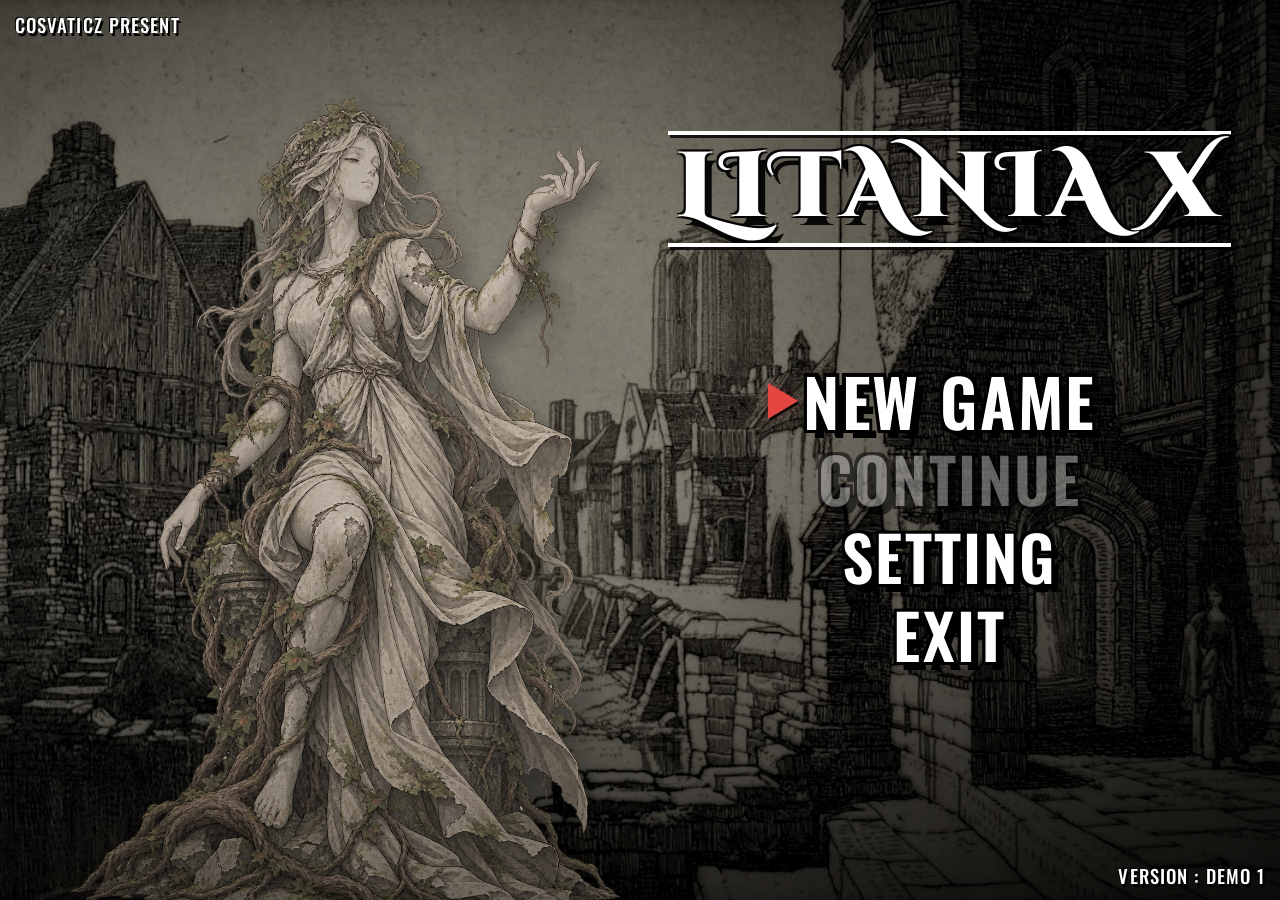
<file: index.html>
<!DOCTYPE html>
<html lang="en">
<head>
  <meta charset="UTF-8">
  <meta name="viewport" content="width=device-width, initial-scale=1">
  <title>Turn Based RPG</title>
  <link rel="icon" href="data:image/svg+xml,%3Csvg xmlns='http://www.w3.org/2000/svg' viewBox='0 0 64 64'%3E%3Crect width='64' height='64' fill='%23111114'/%3E%3Cpath d='M15 12h9v31h25v9H15z' fill='%23d7bb78'/%3E%3C/svg%3E">
  <link rel="preconnect" href="https://fonts.googleapis.com">
  <link rel="preconnect" href="https://fonts.gstatic.com" crossorigin>
  <link href="https://fonts.googleapis.com/css2?family=Cinzel:wght@500;600;700;800&family=Cinzel+Decorative:wght@700;900&family=Oswald:wght@400;500;600;700&display=swap" rel="stylesheet">
  <link rel="stylesheet" href="style.css">
  <link rel="stylesheet" href="src/styles/gameStart.css">
  <link rel="stylesheet" href="src/styles/mapEditor.css">
  <link rel="stylesheet" href="src/styles/placeholderActors.css">
</head>
<body>
  <section id="loading-screen" class="loading-screen boot-fade-screen" aria-hidden="true"></section>
  <section id="game-start-screen" class="game-start-screen" aria-labelledby="game-start-title" hidden>
    <div class="game-start-panel">
      <span class="game-start-kicker">A New Journey Begins</span>
      <h1 id="game-start-title">LITANIA X</h1>
      <p class="game-start-chapter">— DAY I —</p>
      <p id="game-start-status">Loading...</p>
      <div id="game-start-progress" class="game-start-progress" role="progressbar" aria-label="Preparing New Game" aria-valuemin="0" aria-valuemax="100" aria-valuenow="0">
        <span id="game-start-progress-fill" class="game-start-progress-fill"></span>
      </div>
      <output id="game-start-percentage" for="game-start-progress">0%</output>
    </div>
  </section>
  <section id="title-screen" aria-labelledby="title-game-name" hidden>
    <div id="title-background" class="title-background" aria-hidden="true"></div><div class="title-background-sketch" aria-hidden="true"></div><header class="title-studio-label">Cosvaticz Present</header><div class="title-illustration-stage" aria-hidden="true"><div id="title-illustration-placeholder" class="title-illustration-placeholder"></div><img id="title-illustration" class="title-illustration" alt="" hidden></div><div class="title-interface"><header class="title-brand"><span class="title-rule" aria-hidden="true"></span><h1 id="title-game-name">LITANIA X</h1><span class="title-rule" aria-hidden="true"></span></header><nav id="title-menu" class="title-menu" aria-label="Main menu"></nav><p id="title-menu-status" class="title-menu-status" role="status" aria-live="polite"></p></div><footer id="title-version" class="title-version">Version : Demo 1</footer><section id="settings-panel" class="settings-panel" aria-labelledby="settings-title" hidden><h2 id="settings-title">Settings</h2><label>Master Volume <output id="settings-master-output">80%</output><input id="settings-master" type="range" min="0" max="1" step="0.05"></label><label>SFX Volume <output id="settings-sfx-output">80%</output><input id="settings-sfx" type="range" min="0" max="1" step="0.05"></label><label class="settings-toggle"><input id="settings-grain" type="checkbox"> Film Grain</label><label>Screen Effects <select id="settings-effects"><option value="high">High</option><option value="low">Low</option></select></label><button id="settings-close" type="button">Done</button></section>
  </section>
  <main id="map-blockout-screen" aria-labelledby="map-blockout-title" hidden><header class="map-blockout-header"><div><span class="map-blockout-kicker">Development View · Four Connected Map Nodes</span><h1 id="map-blockout-title">Front Forest</h1><p id="map-blockout-role" class="map-blockout-role"></p></div><div class="map-blockout-header-tools"><nav id="map-blockout-node-tabs" class="map-blockout-node-tabs" aria-label="Preview map node"></nav><p><strong>64px Grid</strong> · Click a blue warp to preview transition · No production assets</p><output id="map-blockout-current-spawn" class="map-blockout-current-spawn"></output></div><a class="map-blockout-exit" href="./">Return to Game</a></header><section id="map-blockout-viewport" class="map-blockout-viewport" tabindex="0" aria-label="Scrollable four-node map blockout"><div id="map-blockout-canvas" class="map-blockout-canvas"><div id="map-blockout-zone-layer" class="map-blockout-layer" aria-label="Walkable and blocked zones"></div><div id="map-blockout-path-layer" class="map-blockout-layer" aria-label="Road and path markers"></div><div id="map-blockout-footprint-layer" class="map-blockout-layer" aria-label="Future structure footprints"></div><div id="map-blockout-marker-layer" class="map-blockout-layer" aria-label="Future asset and location markers"></div><div id="map-blockout-spawn-layer" class="map-blockout-layer" aria-label="Player spawn markers"></div><div id="map-blockout-warp-layer" class="map-blockout-layer" aria-label="Map transition markers"></div><div id="map-blockout-grid" class="map-blockout-grid grid-visible" aria-hidden="true"></div></div></section><aside class="map-blockout-legend" aria-label="Map marker legend"><span><i class="legend-walkable"></i>Walkable</span><span><i class="legend-blocked"></i>Blocked</span><span><i class="legend-warp"></i>Warp</span><span><i class="legend-important"></i>Important</span><span><i class="legend-footprint"></i>Future Structure</span><span><i class="legend-marker"></i>Asset Marker</span><span><i class="legend-spawn"></i>Spawn</span></aside></main>
  <main id="map-editor-screen" aria-label="Litania X visual map editor" hidden>
    <header class="map-editor-toolbar">
      <strong>MAP EDITOR</strong>
      <select id="map-editor-map-select" aria-label="Map node"></select>
      <div class="map-editor-tool-group" role="group" aria-label="Editor tools">
        <button type="button" data-map-editor-tool="select" aria-pressed="true">Select [V]</button>
        <button type="button" data-map-editor-tool="paint" aria-pressed="false">Paint [B]</button>
        <button type="button" data-map-editor-tool="asset" aria-pressed="false">Asset [A]</button>
        <button type="button" data-map-editor-tool="eraser" aria-pressed="false">Eraser [E]</button>
      </div>
      <button id="map-editor-undo" type="button">Undo</button>
      <button id="map-editor-redo" type="button">Redo</button>
      <span class="map-editor-toolbar-spacer"></span>
      <button id="map-editor-copy" type="button">Copy JSON</button>
      <button id="map-editor-export" type="button">Export JSON</button>
      <a class="map-blockout-exit" href="./">Exit</a>
    </header>

    <section class="map-editor-workspace">
      <aside class="map-editor-sidebar" aria-label="Map editor palette">
        <section class="map-editor-section">
          <h2>Ground Brush</h2>
          <div id="map-editor-ground-palette" class="map-editor-palette"></div>
          <small>Drag on the canvas to paint. Edge assets are brushes too.</small>
        </section>

        <section class="map-editor-section">
          <h2>Assets</h2>
          <div id="map-editor-asset-palette" class="map-editor-palette"></div>
        </section>

        <section class="map-editor-section">
          <h2>Canvas</h2>
          <label class="map-editor-control">
            Base Ground
            <select id="map-editor-base-ground"></select>
          </label>
          <label class="map-editor-inline">
            <input id="map-editor-snap-toggle" type="checkbox" checked>
            Snap
          </label>
          <label class="map-editor-control">
            Snap Size (px)
            <input id="map-editor-snap-size" type="number" min="1" max="64" step="1" value="16">
          </label>
          <label class="map-editor-inline">
            <input id="map-editor-grid-toggle" type="checkbox" checked>
            Grid
          </label>
          <label class="map-editor-inline">
            <input id="map-editor-guides-toggle" type="checkbox" checked>
            Gameplay guides
          </label>
          <label class="map-editor-control">
            Zoom
            <input id="map-editor-zoom" type="range" min="0.25" max="2" step="0.05" value="0.75">
          </label>
          <small>Mouse wheel: zoom · Middle mouse drag or Space + left drag: pan</small>
        </section>

        <section class="map-editor-section">
          <h2>Mockup Overlay</h2>
          <label class="map-editor-control">
            Image
            <input id="map-editor-mockup-file" type="file" accept="image/png,image/jpeg,image/webp">
          </label>
          <label class="map-editor-inline">
            <input id="map-editor-mockup-toggle" type="checkbox" checked>
            Show mockup
          </label>
          <label class="map-editor-control">
            Opacity
            <input id="map-editor-mockup-opacity" type="range" min="0" max="1" step="0.02" value="0.38">
          </label>
        </section>

        <section class="map-editor-section">
          <h2>Draft</h2>
          <button id="map-editor-import-button" class="map-editor-wide-button" type="button">Import JSON</button>
          <input id="map-editor-import-file" type="file" accept="application/json,.json" hidden>
          <button id="map-editor-clear" class="map-editor-wide-button map-editor-danger" type="button">Clear Map Draft</button>
          <small>Edits autosave in this browser. Export JSON when the layout is ready.</small>
        </section>
      </aside>

      <section class="map-editor-center">
        <div id="map-editor-viewport" class="map-editor-viewport">
          <div id="map-editor-canvas-shell" class="map-editor-canvas-shell">
            <div id="map-editor-canvas" class="map-editor-canvas" data-active-tool="select">
              <div id="map-editor-base-layer" class="map-editor-layer map-editor-base-layer"></div>
              <div id="map-editor-ground-layer" class="map-editor-layer map-editor-ground-layer"></div>
              <img id="map-editor-mockup" class="map-editor-mockup" alt="" hidden>
              <div id="map-editor-guide-layer" class="map-editor-layer map-editor-guide-layer"></div>
              <div id="map-editor-asset-layer" class="map-editor-layer map-editor-asset-layer"></div>
              <div id="map-editor-grid-layer" class="map-editor-layer map-editor-grid-layer" aria-hidden="true"></div>
            </div>
          </div>
        </div>
        <footer id="map-editor-status" class="map-editor-statusbar" role="status">Map Editor ready</footer>
      </section>

      <aside class="map-editor-inspector" aria-label="Selected asset inspector">
        <h2>Inspector</h2>
        <p id="map-editor-inspector-empty">Select a placed asset to move, scale, rotate, flip, duplicate, or delete it.</p>
        <div id="map-editor-inspector-fields" hidden>
          <h3 id="map-editor-selected-name" class="map-editor-selected-name"></h3>
          <div class="map-editor-control-grid">
            <label class="map-editor-control">
              X
              <input id="map-editor-selected-x" type="number" step="1">
            </label>
            <label class="map-editor-control">
              Y
              <input id="map-editor-selected-y" type="number" step="1">
            </label>
          </div>
          <label class="map-editor-control">
            Scale <output id="map-editor-selected-scale-value">100%</output>
            <input id="map-editor-selected-scale" type="range" min="0.05" max="2" step="0.01" value="0.5">
          </label>
          <label class="map-editor-control">
            Rotation
            <input id="map-editor-selected-rotation" type="number" min="-180" max="180" step="1" value="0">
          </label>
          <div class="map-editor-direction-control" aria-label="Object direction">
            <span>Direction</span>
            <div class="map-editor-direction-buttons">
              <button type="button" data-map-editor-orientation="0" title="Up / 0 degrees">↑</button>
              <button type="button" data-map-editor-orientation="90" title="Right / 90 degrees">→</button>
              <button type="button" data-map-editor-orientation="180" title="Down / 180 degrees">↓</button>
              <button type="button" data-map-editor-orientation="270" title="Left / 270 degrees">←</button>
            </div>
          </div>
          <div class="map-editor-inspector-actions">
            <button id="map-editor-selected-flip" type="button">Mirror</button>
            <button id="map-editor-selected-duplicate" type="button">Duplicate</button>
            <button id="map-editor-selected-delete" class="map-editor-danger" type="button">Delete</button>
          </div>
        </div>
      </aside>
    </section>
  </main>

  <figure id="map-dialogue-portrait-stage" class="map-dialogue-portrait-stage" aria-hidden="true" hidden><img id="map-dialogue-portrait" class="map-dialogue-portrait" alt=""></figure>
  <section id="map-inventory" class="map-inventory" role="dialog" aria-modal="true" aria-labelledby="map-inventory-title" hidden>
    <header><div><span>Field pack</span><h2 id="map-inventory-title">Inventory &amp; Status</h2></div><button id="map-inventory-close" type="button" aria-label="Close inventory">Close <kbd>Tab</kbd></button></header>
    <section class="map-progression-strip" aria-label="Character progression">
      <article class="map-progression-card">
        <div><span>LEVEL</span><strong id="map-progression-level">Lv. 1</strong></div>
        <small id="map-progression-exp">EXP 0 / 50</small>
        <div class="map-progression-bar" aria-hidden="true"><i id="map-progression-exp-fill"></i></div>
      </article>
      <article class="map-progression-card">
        <div><span>RANK</span><strong id="map-progression-rank">Rank F</strong></div>
        <small id="map-progression-rank-progress">0 / 10 to Rank E</small>
        <div class="map-progression-bar" aria-hidden="true"><i id="map-progression-rank-fill"></i></div>
      </article>
    </section>
    <nav id="map-inventory-tabs" class="map-inventory-tabs" aria-label="Inventory categories">
      <button type="button" data-inventory-type="equipment">Equipment</button>
      <button type="button" data-inventory-type="usable" data-selected="true">Usable Items</button>
      <button type="button" data-inventory-type="etc">ETC</button>
    </nav>
    <div class="map-inventory-layout"><div id="map-inventory-list" class="map-inventory-list" role="listbox" aria-label="Items"></div><article id="map-inventory-detail" class="map-inventory-detail" aria-live="polite"><div id="map-inventory-icon" class="map-inventory-icon" aria-hidden="true">◇</div><span id="map-inventory-category"></span><h3 id="map-inventory-name">No items</h3><p id="map-inventory-description">Your field pack is empty.</p><strong id="map-inventory-quantity">Quantity · 0</strong><div id="map-inventory-targets" class="map-inventory-targets" aria-label="Use item on party member"></div><button id="map-inventory-use" class="map-inventory-use" type="button">Use Item</button><p id="map-inventory-status" class="map-inventory-status" role="status"></p><small id="map-inventory-help">Field-usable medicine can be used here. Equipment is managed from the B menu.</small></article></div>
    <footer><span>Q / E Category · ↑ ↓ Select · Space Use</span><span>B Equipment · Tab / Esc Close</span></footer>
  </section>
  <section id="map-equipment" class="map-equipment" role="dialog" aria-modal="true" aria-labelledby="map-equipment-title" hidden>
    <header>
      <div><span>Party Loadout</span><h2 id="map-equipment-title">Party Members &amp; Equipment</h2></div>
      <button id="map-equipment-close" type="button" aria-label="Close equipment">Close <kbd>B</kbd></button>
    </header>
    <nav id="map-equipment-party-tabs" class="map-equipment-party-tabs" aria-label="Party member"></nav>
    <div class="map-equipment-layout">
      <section>
        <p class="map-equipment-kicker">Equipped Slots</p>
        <div id="map-equipment-slots" class="map-equipment-slots" role="listbox" aria-label="Equipment slots"></div>
      </section>
      <article class="map-equipment-detail" aria-live="polite">
        <div class="map-equipment-member-bar"><strong id="map-equipment-member-stats">HP 0 · ATK 0 · DEF 0 · SPD 0 · AP 0</strong><button id="map-equipment-active-toggle" type="button">Move to Reserve</button></div>
        <span id="map-equipment-slot-label">Body</span>
        <h3 id="map-equipment-equipped-name">Empty</h3>
        <p id="map-equipment-description">Select a slot to manage equipment.</p>
        <button id="map-equipment-unequip" class="map-equipment-unequip" type="button">Unequip</button>
        <div class="map-equipment-options-header"><strong>Compatible Equipment</strong><small>Owned gear can be safely transferred.</small></div>
        <div id="map-equipment-options" class="map-equipment-options"></div>
        <p id="map-equipment-status" class="map-equipment-status" role="status"></p>
      </article>
    </div>
    <footer><span>Q / E Character · ↑ ↓ Slot · Space Equip / Unequip</span><span>B / Esc Close</span></footer>
  </section>
  <section id="map-skill-menu" class="map-skill-menu" role="dialog" aria-modal="true" aria-labelledby="map-skill-title" hidden>
    <header class="map-skill-header">
      <div class="map-skill-title-mark" aria-hidden="true">✦</div>
      <div><span>Character Growth</span><h2 id="map-skill-title">Skill Tree</h2><p>Shape each fighter through hard-won combat experience.</p></div>
      <button id="map-skill-close" type="button" aria-label="Close skill tree">Close <kbd>K</kbd></button>
    </header>
    <nav id="map-skill-category-tabs" class="map-skill-category-tabs" aria-label="Skill categories" role="tablist">
      <button type="button" role="tab" data-skill-category="general" data-selected="true">General</button>
      <button type="button" role="tab" data-skill-category="classes">Classes</button>
      <button type="button" role="tab" data-skill-category="class-skills">Class Skills</button>
      <button type="button" role="tab" data-skill-category="mastery">Mastery</button>
    </nav>
    <div class="map-skill-body">
      <aside class="map-skill-characters">
        <header><span>Active Party</span><small>Q / E</small></header>
        <nav id="map-skill-party-tabs" class="map-skill-party-tabs" aria-label="Active party members"></nav>
      </aside>
      <section class="map-skill-graph-panel" aria-label="General combat skill tree">
        <div class="map-skill-graph-heading"><span>General Discipline</span><small>Combat foundation</small></div>
        <div id="map-skill-tree" class="map-skill-tree" role="group" aria-label="Skills"></div>
      </section>
      <aside class="map-skill-detail" aria-live="polite">
        <div id="map-skill-detail-empty" class="map-skill-detail-empty">Select a skill to inspect its requirements and effect.</div>
        <div id="map-skill-detail-content" hidden>
          <span id="map-skill-detail-type" class="map-skill-detail-type">Passive</span>
          <h3 id="map-skill-detail-name">Skill</h3>
          <p id="map-skill-detail-description" class="map-skill-detail-description"></p>
          <dl class="map-skill-requirements">
            <div><dt>Required Level</dt><dd id="map-skill-detail-level"></dd></div>
            <div><dt>Prerequisite</dt><dd id="map-skill-detail-prerequisite"></dd></div>
            <div><dt>Cost</dt><dd id="map-skill-detail-cost"></dd></div>
            <div><dt>Status</dt><dd id="map-skill-detail-status"></dd></div>
          </dl>
          <div class="map-skill-effect"><span>Effect</span><p id="map-skill-detail-effect"></p></div>
        </div>
      </aside>
    </div>
    <footer class="map-skill-footer">
      <div class="map-skill-resources"><strong id="map-skill-footer-points">Skill Points: 0</strong><span id="map-skill-footer-level">Lv. 1</span><span id="map-skill-footer-exp">EXP 0 / 40</span></div>
      <p id="map-skill-status" class="map-skill-status" role="status"></p>
      <div class="map-skill-controls"><span>Q / E Character</span><span>WASD / Arrows Navigate</span><span>Space Unlock</span><span>K / Esc Close</span></div>
    </footer>
  </section>
  <main id="map-screen" aria-label="Exploration" hidden><section id="map-viewport" class="map-viewport" aria-label="Litania X exploration"><div class="map-weather-layer map-cloud-shadow-layer" aria-hidden="true"></div><div class="map-weather-layer map-mid-fog-layer" aria-hidden="true"></div><div class="map-weather-layer map-ground-mist-layer" aria-hidden="true"></div><div class="map-screen-grain" aria-hidden="true"></div><div class="map-screen-vignette" aria-hidden="true"></div><aside class="map-campaign-hud" aria-live="polite"><strong id="map-campaign-chapter">CHAPTER 1</strong><span id="map-campaign-objective">Use Fulitas Lighting to reveal the mountain path.</span></aside><div id="map-encounter-overlay" class="map-encounter-overlay" aria-hidden="true" hidden><span>ENCOUNTER</span></div><div id="map-node-transition-overlay" class="map-node-transition-overlay" aria-hidden="true" hidden></div><div id="map-interaction-prompt" class="map-interaction-prompt" role="status" hidden><kbd class="space-key" aria-label="Spacebar">␣</kbd><span>Interact</span></div><section id="map-dialogue" class="map-dialogue" aria-live="polite" hidden><strong id="map-dialogue-speaker"></strong><p id="map-dialogue-text"></p><div id="map-dialogue-choices" class="map-dialogue-choices" role="group" aria-label="Dialogue choices"></div><span id="map-dialogue-hint"> SPACE — Continue</span></section><section id="map-shop" class="map-shop" aria-labelledby="map-shop-title" hidden><header><div><span>Apothecary</span><h2 id="map-shop-title">Iven's Remedies</h2></div><p><strong id="map-shop-currency">12</strong> crowns</p></header><div id="map-shop-list" class="map-shop-list" aria-label="Iven's shop inventory"></div><footer><button id="map-shop-close" type="button">Close</button><p id="map-shop-status" role="status"></p></footer></section><section id="vertical-slice-end" class="vertical-slice-end" aria-labelledby="vertical-slice-title" hidden><span>Vertical Slice Complete</span><h1 id="vertical-slice-title">Village Kalin — Immediate Threat Resolved</h1><p>Rafel, Anno, and Gram exposed the Ghoul with salt, used fire to break its resistance, and made Kalin safe for the night.</p><button id="vertical-slice-continue" type="button">Continue Exploring</button><button id="vertical-slice-title-button" type="button">Return to Title</button></section><aside class="map-test-hud" aria-label="Movement controls"><strong id="map-node-name">FRONT FOREST</strong><span>WASD / ARROWS · MOVE</span><span>SPACE / E · INTERACT</span><span>B · INVENTORY / EQUIPMENT</span><span>F2 / G · DEBUG GEOMETRY</span><span>K · SKILLS</span><span id="map-coordinates" class="map-coordinates">X 0 Y 0</span></aside></section></main>
  <main id="battle-screen" data-battle-state="active" data-turn="player" data-camera-mode="default" hidden><header class="battle-state-header"><section id="turn-indicator" aria-live="polite"><span class="eyebrow">Battle State</span><h2 id="turn-text">PLAYER TURN</h2></section></header><section id="battlefield" aria-label="Battlefield"><div id="battle-camera" class="battle-camera" aria-label="Combatants"><div id="battle-world-background" class="battle-world-background" aria-hidden="true"></div><div id="formation-layer" class="formation-layer"></div><img id="fireball-effect" data-skill-id="fireball" alt="" aria-hidden="true"><img id="icepike-effect" data-skill-id="ice-pike" alt="" aria-hidden="true"><img id="poison-effect" data-skill-id="poison" alt="" aria-hidden="true"><div id="damage-number" aria-hidden="true">0</div></div><div id="battle-hud" class="battle-hud"><div id="party-hud-layer" class="entity-hud-layer" aria-label="Party combat status"></div><div id="enemy-hud-layer" class="entity-hud-layer" aria-label="Enemy combat status"></div><section id="battle-menu" aria-label="Battle command categories" hidden><section id="command-box" aria-label="Action commands"><header id="command-box-header"><button id="previous-command-tab" class="command-tab-arrow" type="button" aria-label="Previous command category" disabled><span aria-hidden="true">◀</span></button><h2 id="command-category-title">Action</h2><button id="next-command-tab" class="command-tab-arrow" type="button" aria-label="Next command category" disabled><span aria-hidden="true">▶</span></button></header><div id="menu-content" class="command-page" role="group" aria-labelledby="command-category-title" aria-live="polite"></div></section></section></div><div id="status-tooltip" role="tooltip" aria-hidden="true" hidden><strong id="status-tooltip-title"></strong><div id="status-tooltip-lines"></div></div><div id="turn-popup" role="status" aria-live="polite" aria-atomic="true" aria-hidden="true"><span id="turn-popup-text">YOUR TURN!</span></div></section><section id="battle-summary" aria-labelledby="battle-summary-title" hidden><div class="battle-summary-panel"><header><span class="eyebrow">Battle Complete</span><h1 id="battle-summary-title">Battle Summary</h1></header><div id="battle-summary-content" aria-label="Battle rewards and results"><p>Results will appear here in a future update.</p></div><button id="battle-summary-next" type="button">Next</button></div></section><aside class="battle-log-frame" aria-label="Battle log"><span class="battle-log-label">Battle Log</span><section id="battle-log" role="log" aria-live="polite" aria-relevant="additions"><p>Battle started.</p></section></aside><div id="battle-intro-overlay" aria-hidden="true" hidden></div></main>
  <script type="module" src="game.js"></script>
</body>
</html>
</file>
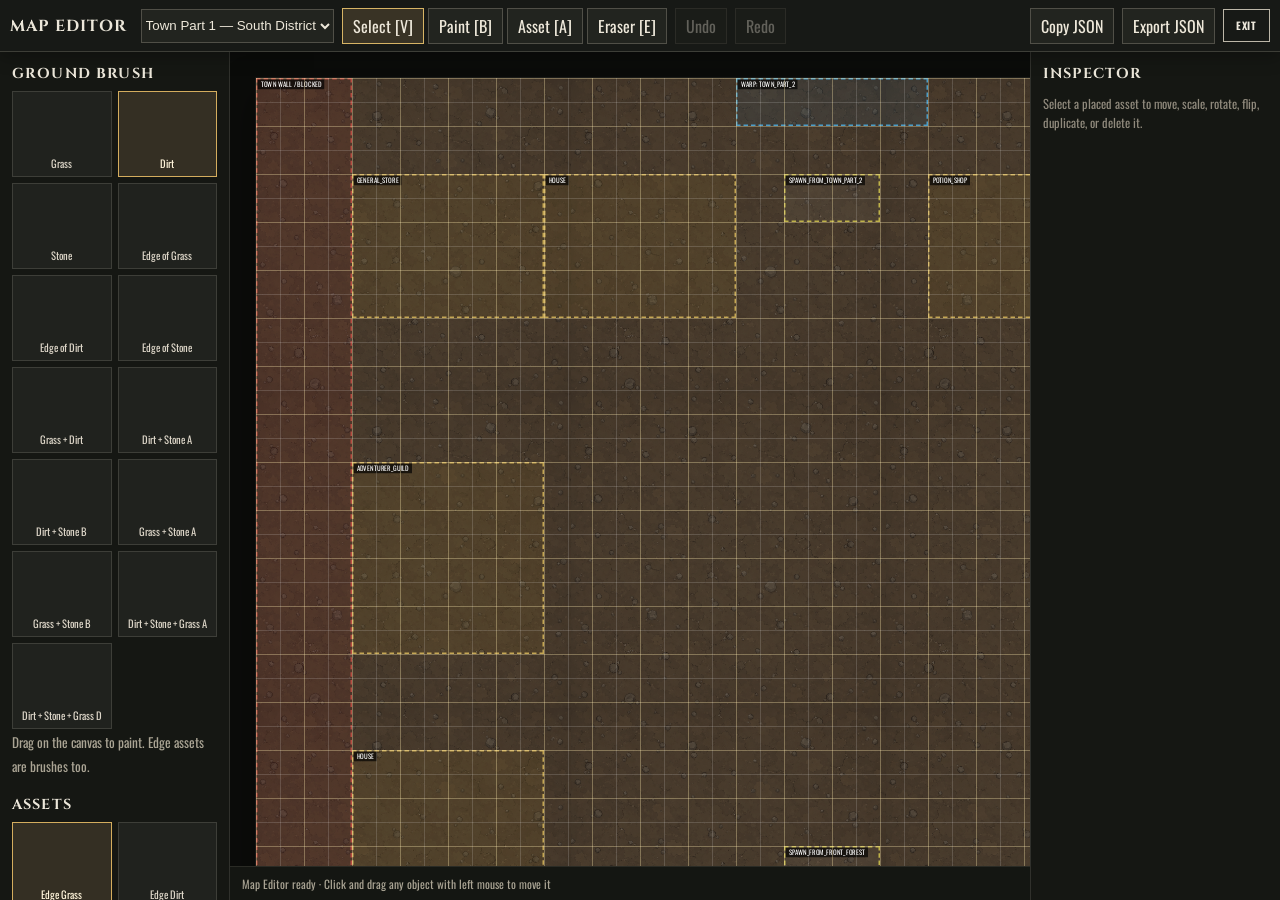
<file: map-editor.html>
<!DOCTYPE html>
<html lang="en">
<head>
  <meta charset="UTF-8">
  <meta name="viewport" content="width=device-width, initial-scale=1">
  <title>Litania X - Map Editor</title>
  <link rel="preconnect" href="https://fonts.googleapis.com">
  <link rel="preconnect" href="https://fonts.gstatic.com" crossorigin>
  <link href="https://fonts.googleapis.com/css2?family=Cinzel:wght@500;600;700;800&family=Cinzel+Decorative:wght@700;900&family=Oswald:wght@400;500;600;700&display=swap" rel="stylesheet">
  <link rel="stylesheet" href="style.css">
  <link rel="stylesheet" href="src/styles/mapEditor.css">
</head>
<body class="map-editor-standalone">
  <main id="map-editor-screen" aria-label="Litania X visual map editor" hidden>
    <header class="map-editor-toolbar">
      <strong>MAP EDITOR</strong>
      <select id="map-editor-map-select" aria-label="Map node"></select>
      <div class="map-editor-tool-group" role="group" aria-label="Editor tools">
        <button type="button" data-map-editor-tool="select" aria-pressed="true">Select [V]</button>
        <button type="button" data-map-editor-tool="paint" aria-pressed="false">Paint [B]</button>
        <button type="button" data-map-editor-tool="asset" aria-pressed="false">Asset [A]</button>
        <button type="button" data-map-editor-tool="eraser" aria-pressed="false">Eraser [E]</button>
      </div>
      <button id="map-editor-undo" type="button">Undo</button>
      <button id="map-editor-redo" type="button">Redo</button>
      <span class="map-editor-toolbar-spacer"></span>
      <button id="map-editor-copy" type="button">Copy JSON</button>
      <button id="map-editor-export" type="button">Export JSON</button>
      <a class="map-blockout-exit" href="./index.html">Exit</a>
    </header>

    <section class="map-editor-workspace">
      <aside class="map-editor-sidebar" aria-label="Map editor palette">
        <section class="map-editor-section">
          <h2>Ground Brush</h2>
          <div id="map-editor-ground-palette" class="map-editor-palette"></div>
          <small>Drag on the canvas to paint. Edge assets are brushes too.</small>
        </section>

        <section class="map-editor-section">
          <h2>Assets</h2>
          <div id="map-editor-asset-palette" class="map-editor-palette"></div>
        </section>

        <section class="map-editor-section">
          <h2>Canvas</h2>
          <label class="map-editor-control">
            Base Ground
            <select id="map-editor-base-ground"></select>
          </label>
          <label class="map-editor-inline">
            <input id="map-editor-snap-toggle" type="checkbox" checked>
            Snap
          </label>
          <label class="map-editor-control">
            Snap Size (px)
            <input id="map-editor-snap-size" type="number" min="1" max="64" step="1" value="16">
          </label>
          <label class="map-editor-inline">
            <input id="map-editor-grid-toggle" type="checkbox" checked>
            Grid
          </label>
          <label class="map-editor-inline">
            <input id="map-editor-guides-toggle" type="checkbox" checked>
            Gameplay guides
          </label>
          <label class="map-editor-control">
            Zoom
            <input id="map-editor-zoom" type="range" min="0.25" max="2" step="0.05" value="0.75">
          </label>
          <small>Mouse wheel: zoom · Middle mouse drag or Space + left drag: pan</small>
        </section>

        <section class="map-editor-section">
          <h2>Mockup Overlay</h2>
          <label class="map-editor-control">
            Image
            <input id="map-editor-mockup-file" type="file" accept="image/png,image/jpeg,image/webp">
          </label>
          <label class="map-editor-inline">
            <input id="map-editor-mockup-toggle" type="checkbox" checked>
            Show mockup
          </label>
          <label class="map-editor-control">
            Opacity
            <input id="map-editor-mockup-opacity" type="range" min="0" max="1" step="0.02" value="0.38">
          </label>
        </section>

        <section class="map-editor-section">
          <h2>Draft</h2>
          <button id="map-editor-import-button" class="map-editor-wide-button" type="button">Import JSON</button>
          <input id="map-editor-import-file" type="file" accept="application/json,.json" hidden>
          <button id="map-editor-clear" class="map-editor-wide-button map-editor-danger" type="button">Clear Map Draft</button>
          <small>Edits autosave in this browser. Export JSON when the layout is ready.</small>
        </section>
      </aside>

      <section class="map-editor-center">
        <div id="map-editor-viewport" class="map-editor-viewport">
          <div id="map-editor-canvas-shell" class="map-editor-canvas-shell">
            <div id="map-editor-canvas" class="map-editor-canvas" data-active-tool="select">
              <div id="map-editor-base-layer" class="map-editor-layer map-editor-base-layer"></div>
              <div id="map-editor-ground-layer" class="map-editor-layer map-editor-ground-layer"></div>
              <img id="map-editor-mockup" class="map-editor-mockup" alt="" hidden>
              <div id="map-editor-guide-layer" class="map-editor-layer map-editor-guide-layer"></div>
              <div id="map-editor-asset-layer" class="map-editor-layer map-editor-asset-layer"></div>
              <div id="map-editor-grid-layer" class="map-editor-layer map-editor-grid-layer" aria-hidden="true"></div>
            </div>
          </div>
        </div>
        <footer id="map-editor-status" class="map-editor-statusbar" role="status">Map Editor ready</footer>
      </section>

      <aside class="map-editor-inspector" aria-label="Selected asset inspector">
        <h2>Inspector</h2>
        <p id="map-editor-inspector-empty">Select a placed asset to move, scale, rotate, flip, duplicate, or delete it.</p>
        <div id="map-editor-inspector-fields" hidden>
          <h3 id="map-editor-selected-name" class="map-editor-selected-name"></h3>
          <div class="map-editor-control-grid">
            <label class="map-editor-control">
              X
              <input id="map-editor-selected-x" type="number" step="1">
            </label>
            <label class="map-editor-control">
              Y
              <input id="map-editor-selected-y" type="number" step="1">
            </label>
          </div>
          <label class="map-editor-control">
            Scale <output id="map-editor-selected-scale-value">100%</output>
            <input id="map-editor-selected-scale" type="range" min="0.05" max="2" step="0.01" value="0.5">
          </label>
          <label class="map-editor-control">
            Rotation
            <input id="map-editor-selected-rotation" type="number" min="-180" max="180" step="1" value="0">
          </label>
          <div class="map-editor-direction-control" aria-label="Object direction">
            <span>Direction</span>
            <div class="map-editor-direction-buttons">
              <button type="button" data-map-editor-orientation="0" title="Up / 0 degrees">↑</button>
              <button type="button" data-map-editor-orientation="90" title="Right / 90 degrees">→</button>
              <button type="button" data-map-editor-orientation="180" title="Down / 180 degrees">↓</button>
              <button type="button" data-map-editor-orientation="270" title="Left / 270 degrees">←</button>
            </div>
          </div>
          <div class="map-editor-inspector-actions">
            <button id="map-editor-selected-flip" type="button">Mirror</button>
            <button id="map-editor-selected-duplicate" type="button">Duplicate</button>
            <button id="map-editor-selected-delete" class="map-editor-danger" type="button">Delete</button>
          </div>
        </div>
      </aside>
    </section>
  </main>
  <script type="module" src="map-editor.js"></script>
</body>
</html>
</file>
<file: style.css>
:root {
  --ink: #070809;
  --panel: rgba(9, 10, 11, 0.94);
  --panel-soft: rgba(18, 20, 22, 0.9);
  --line: #f4f1e9;
  --line-muted: #77736d;
  --text: #f8f6ef;
  --muted: #aaa69e;
  --accent: #e6dfd2;
  --hp: #6ea43d;
  --hp-low: #b84538;
  --ap: #a9d6df;
  --guard: #d8d65b;
  --poison: #789a48;
  --fire: #c86432;
  --ice: #9ec9d8;

  --font-title: "Cinzel Decorative", "Cinzel", Georgia, serif;
  --font-display: "Cinzel", Georgia, "Times New Roman", serif;
  --font-ui: "Oswald", "Arial Narrow", Arial, sans-serif;
  --font-body: Georgia, "Times New Roman", serif;
}

* {
  box-sizing: border-box;
}

html,
body {
  width: 100%;
  min-width: 320px;
  height: 100%;
  margin: 0;
}

body {
  overflow: hidden;
  background: var(--ink);
  color: var(--text);
  font-family: Georgia, "Times New Roman", serif;
}

button {
  font: inherit;
}

[hidden],
.hidden {
  display: none !important;
  pointer-events: none !important;
}

/* Critical asset loading ------------------------------------------------- */

.loading-screen {
  position: fixed;
  z-index: 10000;
  inset: 0;
  display: grid;
  place-items: center;
  background:
    radial-gradient(circle at 50% 42%, rgba(58, 53, 43, 0.18), transparent 38%),
    #080908;
  color: #f0ece2;
  opacity: 1;
  transition: opacity 180ms linear;
}

.loading-screen.is-complete {
  opacity: 0;
  pointer-events: none;
}

.loading-panel {
  display: grid;
  justify-items: center;
  width: min(72vw, 560px);
}

.loading-kicker {
  color: #918b80;
  font-family: var(--font-ui);
  font-size: clamp(0.68rem, 1.1vw, 0.82rem);
  font-weight: 600;
  letter-spacing: 0.22em;
  text-transform: uppercase;
}

#loading-title {
  margin: 10px 0 34px;
  font-family: var(--font-title);
  font-size: clamp(2.5rem, 8vw, 6rem);
  letter-spacing: 0.04em;
  line-height: 1;
  text-shadow: 5px 6px 0 #000;
}

#loading-status,
#loading-percentage {
  font-family: var(--font-ui);
  font-size: clamp(0.78rem, 1.5vw, 1rem);
  font-weight: 600;
  letter-spacing: 0.14em;
  text-transform: uppercase;
}

#loading-status {
  margin: 0 0 10px;
  color: #bdb6a8;
}

.loading-progress {
  width: 100%;
  height: 12px;
  overflow: hidden;
  border: 1px solid #6d6961;
  background: #171816;
  box-shadow: inset 0 0 0 2px #090a09;
}

.loading-progress-fill {
  display: block;
  width: 0%;
  height: 100%;
  background: #a33935;
  transition: width 80ms linear;
}

#loading-percentage {
  margin-top: 9px;
  color: #e7e1d5;
}

/* Title screen */

#title-screen {
  isolation: isolate;
  position: relative;
  width: 100vw;
  height: 100vh;
  height: 100dvh;
  min-height: 520px;
  overflow: hidden;
  background: #11110e;
  color: #fff;
}

/*
 * The title artwork is intentionally built as three independent layers:
 * background city -> goddess illustration -> interface. This keeps the
 * composition close to the mockup while allowing each asset to scale cleanly.
 */
.title-background,
.title-background-sketch {
  position: absolute;
  inset: 0;
  pointer-events: none;
}

.title-background {
  z-index: -5;
  background-color: #2d2c25;
  background-image:
    linear-gradient(180deg, rgba(5, 5, 4, 0.14) 0%, rgba(4, 4, 3, 0.22) 52%, rgba(0, 0, 0, 0.44) 100%),
    var(--title-background-image, none);
  background-position: center 55%;
  background-size: cover;
  filter: sepia(0.18) saturate(0.52) contrast(1.12) brightness(0.78);
  transform: scale(1.012);
}

.title-background-sketch {
  z-index: -4;
  background:
    linear-gradient(
      90deg,
      rgba(0, 0, 0, 0.1) 0%,
      rgba(0, 0, 0, 0.02) 33%,
      rgba(0, 0, 0, 0.08) 52%,
      rgba(0, 0, 0, 0.34) 76%,
      rgba(0, 0, 0, 0.54) 100%
    ),
    linear-gradient(
      180deg,
      rgba(0, 0, 0, 0.16) 0%,
      transparent 28%,
      transparent 70%,
      rgba(0, 0, 0, 0.3) 100%
    );
}

#title-screen::after {
  content: "";
  position: absolute;
  z-index: 8;
  inset: 0;
  background:
    radial-gradient(ellipse at 43% 45%, transparent 24%, rgba(0, 0, 0, 0.08) 56%, rgba(0, 0, 0, 0.46) 122%),
    linear-gradient(180deg, rgba(0, 0, 0, 0.1), transparent 18%, transparent 82%, rgba(0, 0, 0, 0.2));
  pointer-events: none;
}

.title-studio-label,
.title-version {
  position: absolute;
  z-index: 30;
  font-family: Impact, Haettenschweiler, "Arial Narrow Bold", sans-serif;
  font-weight: 700;
  letter-spacing: 0.01em;
  line-height: 1;
  text-shadow:
    -1px -1px 0 #000,
    2px 3px 0 #000;
}

.title-studio-label {
  top: clamp(10px, 1.25vw, 20px);
  left: clamp(10px, 1.15vw, 20px);
  font-size: clamp(1rem, 1.45vw, 1.65rem);
}

.title-version {
  right: clamp(12px, 1.15vw, 22px);
  bottom: clamp(10px, 1.15vw, 20px);
  font-size: clamp(0.9rem, 1.45vw, 1.55rem);
}

.title-illustration-stage {
  position: absolute;
  z-index: 4;
  bottom: -2.2vh;
  left: clamp(1.5vw, 4.6vw, 7vw);
  width: min(45vw, 790px);
  height: 92%;
  overflow: visible;
  pointer-events: none;
}

.title-illustration,
.title-illustration-placeholder {
  position: absolute;
  right: 0;
  bottom: 0;
  width: 100%;
  height: 100%;
}

.title-illustration {
  object-fit: contain;
  object-position: center bottom;
  filter:
    sepia(0.08)
    saturate(0.82)
    contrast(1.02)
    brightness(0.96)
    drop-shadow(12px 14px 13px rgba(0, 0, 0, 0.5));
  transform: scale(1.015);
  transform-origin: 50% 100%;
}

.title-illustration-placeholder {
  opacity: 0.54;
  background:
    radial-gradient(ellipse at 50% 24%, rgba(210, 203, 177, 0.4) 0 7%, transparent 7.5%),
    radial-gradient(ellipse at 48% 48%, rgba(186, 180, 157, 0.3) 0 18%, transparent 18.5%),
    conic-gradient(from 153deg at 50% 95%, transparent 0 13%, rgba(155, 151, 132, 0.25) 14% 31%, transparent 32% 68%, rgba(155, 151, 132, 0.24) 69% 86%, transparent 87%);
  filter: blur(0.2px) drop-shadow(12px 12px 12px rgba(0, 0, 0, 0.42));
}

.title-interface {
  position: absolute;
  z-index: 20;
  top: 14.5%;
  right: clamp(3.2vw, 3.8vw, 5vw);
  display: grid;
  grid-template-rows: auto minmax(0, 1fr) auto;
  width: min(44vw, 760px);
  height: 74.5%;
}

.title-brand {
  display: grid;
  grid-template-rows: 4px auto 4px;
  gap: clamp(9px, 1.25vh, 14px);
}

.title-rule {
  display: block;
  width: 100%;
  height: 4px;
  background: #fff;
  box-shadow: 2px 3px 0 rgba(0, 0, 0, 0.8);
}

#title-game-name {
  margin: 0;
  color: #fff;
  font-family: Impact, Haettenschweiler, "Arial Narrow Bold", sans-serif;
  font-size: clamp(4.8rem, 10.45vw, 11.25rem);
  font-weight: 900;
  letter-spacing: 0.015em;
  line-height: 0.92;
  text-align: center;
  text-shadow:
    -3px -3px 0 #000,
    3px -3px 0 #000,
    -3px 3px 0 #000,
    4px 4px 0 #000,
    10px 13px 0 #000;
  white-space: nowrap;
}

.title-menu {
  align-self: center;
  display: grid;
  width: min(100%, 720px);
  margin-inline: auto;
  gap: clamp(0px, 0.1vh, 2px);
}

.title-menu-item {
  display: grid;
  grid-template-columns: minmax(54px, 0.9fr) minmax(0, 4.9fr) minmax(54px, 0.9fr);
  align-items: center;
  width: 100%;
  min-height: clamp(58px, 8.55vh, 82px);
  padding: 0;
  border: 0;
  outline: 0;
  background: transparent;
  color: #fff;
  font-family: Impact, Haettenschweiler, "Arial Narrow Bold", sans-serif;
  font-size: clamp(2.7rem, 4.85vw, 5rem);
  font-weight: 900;
  letter-spacing: 0.01em;
  line-height: 0.92;
  text-shadow:
    -3px -3px 0 #000,
    3px -3px 0 #000,
    -3px 3px 0 #000,
    3px 3px 0 #000,
    7px 8px 0 #000;
  cursor: pointer;
}

.title-menu-item:disabled {
  color: #aaa79f;
  cursor: not-allowed;
  filter: grayscale(0.75);
  opacity: 0.56;
}

.title-menu-label {
  min-width: 0;
  text-align: center;
  white-space: nowrap;
  transform: scale(1);
  transform-origin: 50% 50%;
  transition: transform 100ms ease, filter 100ms ease;
}

.title-menu-item.is-selected:not(:disabled) .title-menu-label,
.title-menu-item:hover:not(:disabled) .title-menu-label,
.title-menu-item:focus-visible:not(:disabled) .title-menu-label {
  transform: scale(1.055);
  filter: brightness(1.08);
}

.title-menu-arrow {
  width: 0;
  height: 0;
  opacity: 0;
  filter: drop-shadow(3px 3px 0 #000);
  transition: opacity 90ms ease, transform 90ms ease;
}

.title-menu-arrow-left {
  justify-self: start;
  border-top: clamp(18px, 2.55vw, 34px) solid transparent;
  border-right: clamp(38px, 4.9vw, 68px) solid #ff3f3f;
  border-bottom: clamp(18px, 2.55vw, 34px) solid transparent;
  transform: translateX(12px);
}

.title-menu-arrow-right {
  justify-self: end;
  border-top: clamp(18px, 2.55vw, 34px) solid transparent;
  border-bottom: clamp(18px, 2.55vw, 34px) solid transparent;
  border-left: clamp(38px, 4.9vw, 68px) solid #ff3f3f;
  transform: translateX(-12px);
}

.title-menu-item.is-selected:not(:disabled) .title-menu-arrow,
.title-menu-item:hover:not(:disabled) .title-menu-arrow,
.title-menu-item:focus-visible:not(:disabled) .title-menu-arrow {
  opacity: 1;
  transform: translateX(0);
}

.title-menu-status {
  align-self: end;
  min-height: 1.2em;
  margin: 0;
  color: #d7d2c7;
  font-family: Arial, sans-serif;
  font-size: clamp(0.66rem, 0.86vw, 0.82rem);
  font-weight: 700;
  letter-spacing: 0.08em;
  text-align: center;
  text-shadow: 2px 2px 0 #000;
  text-transform: uppercase;
}

.title-menu-status:empty {
  visibility: hidden;
}

#battle-screen {
  isolation: isolate;
  position: relative;
  display: grid;
  grid-template-rows: clamp(46px, 6.5vh, 62px) minmax(0, 1fr) clamp(120px, 19vh, 168px);
  gap: clamp(6px, 1vh, 12px);
  width: 100vw;
  height: 100vh;
  height: 100dvh;
  min-height: 520px;
  padding: clamp(8px, 1.4vw, 20px);
  overflow: hidden;
  background: var(--ink);
}

#battle-screen::before {
  content: "";
  position: absolute;
  z-index: -1;
  inset: 0;
  background: radial-gradient(circle at 50% 43%, transparent 18%, rgba(3, 4, 5, 0.2) 88%);
  pointer-events: none;
}

.eyebrow {
  color: var(--muted);
  font-family: Arial, sans-serif;
  font-size: 0.62rem;
  font-weight: 800;
  letter-spacing: 0.18em;
  line-height: 1;
  text-transform: uppercase;
}

/* Battle-state header */

.battle-state-header {
  z-index: 8;
  display: flex;
  align-items: center;
  justify-content: center;
  justify-self: center;
  width: clamp(300px, 42vw, 560px);
  min-width: 0;
  padding: 6px clamp(10px, 1.4vw, 22px);
  border: 1px solid var(--line-muted);
  background: rgba(7, 8, 9, 0.8);
}

#turn-indicator {
  width: 100%;
  min-width: 0;
  text-align: center;
}

#turn-text {
  margin: 3px 0 0;
  color: var(--text);
  font-family: Arial, sans-serif;
  font-size: clamp(0.72rem, 1.2vw, 1rem);
  letter-spacing: 0.14em;
}

#battle-screen[data-turn="enemy"] #turn-text {
  color: #d9a0a0;
}

#battle-screen[data-battle-state="finished"] #turn-text {
  color: #f1d886;
}

/* Battlefield layers */

#battlefield {
  position: relative;
  min-width: 0;
  min-height: 0;
  pointer-events: none;
}

.enemy-presentation {
  position: absolute;
  z-index: 1;
  inset: 0;
  display: flex;
  align-items: flex-start;
  justify-content: center;
  overflow: visible;
  pointer-events: none;
}

#enemy-image {
  width: clamp(250px, 31vw, 500px);
  height: min(61vh, 580px);
  max-height: 116%;
  object-fit: contain;
  object-position: center top;
  filter: drop-shadow(0 15px 18px rgba(0, 0, 0, 0.68));
  transform-origin: 50% 64%;
}

.party-stage {
  position: absolute;
  z-index: 3;
  right: 2%;
  bottom: -5%;
  left: 2%;
  display: grid;
  grid-template-columns: repeat(3, minmax(0, 1fr));
  align-items: end;
  height: 68%;
  pointer-events: none;
}

.party-member {
  position: relative;
  height: 100%;
  min-width: 0;
  pointer-events: none;
}

.party-member:nth-child(2) {
  grid-column: 2;
}

.party-member:nth-child(3) {
  grid-column: 3;
}

#player-image {
  position: absolute;
  z-index: 1;
  bottom: -8%;
  left: 54%;
  width: clamp(190px, 21vw, 340px);
  height: min(45vh, 440px);
  object-fit: contain;
  object-position: center bottom;
  filter: drop-shadow(0 10px 12px rgba(0, 0, 0, 0.64));
  transform: translateX(-50%);
  transform-origin: 50% 75%;
}

#player-image.punching {
  scale: 1.06;
}

.active-character-label {
  position: absolute;
  z-index: 5;
  bottom: 43%;
  left: 54%;
  padding: 3px 9px;
  border: 1px solid var(--line);
  background: #111;
  color: var(--text);
  font-family: Arial, sans-serif;
  font-size: 0.62rem;
  font-weight: 900;
  letter-spacing: 0.16em;
  opacity: 0;
  text-transform: uppercase;
  transform: translateX(-50%);
  transition: opacity 0.15s ease;
}

.party-member.active-combatant .active-character-label {
  opacity: 1;
}

#battle-screen[data-turn="enemy"] .active-character-label,
#battle-screen[data-battle-state="finished"] .active-character-label {
  opacity: 0;
}

/* Character HUD */

.character-hud {
  position: absolute;
  z-index: 4;
  bottom: 23%;
  left: 0;
  width: clamp(154px, 13vw, 210px);
  padding: 8px;
  border: 2px solid var(--line);
  background: var(--panel);
  box-shadow: 6px 7px 0 rgba(0, 0, 0, 0.32);
  pointer-events: none;
}

.enemy-hud {
  top: 9%;
  bottom: auto;
  left: calc(50% - clamp(285px, 27vw, 430px));
  width: clamp(150px, 13vw, 205px);
}

.enemy-hud .hud-title-row {
  display: block;
}

.hud-side-label {
  display: block;
  margin-bottom: 3px;
  color: var(--muted);
  font-family: Arial, sans-serif;
  font-size: 0.52rem;
  font-weight: 900;
  letter-spacing: 0.16em;
  text-transform: uppercase;
}

#enemy-name {
  margin: 0;
  overflow: hidden;
  font-size: clamp(0.88rem, 1.25vw, 1.12rem);
  line-height: 1;
  text-overflow: ellipsis;
  white-space: nowrap;
}

.hud-title-row {
  display: flex;
  align-items: center;
  justify-content: space-between;
  gap: 8px;
  margin-bottom: 5px;
  padding: 1px 4px 4px;
  border-bottom: 1px solid var(--line-muted);
}

.hud-title-row h2 {
  margin: 0;
  overflow: hidden;
  font-size: clamp(0.88rem, 1.25vw, 1.12rem);
  line-height: 1;
  text-overflow: ellipsis;
  white-space: nowrap;
}

.turn-pip {
  width: 9px;
  height: 9px;
  border: 1px solid #111;
  background: var(--muted);
  box-shadow: 0 0 0 1px var(--line);
}

.active-combatant .turn-pip {
  background: #d8ec67;
  box-shadow: 0 0 0 1px var(--line), 0 0 9px rgba(216, 236, 103, 0.8);
}

.hud-bar {
  position: relative;
  width: 100%;
  height: 10px;
  overflow: hidden;
  border: 1px solid var(--line);
  background: #211f1d;
}

.hud-bar-fill {
  display: block;
  width: 100%;
  height: 100%;
  background: linear-gradient(90deg, #4e752e, var(--hp));
  box-shadow: inset 0 1px rgba(255, 255, 255, 0.28);
  transition: width 0.24s ease-out, background 0.2s ease;
}

.hud-bar-fill.is-low {
  background: linear-gradient(90deg, #762b24, var(--hp-low));
}

.hud-values {
  display: flex;
  align-items: center;
  justify-content: space-between;
  gap: 8px;
}

.hud-values p,
#enemy-hp {
  margin: 3px 0 0;
  font-family: Arial, sans-serif;
  font-size: clamp(0.66rem, 0.9vw, 0.82rem);
  font-weight: 800;
  letter-spacing: 0.04em;
}

#player-ap {
  color: var(--ap);
  white-space: nowrap;
}

.status-list {
  position: absolute;
  z-index: 5;
  display: flex;
  flex-wrap: wrap;
  width: 56px;
  gap: 4px;
  pointer-events: none;
}

.player-status-list {
  bottom: 23%;
  left: calc(clamp(154px, 13vw, 210px) + 6px);
}

.enemy-status-list {
  top: 9%;
  left: calc(50% - clamp(125px, 13vw, 215px));
}

.status-icon {
  display: inline-flex;
  align-items: center;
  justify-content: center;
  width: 24px;
  height: 24px;
  padding: 0;
  border: 1px solid currentColor;
  background: #111;
  font-family: Arial, sans-serif;
  font-size: 0.78rem;
  font-weight: 900;
  line-height: 1;
  box-shadow: inset 0 0 0 1px #292929, 2px 2px 0 rgba(0, 0, 0, 0.38);
}

.status-icon img {
  width: 100%;
  height: 100%;
  object-fit: contain;
  image-rendering: auto;
}

.status-guard {
  color: var(--guard);
}

.status-poison {
  color: #afd477;
}

.status-generic {
  color: var(--accent);
}

/* Contextual action menu */

#battle-menu {
  position: absolute;
  z-index: 7;
  bottom: 28%;
  left: 82%;
  display: grid;
  grid-template-columns: 36px minmax(0, 1fr) 36px;
  align-items: start;
  gap: 7px;
  width: clamp(350px, 34vw, 520px);
  pointer-events: auto;
  transition: filter 0.16s ease, opacity 0.16s ease;
}

#command-box {
  min-width: 0;
  overflow: hidden;
  border: 2px solid var(--line);
  background: var(--panel);
  box-shadow: 6px 7px 0 rgba(0, 0, 0, 0.38);
}

#battle-menu button {
  min-width: 0;
  border: 1px solid var(--line-muted);
  border-radius: 0;
  outline: 0;
  background: var(--panel-soft);
  color: var(--text);
  cursor: pointer;
}

#battle-menu button:hover:not(:disabled),
#battle-menu button:focus-visible:not(:disabled) {
  border-color: var(--line);
  background: #292a2a;
  box-shadow: inset 0 0 0 1px #111, 0 0 0 1px rgba(255, 255, 255, 0.35);
}

#command-box-header {
  display: grid;
  grid-template-columns: 46px minmax(0, 1fr) 46px;
  align-items: center;
  min-height: clamp(48px, 6vw, 68px);
  background: var(--accent);
  color: #090909;
}

#command-category-title {
  margin: 0;
  overflow: hidden;
  font-size: clamp(1.45rem, 3vw, 2.7rem);
  line-height: 1;
  text-align: center;
  text-overflow: ellipsis;
  text-transform: uppercase;
  white-space: nowrap;
}

.command-tab-arrow {
  align-self: stretch;
  border: 0 !important;
  background: transparent !important;
  color: #d5231d !important;
  font-family: Arial, sans-serif;
  font-size: clamp(1rem, 1.6vw, 1.35rem);
  font-weight: 900;
  opacity: 1 !important;
  filter: none !important;
}

.command-tab-arrow:hover:not(:disabled),
.command-tab-arrow:focus-visible:not(:disabled) {
  background: rgba(0, 0, 0, 0.09) !important;
  color: #f03830 !important;
  box-shadow: inset 0 0 0 1px rgba(0, 0, 0, 0.34) !important;
}

.command-tab-arrow:disabled {
  background: transparent !important;
  color: #252525 !important;
  cursor: default !important;
  opacity: 1 !important;
}

#menu-content {
  display: grid;
  min-height: 126px;
  padding: 5px 12px;
  background: var(--panel);
}

.command-page.tab-enter-forward {
  animation: command-tab-forward 0.13s ease-out;
}

.command-page.tab-enter-backward {
  animation: command-tab-backward 0.13s ease-out;
}

.command-row {
  display: grid;
  grid-template-columns: 28px minmax(0, 1fr) auto;
  align-items: center;
  gap: 9px;
  width: 100%;
  min-height: 40px;
  padding: 7px 9px;
  border-color: transparent !important;
  border-bottom-color: #4c4b48 !important;
  font-size: clamp(0.78rem, 1.08vw, 0.98rem);
  font-weight: 800;
  text-align: left;
}

.command-row:last-child {
  border-bottom-color: transparent !important;
}

.command-row.selected-action {
  background: var(--accent) !important;
  color: #111 !important;
}

.command-icon {
  display: inline-flex;
  align-items: center;
  justify-content: center;
  width: 24px;
  color: currentColor;
  font-family: Arial, sans-serif;
  font-size: 1rem;
  line-height: 1;
}

.command-icon-image {
  display: block;
  width: 24px;
  height: 24px;
  object-fit: contain;
  object-position: center;
  pointer-events: none;
}

.command-name {
  min-width: 0;
  overflow: hidden;
  text-overflow: ellipsis;
  white-space: nowrap;
}

.action-cost {
  margin-left: 8px;
  color: var(--muted);
  font-family: Arial, sans-serif;
  font-size: 0.58rem;
  font-weight: 800;
  letter-spacing: 0.05em;
  white-space: nowrap;
}

.selected-action .action-cost {
  color: #454545;
}

#battle-menu button:disabled {
  border-color: #353535;
  background: #171717;
  color: #656565;
  cursor: not-allowed;
  filter: grayscale(1);
  opacity: 0.76;
}

#battle-menu.is-locked {
  filter: grayscale(0.8);
  opacity: 0.48;
  pointer-events: none;
}

#battle-screen[data-battle-state="finished"] #battle-menu {
  display: none !important;
  visibility: hidden;
  pointer-events: none;
}

@keyframes command-tab-forward {
  from { opacity: 0; transform: translateX(10px); }
  to { opacity: 1; transform: translateX(0); }
}

@keyframes command-tab-backward {
  from { opacity: 0; transform: translateX(-10px); }
  to { opacity: 1; transform: translateX(0); }
}

/* Battle log */

.battle-log-frame {
  z-index: 9;
  position: relative;
  align-self: stretch;
  justify-self: center;
  width: min(880px, 76vw);
  min-width: 0;
  padding: 9px;
  border: 3px double var(--line);
  background: var(--panel);
  box-shadow: 0 -7px 24px rgba(0, 0, 0, 0.38);
}

.battle-log-label {
  position: absolute;
  top: -12px;
  left: 18px;
  padding: 3px 10px;
  border: 1px solid var(--line);
  background: #0c0d0e;
  color: var(--muted);
  font-family: Arial, sans-serif;
  font-size: 0.58rem;
  font-weight: 900;
  letter-spacing: 0.15em;
  text-transform: uppercase;
}

#battle-log {
  height: 100%;
  padding: 8px clamp(12px, 2vw, 26px);
  overflow: auto;
  scrollbar-color: #69665f #171717;
  scrollbar-width: thin;
  font-size: clamp(0.83rem, 1.25vw, 1.12rem);
  line-height: 1.35;
  text-align: left;
}

#battle-log p {
  margin: 2px 0;
  color: #aaa9a5;
}

#battle-log p:last-child {
  color: var(--text);
  font-size: 1.12em;
  font-weight: 700;
}

/* Effects */

#turn-popup {
  position: absolute;
  z-index: 12;
  top: 50%;
  left: 50%;
  min-width: min(360px, 70vw);
  padding: 12px 24px;
  border-block: 2px solid var(--line);
  background: linear-gradient(90deg, transparent, rgba(4, 5, 6, 0.92) 18%, rgba(4, 5, 6, 0.92) 82%, transparent);
  color: var(--text);
  font-family: Georgia, "Times New Roman", serif;
  font-size: clamp(1.55rem, 3.6vw, 3.4rem);
  font-weight: 900;
  letter-spacing: 0.08em;
  opacity: 0;
  pointer-events: none;
  text-align: center;
  text-shadow: 3px 3px 0 #000;
  transform: translate(-50%, -50%) scale(0.82);
}

#turn-popup.turn-popup-active {
  animation: turn-popup var(--announcement-duration, 1.45s) ease-out forwards;
}

#turn-popup.result-announcement {
  color: #f1d886;
  font-size: clamp(2rem, 4.6vw, 4.2rem);
  letter-spacing: 0.12em;
}

#battle-screen[data-turn="enemy"] #turn-popup {
  color: #e5b5b5;
}

#player-image.player-hit {
  animation: player-hit-shake 0.34s linear, player-hit-flash 0.34s ease-out;
}

#fireball-effect,
#icepike-effect,
#poison-effect {
  position: absolute;
  z-index: 6;
  top: 43%;
  left: 50%;
  object-fit: contain;
  opacity: 0;
  pointer-events: none;
  transform: translate(-50%, -50%);
}

#fireball-effect {
  width: clamp(130px, 14vw, 190px);
  height: clamp(130px, 14vw, 190px);
  filter: sepia(1) saturate(8) hue-rotate(330deg) drop-shadow(0 0 15px orange) drop-shadow(0 0 30px red);
}

#icepike-effect {
  width: clamp(100px, 11vw, 150px);
  height: clamp(170px, 20vw, 230px);
  filter: sepia(1) saturate(4) hue-rotate(155deg) brightness(1.4) drop-shadow(0 0 8px #bdefff) drop-shadow(0 0 18px #69c9ff);
}

#poison-effect {
  width: clamp(125px, 13vw, 180px);
  height: clamp(125px, 13vw, 180px);
}

#damage-number {
  position: absolute;
  z-index: 7;
  top: 29%;
  left: 50%;
  color: #fff;
  font-family: Arial, sans-serif;
  font-size: clamp(2rem, 3vw, 3rem);
  font-weight: 900;
  opacity: 0;
  pointer-events: none;
  white-space: pre-line;
  text-align: center;
  text-shadow: 0 0 4px #000, 0 0 9px #000;
  transform: translate(-50%, -50%);
}

#damage-number.target-player {
  top: 55%;
  left: 20%;
  color: #ffd1d1;
}

#fireball-effect.fireball-active {
  opacity: 1;
  animation: fireball-burst 0.6s ease-out forwards;
}

#icepike-effect.icepike-active {
  opacity: 1;
  animation: icepike-strike 0.45s ease-in forwards;
}

#poison-effect.poison-active {
  opacity: 1;
  animation: poison-burst 0.7s ease-out forwards;
}

#damage-number.damage-active {
  animation: damage-popup 0.7s ease-out forwards;
}

#damage-number.damage-critical {
  color: #ffd86a;
  font-size: clamp(2.6rem, 4.2vw, 4.2rem);
  text-shadow: 0 0 4px #000, 0 0 10px #8a240f, 0 0 18px rgba(255, 207, 72, 0.72);
}

#damage-number.damage-fatal {
  color: #ff4a3f;
  font-size: clamp(3rem, 5vw, 5rem);
  letter-spacing: 0.06em;
  text-shadow: 0 0 5px #000, 0 0 12px #300, 0 0 24px rgba(255, 25, 15, 0.9);
}

.battle-floating-number {
  position: absolute;
  z-index: 8;
  top: var(--effect-y, 35%);
  left: var(--effect-x, 60%);
  color: #fff;
  font-family: Arial, sans-serif;
  font-size: clamp(2rem, 3vw, 3rem);
  font-weight: 900;
  pointer-events: none;
  white-space: pre-line;
  text-align: center;
  text-shadow: 0 0 4px #000, 0 0 9px #000;
  animation: damage-popup 0.7s ease-out forwards;
}

.battle-floating-number.battle-floating-heal {
  color: #87f6a2;
  text-shadow: 0 0 4px #000, 0 0 10px rgba(28, 120, 55, 0.9), 0 0 18px rgba(90, 255, 130, 0.55);
}

.battle-floating-number.battle-floating-critical {
  color: #ffd86a;
  font-size: clamp(2.6rem, 4.2vw, 4.2rem);
}

.battle-floating-number.battle-floating-fatal {
  color: #ff4a3f;
  font-size: clamp(3rem, 5vw, 5rem);
  letter-spacing: 0.06em;
}

#enemy-image.hit-flash {
  animation: fire-hit-shake 0.18s linear, fire-hit-flash 0.28s ease-out;
}

#enemy-image.ice-hit {
  animation: ice-hit-shake 0.15s linear, ice-hit-flash 0.22s ease-out;
}

#enemy-image.punch-hit {
  animation: punch-hit-shake 0.14s linear;
}

@keyframes fireball-burst {
  0% { transform: translate(-50%, -50%) scale(0.15); opacity: 0; }
  20% { transform: translate(-50%, -50%) scale(0.4); opacity: 0.5; }
  50% { transform: translate(-50%, -50%) scale(0.8); opacity: 0.9; }
  80% { transform: translate(-50%, -50%) scale(1.15); opacity: 1; }
  100% { transform: translate(-50%, -50%) scale(1.25); opacity: 0; }
}

@keyframes icepike-strike {
  0% { transform: translate(-82%, -50%) scale(0.5); opacity: 0; }
  20% { opacity: 1; }
  100% { transform: translate(-50%, -50%) scale(1); opacity: 1; }
}

@keyframes poison-burst {
  0% { transform: translate(-50%, -50%) scale(0.4); opacity: 0; }
  25% { opacity: 1; }
  70% { transform: translate(-50%, -50%) scale(1.15); opacity: 1; }
  100% { transform: translate(-50%, -65%) scale(1); opacity: 0; }
}

@keyframes damage-popup {
  0% { opacity: 0; transform: translate(-50%, -20%) scale(0.7); }
  20% { opacity: 1; transform: translate(-50%, -50%) scale(1.25); }
  100% { opacity: 0; transform: translate(-50%, -120%) scale(1); }
}

@keyframes fire-hit-shake {
  0%, 100% { translate: 0 0; }
  20%, 60% { translate: -5px 0; }
  40%, 80% { translate: 5px 0; }
}

@keyframes fire-hit-flash {
  0%, 100% { filter: brightness(1); }
  20% { filter: brightness(3.2) contrast(1.3) drop-shadow(0 0 18px #ffd27a) drop-shadow(0 0 32px #ff6a00); }
  55% { filter: brightness(1.8) drop-shadow(0 0 20px #d93600); }
}

@keyframes ice-hit-shake {
  0%, 100% { translate: 0 0; }
  20%, 60% { translate: -4px 0; }
  40%, 80% { translate: 4px 0; }
}

@keyframes ice-hit-flash {
  0%, 100% { filter: brightness(1); }
  25% { filter: brightness(3) contrast(1.2) drop-shadow(0 0 18px #bdefff) drop-shadow(0 0 30px #70d8ff); }
  60% { filter: brightness(1.8) drop-shadow(0 0 14px #9eeaff); }
}

@keyframes punch-hit-shake {
  0%, 100% { translate: 0 0; }
  20%, 60% { translate: -4px 0; }
  40%, 80% { translate: 4px 0; }
}

@keyframes player-hit-shake {
  0%, 100% { translate: 0 0; }
  18%, 54% { translate: -7px 0; }
  36%, 72% { translate: 7px 0; }
}

@keyframes player-hit-flash {
  0%, 100% { filter: brightness(1); }
  28% { filter: drop-shadow(0 0 14px rgba(190, 45, 45, 0.95)) brightness(2.4) sepia(0.55) saturate(2.4); }
  62% { filter: drop-shadow(0 0 8px rgba(140, 30, 30, 0.75)) brightness(1.35); }
}

@keyframes turn-popup {
  0% { opacity: 0; transform: translate(-50%, -50%) scale(0.82); }
  18% { opacity: 1; transform: translate(-50%, -50%) scale(1.04); }
  76% { opacity: 1; transform: translate(-50%, -50%) scale(1); }
  100% { opacity: 0; transform: translate(-50%, -50%) scale(1.06); }
}

/* Desktop 4:3 and narrower desktop windows */

@media (max-aspect-ratio: 4/3) {
  #battle-screen {
    grid-template-rows: 52px minmax(0, 1fr) 132px;
  }

  #enemy-image {
    width: clamp(260px, 39vw, 420px);
    height: min(57vh, 500px);
  }

  .party-stage {
    right: 1%;
    left: 1%;
    height: 65%;
  }

  #player-image {
    left: 49%;
    width: clamp(190px, 27vw, 290px);
    height: min(39vh, 360px);
  }

  .character-hud {
    bottom: 21%;
    width: clamp(150px, 18vw, 185px);
  }

  .enemy-hud {
    top: 8%;
    bottom: auto;
    left: calc(50% - clamp(240px, 29vw, 320px));
  }

  .player-status-list {
    bottom: 21%;
    left: calc(clamp(150px, 18vw, 185px) + 6px);
  }

  .enemy-status-list {
    top: 8%;
    left: calc(50% - clamp(50px, 10vw, 125px));
  }

  #battle-menu {
    bottom: 27%;
    left: 70%;
    width: clamp(350px, 44vw, 430px);
  }

  .battle-log-frame {
    width: min(780px, 82vw);
  }
}

@media (max-width: 760px) {
  body {
    overflow: auto;
  }

  #battle-screen {
    min-height: 640px;
  }

  #turn-indicator {
    min-width: 130px;
  }

  #turn-indicator .eyebrow {
    display: none;
  }

  .party-stage {
    grid-template-columns: 1fr;
  }

  .enemy-hud {
    left: 4%;
  }

  .enemy-status-list {
    top: 8%;
    left: calc(4% + 194px);
  }

  #battle-menu {
    left: 48%;
    width: min(94vw, 420px);
  }

  .battle-log-frame {
    width: calc(100vw - 28px);
  }
}

/* Town map blockout development scene */

#map-blockout-screen {
  position: relative;
  display: grid;
  grid-template-rows: auto minmax(0, 1fr) auto;
  width: 100vw;
  height: 100vh;
  height: 100dvh;
  min-height: 520px;
  overflow: hidden;
  background: #12130f;
  color: #f3efe4;
  font-family: Arial, sans-serif;
}

#map-blockout-screen[hidden] {
  display: none;
}

.map-blockout-header {
  z-index: 20;
  display: flex;
  align-items: end;
  justify-content: space-between;
  gap: 24px;
  min-height: 76px;
  padding: 12px clamp(16px, 2.2vw, 36px);
  border-bottom: 2px solid #7b786d;
  background: #090a08;
  box-shadow: 0 6px 0 rgba(0, 0, 0, 0.35);
  flex-wrap: wrap;
}

.map-blockout-header h1 {
  margin: 2px 0 0;
  font-family: var(--font-display, Georgia, serif);
  font-size: clamp(1.25rem, 2.2vw, 2rem);
  letter-spacing: 0.08em;
  text-transform: uppercase;
}

.map-blockout-header p {
  margin: 0;
  color: #c7c2b5;
  font-size: clamp(0.68rem, 1vw, 0.84rem);
  letter-spacing: 0.05em;
  text-align: right;
}

.map-blockout-header .map-blockout-role {
  max-width: 520px;
  margin-top: 4px;
  color: #aaa598;
  text-align: left;
}

.map-blockout-header-tools {
  display: grid;
  justify-items: center;
  gap: 5px;
  min-width: min(100%, 520px);
}

.map-blockout-node-tabs {
  display: flex;
  flex-wrap: wrap;
  justify-content: center;
  gap: 5px;
}

.map-blockout-node-tab {
  padding: 6px 9px;
  border: 1px solid #777367;
  background: #181916;
  color: #c9c4b7;
  font-family: Arial, sans-serif;
  font-size: 0.61rem;
  font-weight: 800;
  letter-spacing: 0.06em;
  text-transform: uppercase;
  cursor: pointer;
}

.map-blockout-node-tab[aria-pressed="true"] {
  border-color: #e1bd72;
  background: #4b3b24;
  color: #fff3cf;
}

.map-blockout-current-spawn {
  color: #86c4df;
  font-size: 0.58rem;
  font-weight: 800;
  letter-spacing: 0.06em;
  text-transform: uppercase;
}

.map-blockout-kicker {
  color: #d6aa67;
  font-size: 0.63rem;
  font-weight: 800;
  letter-spacing: 0.18em;
  text-transform: uppercase;
}

.map-blockout-exit {
  padding: 8px 12px;
  border: 1px solid #bcb6a8;
  color: #eee9dd;
  font-size: 0.65rem;
  font-weight: 800;
  letter-spacing: 0.08em;
  text-decoration: none;
  text-transform: uppercase;
  white-space: nowrap;
}

.map-blockout-exit:hover,
.map-blockout-exit:focus-visible {
  border-color: #f1d36d;
  color: #f1d36d;
}

.map-blockout-viewport {
  position: relative;
  min-width: 0;
  min-height: 0;
  padding: 42px max(36px, calc((100vw - 1536px) / 2));
  overflow: auto;
  outline: 0;
  background: #22231d;
  scrollbar-color: #817d70 #0c0d0a;
}

.map-blockout-viewport:focus-visible {
  box-shadow: inset 0 0 0 3px #d6aa67;
}

.map-blockout-canvas {
  position: relative;
  margin: 0 auto;
  border: 4px solid #d0cabd;
  background: #34362e;
  box-shadow: 16px 18px 0 rgba(0, 0, 0, 0.42);
  opacity: 1;
  transition: opacity 140ms linear;
}

.map-blockout-canvas.is-fading {
  opacity: 0;
}

.map-blockout-layer,
.map-blockout-grid {
  position: absolute;
  inset: 0;
}

#map-blockout-district-layer { z-index: 1; }
#map-blockout-road-layer,
#map-blockout-environment-layer { z-index: 2; }
#map-blockout-wall-layer { z-index: 3; }
#map-blockout-building-layer { z-index: 4; }
#map-blockout-interactable-layer { z-index: 5; }
#map-blockout-npc-layer { z-index: 6; }

#map-blockout-zone-layer { z-index: 1; }
#map-blockout-path-layer { z-index: 2; }
#map-blockout-footprint-layer { z-index: 3; }
#map-blockout-marker-layer { z-index: 4; }
#map-blockout-spawn-layer { z-index: 5; }
#map-blockout-warp-layer { z-index: 6; }

.map-blockout-grid {
  z-index: 8;
  display: grid;
  grid-template-columns: repeat(var(--blockout-columns), var(--blockout-cell-size));
  grid-template-rows: repeat(var(--blockout-rows), var(--blockout-cell-size));
  pointer-events: none;
}

.map-blockout-grid:not(.grid-visible) {
  visibility: hidden;
}

.map-blockout-grid-cell {
  display: block;
  border-right: 1px solid rgba(245, 241, 226, 0.28);
  border-bottom: 1px solid rgba(245, 241, 226, 0.28);
}

.map-blockout-object {
  position: absolute;
  top: var(--blockout-top);
  left: var(--blockout-left);
  display: grid;
  place-items: center;
  width: var(--blockout-width);
  height: var(--blockout-height);
  padding: 4px;
  overflow: visible;
  border: 2px solid rgba(245, 241, 226, 0.72);
  background: rgba(80, 80, 73, 0.7);
  color: #fffdf6;
  text-align: center;
}

button.map-blockout-object {
  margin: 0;
  font: inherit;
}

.map-blockout-object-label {
  position: relative;
  z-index: 2;
  max-width: 100%;
  padding: 2px 4px;
  background: rgba(5, 6, 5, 0.82);
  font-size: 0.64rem;
  font-weight: 900;
  letter-spacing: 0.04em;
  line-height: 1.15;
  overflow-wrap: anywhere;
  text-transform: uppercase;
}

.map-blockout-group-districts {
  align-items: start;
  justify-items: start;
  border: 2px dashed rgba(216, 208, 190, 0.28);
  background: transparent;
}

.map-blockout-group-districts .map-blockout-object-label {
  margin: 6px;
  color: #c9c1af;
  font-size: 0.58rem;
  letter-spacing: 0.12em;
}

.map-blockout-type-forest-zone {
  border-color: rgba(112, 151, 90, 0.58);
  background: rgba(53, 85, 48, 0.15);
}

.map-blockout-group-roads {
  border-color: rgba(232, 229, 218, 0.44);
  background: rgba(190, 188, 179, 0.34);
}

.map-blockout-type-side-street { background: rgba(173, 170, 162, 0.28); }
.map-blockout-type-alley { border-style: dashed; background: rgba(142, 140, 134, 0.23); }
.map-blockout-type-town-square,
.map-blockout-type-open-road { border-style: dashed; background: rgba(205, 201, 187, 0.3); }
.map-blockout-type-dirt-road,
.map-blockout-type-forest-path { border-color: rgba(201, 175, 127, 0.66); background: rgba(143, 111, 65, 0.34); }

.map-blockout-group-walls {
  border-color: #aba69a;
  background: rgba(24, 25, 23, 0.9);
}

.map-blockout-type-gate {
  border-color: #f0d396;
  background: rgba(92, 73, 48, 0.94);
}

.map-blockout-type-watchtower,
.map-blockout-type-gatehouse {
  border: 3px double #c8c1b2;
  background: rgba(36, 36, 32, 0.96);
}

.map-blockout-group-buildings {
  border-color: rgba(224, 202, 168, 0.86);
  background: rgba(132, 96, 62, 0.68);
}

.map-blockout-type-important-building {
  border: 3px double #f0cc83;
  background: rgba(151, 108, 58, 0.88);
  color: #fff4d6;
}

.map-blockout-type-small-building,
.map-blockout-type-utility-building { background: rgba(115, 91, 68, 0.65); }
.map-blockout-type-empty-lot { border-style: dashed; background: rgba(110, 105, 87, 0.22); }

.map-blockout-group-interactables {
  border: 2px dashed #f1d36d;
  background: rgba(41, 38, 24, 0.66);
  color: #fff0a9;
}

.map-blockout-group-npcs {
  place-items: start center;
  padding: 38px 0 0;
  border: 0;
  background: transparent;
}

.map-blockout-group-npcs::before {
  content: "";
  position: absolute;
  top: 15px;
  left: 50%;
  width: 20px;
  height: 20px;
  border: 3px solid #fff;
  border-radius: 50%;
  background: #63a7c8;
  box-shadow: 3px 3px 0 rgba(0, 0, 0, 0.52);
  transform: translateX(-50%);
}

.map-blockout-group-npcs .map-blockout-object-label {
  width: max-content;
  max-width: 96px;
  font-size: 0.52rem;
}

.map-blockout-type-guard-npc::before { background: #cf6055; }
.map-blockout-type-quest-npc::before { background: #e0c95f; }
.map-blockout-type-merchant-npc::before,
.map-blockout-type-shopkeeper-npc::before { background: #b47bc0; }
.map-blockout-type-adventurer-npc::before,
.map-blockout-type-guild-npc::before { background: #5d83c1; }
.map-blockout-type-wandering-npc::before { background: #8e8b80; }

.map-blockout-group-environment {
  border-color: rgba(128, 173, 98, 0.7);
  background: rgba(64, 107, 57, 0.38);
  color: #e4f2d8;
}

.map-blockout-type-grass { border-style: dashed; background: rgba(67, 108, 58, 0.23); }
.map-blockout-type-tree { border: 3px solid #6f985c; border-radius: 50%; background: rgba(46, 79, 42, 0.72); }
.map-blockout-type-bush { border-radius: 45%; background: rgba(66, 111, 54, 0.72); }
.map-blockout-type-rock { border-color: #a5a39a; background: rgba(91, 91, 86, 0.75); }
.map-blockout-type-forest-edge { border-width: 3px 0 0; background: rgba(34, 68, 32, 0.84); }
.map-blockout-type-encounter-zone { border: 2px dashed #c7554d; background: rgba(121, 41, 36, 0.34); color: #ffd8d4; }

.map-blockout-group-zones {
  align-items: start;
  justify-items: start;
  border-width: 2px;
}

.map-blockout-group-zones .map-blockout-object-label {
  margin: 4px;
  font-size: 0.52rem;
}

.map-blockout-type-walkable {
  border-color: #65bb78;
  background: rgba(42, 106, 59, 0.27);
  color: #dff8e5;
}

.map-blockout-type-blocked {
  border: 3px dashed #c76060;
  background: rgba(116, 39, 39, 0.42);
  color: #ffd9d9;
}

.map-blockout-group-paths {
  border-color: rgba(226, 220, 199, 0.75);
  background: rgba(158, 139, 102, 0.52);
}

.map-blockout-type-secondary-path,
.map-blockout-type-alley {
  border-style: dashed;
  background: rgba(150, 133, 100, 0.38);
}

.map-blockout-group-footprints {
  border-color: #b8b6af;
  background: rgba(91, 91, 88, 0.82);
  color: #f1efea;
}

.map-blockout-type-important-building {
  border: 3px double #f0cc62;
  background: rgba(134, 104, 42, 0.88);
}

.map-blockout-type-wall {
  background: rgba(39, 40, 38, 0.96);
}

.map-blockout-group-markers {
  border: 2px dashed #a6a29a;
  background: rgba(74, 75, 72, 0.7);
}

.map-blockout-type-important {
  border-color: #f0cc62;
  background: rgba(116, 89, 33, 0.7);
  color: #fff0b8;
}

.map-blockout-type-reserved {
  border-color: #c76060;
  background: rgba(104, 44, 44, 0.52);
}

.map-blockout-type-npc-marker {
  border-radius: 50%;
  background: rgba(105, 88, 128, 0.82);
}

.map-blockout-group-spawns {
  border: 3px solid #e6d35f;
  background: rgba(114, 99, 31, 0.76);
  color: #fff5b8;
}

.map-blockout-group-warps {
  border: 3px solid #4da9dc;
  background: rgba(26, 88, 126, 0.88);
  color: #dcf4ff;
  cursor: pointer;
}

.map-blockout-group-warps:hover:not(:disabled),
.map-blockout-group-warps:focus-visible:not(:disabled) {
  border-color: #bceaff;
  background: rgba(35, 122, 171, 0.96);
  outline: 3px solid rgba(188, 234, 255, 0.38);
  outline-offset: 2px;
}

.map-blockout-group-warps:disabled {
  border-style: dashed;
  border-color: #777;
  background: rgba(51, 55, 58, 0.9);
  color: #aaa;
  cursor: not-allowed;
}

.map-blockout-legend {
  z-index: 20;
  display: flex;
  align-items: center;
  justify-content: center;
  min-height: 46px;
  padding: 8px 16px;
  gap: clamp(10px, 2vw, 28px);
  overflow-x: auto;
  border-top: 2px solid #7b786d;
  background: #090a08;
  color: #d6d0c2;
  font-size: 0.64rem;
  font-weight: 800;
  letter-spacing: 0.05em;
  text-transform: uppercase;
}

.map-blockout-legend span {
  display: inline-flex;
  align-items: center;
  gap: 6px;
  white-space: nowrap;
}

.map-blockout-legend i {
  display: inline-block;
  width: 15px;
  height: 15px;
  border: 2px solid #d8d3c6;
  background: rgba(80, 80, 73, 0.8);
}

.map-blockout-legend .legend-walkable { border-color: #65bb78; background: #2f6f3d; }
.map-blockout-legend .legend-blocked { border-style: dashed; border-color: #c76060; background: #6f3030; }
.map-blockout-legend .legend-warp { border-color: #4da9dc; background: #235f82; }
.map-blockout-legend .legend-important { border-color: #f0cc83; background: rgba(151, 108, 58, 0.95); }
.map-blockout-legend .legend-footprint { background: #5b5b58; }
.map-blockout-legend .legend-marker { border-style: dashed; background: #4a4b48; }
.map-blockout-legend .legend-spawn { border-color: #e6d35f; background: #72631f; }

@media (max-width: 760px) {
  .map-blockout-header {
    align-items: start;
    flex-direction: column;
    gap: 5px;
  }

  .map-blockout-header p { text-align: left; }
  .map-blockout-header-tools { justify-items: start; }
  .map-blockout-node-tabs { justify-content: start; }
  .map-blockout-viewport { padding: 26px 24px; }
  .map-blockout-legend { justify-content: start; }
}

/* End town map blockout development scene */

@media (prefers-reduced-motion: reduce) {
  *,
  *::before,
  *::after {
    scroll-behavior: auto !important;
    transition-duration: 0.01ms !important;
    animation-duration: 0.01ms !important;
    animation-iteration-count: 1 !important;
  }
}

/* Data-driven formations, isolated world camera, and entity HUD layer */

#battlefield {
  overflow: visible;
}

.battle-camera,
.battle-hud,
.formation-layer,
.entity-hud-layer {
  position: absolute;
  inset: 0;
}

.battle-camera {
  z-index: 1;
  transform: translate(var(--camera-x, 0), var(--camera-y, 0)) scale(var(--camera-scale, 1));
  transform-origin: 50% 50%;
  transition: transform 0.28s ease-in-out;
  will-change: transform;
}

.battle-world-background {
  position: absolute;
  z-index: 0;
  inset: -24vh -12vw -24vh;
  overflow: hidden;
  background-image: var(--battle-background-image, none);
  background-position: center;
  background-size: cover;
  filter: none;
  transition: filter 0.28s ease, opacity 0.28s ease;
}

.battle-world-background::after {
  content: "";
  position: absolute;
  inset: 0;
  background:
    linear-gradient(180deg, rgba(5, 7, 8, 0.12) 0%, rgba(5, 7, 8, 0.06) 42%, rgba(5, 7, 8, 0.58) 100%),
    radial-gradient(circle at 50% 43%, transparent 18%, rgba(3, 4, 5, 0.23) 88%);
  pointer-events: none;
}

#battle-screen[data-camera-mode="player-focus"] .battle-world-background {
  filter: blur(2px) contrast(0.92);
  opacity: 0.88;
}

#battle-screen[data-camera-mode="player-focus"] .enemy-slot .combatant-sprite {
  filter: blur(1.3px) contrast(0.88) opacity(0.82);
}

.battle-hud {
  z-index: 8;
  contain: layout style;
  pointer-events: none;
  transform: none !important;
  transform-origin: initial !important;
  transition: none !important;
  will-change: auto;
}

.battle-hud .entity-hud-layer {
  transform: none !important;
}

.formation-slot {
  position: absolute;
  top: calc(var(--slot-y) * 1%);
  left: calc(var(--slot-x) * 1%);
  z-index: var(--slot-layer, 2);
  width: clamp(150px, 16vw, 270px);
  height: min(48vh, 440px);
  pointer-events: none;
  transform: translateX(-50%);
}

.formation-slot.enemy-slot {
  width: clamp(180px, 19vw, 330px);
  height: min(49vh, 470px);
}

.formation-slot.is-defeated {
  visibility: hidden;
  pointer-events: none;
}

.combatant-sprite,
.enemy-target {
  width: 100%;
  height: 100%;
}

.combatant-sprite {
  position: relative;
  z-index: 2;
  display: block;
  object-fit: contain;
  object-position: center bottom;
  translate: var(--frame-offset-x, 0px) var(--frame-offset-y, 0px);
  filter: none;
  transform-origin: 50% 75%;
}

.combatant-foot-shadow {
  position: absolute;
  z-index: 1;
  left: 50%;
  bottom: 1.5%;
  width: clamp(52px, 38%, 112px);
  height: clamp(12px, 4.5%, 22px);
  pointer-events: none;
  border-radius: 50%;
  background: radial-gradient(
    ellipse at center,
    rgba(0, 0, 0, 0.58) 0%,
    rgba(0, 0, 0, 0.38) 46%,
    rgba(0, 0, 0, 0.13) 72%,
    transparent 100%
  );
  filter: blur(2px);
  transform: translate(-50%, 35%) scaleY(0.72);
  transform-origin: center;
}

.enemy-foot-shadow {
  width: clamp(58px, 36%, 118px);
  opacity: 0.9;
}

.player-foot-shadow {
  width: clamp(52px, 34%, 102px);
  opacity: 0.82;
}

.enemy-target {
  position: relative;
  z-index: 2;
  padding: 0;
  border: 0;
  outline: 0;
  background: transparent;
  pointer-events: none;
}

.combatant-frame-blend {
  position: absolute;
  z-index: 3;
  inset: 0;
  opacity: 0;
  pointer-events: none;
  will-change: opacity;
}

#battle-screen[data-input-mode="target"] .enemy-target:not(:disabled) {
  cursor: crosshair;
  pointer-events: auto;
}

/*
 * Nine-frame enemy idle smoothing:
 * keep authored frames sharp, then blend only the outgoing frame for a few
 * milliseconds so frame boundaries read less like hard image swaps.
 */
.map-enemy-frame-blend.is-frame-blending,
.combatant-frame-blend.is-frame-blending {
  animation: enemy-idle-frame-blend-out 58ms linear both;
}

@keyframes enemy-idle-frame-blend-out {
  from { opacity: 0.72; }
  to { opacity: 0; }
}

@media (prefers-reduced-motion: reduce) {
  .map-enemy-frame-blend.is-frame-blending,
  .combatant-frame-blend.is-frame-blending {
    animation: none;
    opacity: 0;
  }
}

.active-turn-marker {
  position: absolute;
  z-index: 5;
  top: -8px;
  left: 50%;
  display: none;
  color: #d5231d;
  font-family: Arial, sans-serif;
  font-size: clamp(1.25rem, 2vw, 1.8rem);
  line-height: 1;
  text-shadow: 0 0 3px #000, 0 0 9px rgba(213, 35, 29, 0.74);
  transform: translateX(-50%);
}

.formation-slot.awaiting-command .active-turn-marker {
  display: block;
  animation: active-marker-bob 0.85s ease-in-out infinite;
}

.formation-marker {
  position: absolute;
  z-index: 9;
  right: 4px;
  bottom: 4px;
  display: none;
  padding: 2px 5px;
  border: 1px dashed #d5231d;
  background: rgba(0, 0, 0, 0.78);
  color: #ff645c;
  font-family: Arial, sans-serif;
  font-size: 0.62rem;
  font-weight: 900;
}

#battle-screen.show-formation-markers .formation-marker {
  display: block;
}

.formation-slot.empty-slot {
  visibility: hidden;
}

.character-hud-anchor {
  position: absolute;
  z-index: 1;
  top: var(--hud-anchor-y, 40%);
  left: var(--hud-anchor-x, 50%);
  width: 1px;
  height: 1px;
  pointer-events: none;
  opacity: 0;
}

#battle-screen.show-formation-markers .formation-slot.empty-slot {
  visibility: visible;
  border: 1px dashed rgba(213, 35, 29, 0.45);
}

.enemy-target.is-selected-target .combatant-sprite {
  animation: selected-target-pulse 0.82s ease-in-out infinite;
}

.entity-hud-group {
  position: absolute;
  top: 0;
  left: 0;
  z-index: 5;
  width: clamp(178px, 14vw, 224px);
  min-height: 60px;
  pointer-events: none;
  transition: none;
}

.entity-hud-card {
  position: relative;
  display: grid;
  grid-template-columns: 44px minmax(0, 1fr);
  width: 100%;
  min-height: 60px;
  border: 2px solid var(--line);
  background: var(--panel);
  box-shadow: 5px 6px 0 rgba(0, 0, 0, 0.34);
}

#party-hud-layer {
  inset: clamp(92px, 14vh, 142px) auto auto clamp(14px, 2vw, 34px);
  display: flex;
  flex-direction: column;
  width: clamp(190px, 15vw, 240px);
  gap: 58px;
}

.player-entity-hud {
  position: relative;
  top: auto;
  left: auto;
  width: 100%;
  transform: none;
}

.enemy-entity-hud[data-hud-anchor="above-head"] {
  width: clamp(158px, 12vw, 196px);
  transform: translate3d(
    calc(var(--hud-screen-x, -9999px) - 50%),
    calc(var(--hud-screen-y, -9999px) - 100% - var(--hud-offset-y, 0px)),
    0
  );
  transform-origin: 50% 100%;
  will-change: transform;
}

.entity-hud-group.is-defeated {
  display: none;
}

.portrait-placeholder {
  width: 44px;
  height: 44px;
  min-height: 44px;
  overflow: hidden;
  align-self: center;
  border-right: 1px solid var(--line-muted);
  background: #fff;
}

.portrait-image {
  display: block;
  width: 100%;
  height: 100%;
  object-fit: cover;
}

.entity-hud-content {
  min-width: 0;
  padding: 5px 6px;
}

.entity-hud-card .hud-title-row {
  margin-bottom: 4px;
  padding: 0 1px 3px;
}

.entity-hud-card .hud-title-row h2 {
  flex: 1;
  min-width: 0;
  max-width: 100%;
  font-size: clamp(0.76rem, 1vw, 0.96rem);
  overflow: hidden;
  text-overflow: ellipsis;
  white-space: nowrap;
}

.entity-hud-card .hud-side-label {
  margin-right: auto;
  margin-bottom: 0;
  font-size: 0.43rem;
}

.entity-hud-card .hud-bar {
  height: 8px;
}

.entity-hud-card .hud-values p {
  margin-top: 3px;
  font-size: clamp(0.54rem, 0.72vw, 0.7rem);
}

.entity-hud-group > .status-list {
  top: calc(100% + 6px);
  right: auto;
  bottom: auto;
  left: 0;
  display: flex;
  width: 100%;
  max-width: 100%;
  gap: 4px;
  flex-wrap: wrap;
}

.entity-hud-group > .status-list:not([hidden]) {
  pointer-events: auto;
}

.enemy-entity-hud .status-list {
  top: calc(100% + 6px);
  right: auto;
  bottom: auto;
  left: 0;
  width: 100%;
  max-width: 100%;
}

.enemy-entity-hud .entity-hud-content {
  padding-right: 6px;
}

.entity-hud-group .status-icon {
  width: 23px;
  height: 23px;
}

.entity-hud-group .status-icon {
  cursor: help;
  pointer-events: auto;
}

#status-tooltip {
  position: fixed;
  z-index: 40;
  top: var(--tooltip-top, 8px);
  left: var(--tooltip-left, 8px);
  width: min(240px, calc(100vw - 16px));
  padding: 10px 12px;
  border: 1px solid var(--line);
  background: rgba(5, 6, 7, 0.98);
  color: var(--text);
  font-family: Arial, sans-serif;
  font-size: 0.72rem;
  line-height: 1.35;
  box-shadow: 5px 6px 0 rgba(0, 0, 0, 0.48);
  pointer-events: none;
}

#status-tooltip strong {
  display: block;
  margin-bottom: 5px;
  color: #f2e7bf;
  font-family: Georgia, "Times New Roman", serif;
  font-size: 0.9rem;
  letter-spacing: 0.04em;
}

#status-tooltip p {
  margin: 2px 0;
}

.entity-hud-group.active-combatant .turn-pip {
  background: #d8ec67;
  box-shadow: 0 0 0 1px var(--line), 0 0 9px rgba(216, 236, 103, 0.8);
}

#battle-menu {
  position: absolute;
  top: 0;
  bottom: auto;
  left: 0;
  display: block;
  width: clamp(190px, 15vw, 240px);
  transform: translate3d(var(--action-screen-x, -9999px), var(--action-screen-y, -9999px), 0);
  transition: none;
  will-change: transform;
}

#command-box-header {
  min-height: clamp(40px, 4vw, 52px);
}

#command-category-title {
  font-size: clamp(1.05rem, 1.7vw, 1.55rem);
  line-height: 1.05;
}

#menu-content {
  min-height: 102px;
  padding: 4px 6px;
}

.command-row {
  grid-template-columns: 20px minmax(0, 1fr) auto;
  gap: 5px;
  min-height: 32px;
  padding: 4px 6px;
  font-size: clamp(0.67rem, 0.82vw, 0.82rem);
  line-height: 1.1;
}

.command-row.keyboard-selected:not(:disabled) {
  background: #292a2a !important;
  box-shadow: inset 3px 0 0 #d5231d;
  color: #fff;
}

.command-row.keyboard-selected:disabled {
  box-shadow: inset 3px 0 0 #5d2724;
}

.command-icon {
  width: 18px;
  font-size: 0.78rem;
}

.action-cost {
  margin-left: 4px;
  font-size: 0.52rem;
  line-height: 1;
  text-align: right;
}

#battle-screen[data-battle-state="finished"] .active-turn-marker,
#battle-screen[data-turn="enemy"] .active-turn-marker {
  display: none !important;
}

#fireball-effect,
#icepike-effect,
#poison-effect,
#damage-number {
  top: var(--effect-y, 35%);
  left: var(--effect-x, 60%);
}

.combatant-sprite.hit-flash {
  animation: fire-hit-shake 0.18s linear, fire-hit-flash 0.28s ease-out;
}

.combatant-sprite.ice-hit {
  animation: ice-hit-shake 0.15s linear, ice-hit-flash 0.22s ease-out;
}

.combatant-sprite.punch-hit {
  animation: punch-hit-shake 0.14s linear;
}

.combatant-sprite.player-hit {
  animation: player-hit-shake 0.34s linear, player-hit-flash 0.34s ease-out;
}

.combatant-sprite.healing-pulse {
  animation: battle-healing-pulse 0.62s ease-out;
}

@keyframes battle-healing-pulse {
  0%, 100% {
    filter: brightness(1);
  }
  32% {
    filter:
      brightness(1.35)
      drop-shadow(0 0 10px rgba(113, 242, 145, 0.72))
      drop-shadow(0 0 22px rgba(72, 190, 106, 0.42));
  }
  62% {
    filter:
      brightness(1.12)
      drop-shadow(0 0 12px rgba(113, 242, 145, 0.34));
  }
}

@keyframes active-marker-bob {
  0%, 100% { transform: translate(-50%, 0); }
  50% { transform: translate(-50%, 9px); }
}

@keyframes selected-target-pulse {
  0%, 100% { filter: brightness(1); }
  50% { filter: grayscale(1) brightness(3.1) contrast(0.48) drop-shadow(0 0 16px rgba(255, 255, 255, 0.88)); }
}

/* Post-battle placeholder and battle-entry transition */

#battle-summary {
  position: absolute;
  z-index: 40;
  inset: 0;
  display: grid;
  place-items: center;
  padding: clamp(18px, 4vw, 56px);
  background: rgba(2, 3, 4, 0.9);
  pointer-events: auto;
}

.battle-summary-panel {
  display: grid;
  grid-template-rows: auto minmax(160px, 1fr) auto;
  gap: 14px;
  width: min(720px, 88vw);
  min-height: min(520px, 76vh);
  padding: clamp(18px, 3vw, 34px);
  border: 3px double var(--line);
  background: rgba(8, 9, 10, 0.97);
  box-shadow: 12px 14px 0 rgba(0, 0, 0, 0.48);
}

.battle-summary-reward {
  margin: 0;
  color: #f0d08a;
  font-size: clamp(1.05rem, 1.8vw, 1.35rem);
  font-weight: 800;
  letter-spacing: 0.04em;
}

.battle-summary-progression {
  display: grid;
  gap: 16px;
  width: min(560px, 90%);
}

.battle-summary-meter-card {
  position: relative;
  padding: 14px 16px 15px;
  overflow: hidden;
  border: 1px solid rgba(169, 144, 96, 0.42);
  background: linear-gradient(180deg, rgba(39, 35, 29, 0.72), rgba(13, 13, 14, 0.82));
  box-shadow: inset 0 0 22px rgba(0, 0, 0, 0.4);
}

.battle-summary-meter-card::after {
  content: "";
  position: absolute;
  inset: 0;
  opacity: 0;
  pointer-events: none;
  background: linear-gradient(105deg, transparent 12%, rgba(255, 236, 184, 0.2) 48%, transparent 78%);
  transform: translateX(-120%);
}

.battle-summary-meter-card.is-promotion {
  animation: battle-summary-promotion-pulse 620ms ease-out;
}

.battle-summary-meter-card.is-promotion::after {
  animation: battle-summary-promotion-sweep 620ms ease-out;
}

.battle-summary-meter-header {
  display: flex;
  align-items: baseline;
  justify-content: space-between;
  gap: 18px;
}

.battle-summary-meter-label {
  color: #9f927b;
  font-size: 0.72rem;
  font-weight: 800;
  letter-spacing: 0.16em;
}

.battle-summary-meter-value {
  color: #eee2ca;
  font-family: Georgia, serif;
  font-size: clamp(1.05rem, 2vw, 1.32rem);
  letter-spacing: 0.04em;
}

.battle-summary-meter-track {
  position: relative;
  height: 12px;
  margin-top: 10px;
  overflow: hidden;
  border: 1px solid rgba(201, 173, 113, 0.45);
  background: rgba(0, 0, 0, 0.62);
  box-shadow: inset 0 1px 5px rgba(0, 0, 0, 0.8);
}

.battle-summary-meter-track::after {
  content: "";
  position: absolute;
  inset: 0;
  pointer-events: none;
  background: repeating-linear-gradient(
    90deg,
    transparent 0 38px,
    rgba(255, 255, 255, 0.065) 38px 39px
  );
}

.battle-summary-meter-fill {
  position: relative;
  display: block;
  width: 0;
  height: 100%;
  overflow: hidden;
  transition: width 850ms cubic-bezier(0.18, 0.82, 0.25, 1);
}

.battle-summary-exp .battle-summary-meter-fill {
  background: linear-gradient(90deg, #72582d, #c69d4f 72%, #f0d58a);
  box-shadow: 0 0 12px rgba(213, 171, 87, 0.38);
}

.battle-summary-rank .battle-summary-meter-fill {
  background: linear-gradient(90deg, #633a32, #a96b50 70%, #dfae76);
  box-shadow: 0 0 12px rgba(193, 111, 79, 0.35);
}

.battle-summary-meter-fill::after {
  content: "";
  position: absolute;
  inset: 0;
  background: linear-gradient(105deg, transparent 0 38%, rgba(255, 255, 255, 0.46) 50%, transparent 62%);
  transform: translateX(-120%);
  animation: battle-summary-meter-shine 760ms linear infinite;
}

.battle-summary-meter-detail {
  display: block;
  margin-top: 7px;
  color: #a99f8e;
  font-size: 0.75rem;
  letter-spacing: 0.045em;
  text-align: right;
}

.battle-summary-breakdown {
  width: min(590px, 92%);
  margin: 0;
  color: #a99f8e;
  font-size: 0.82rem;
  line-height: 1.5;
}

@keyframes battle-summary-meter-shine {
  from { transform: translateX(-120%); }
  to { transform: translateX(120%); }
}

@keyframes battle-summary-promotion-pulse {
  0%, 100% {
    border-color: rgba(169, 144, 96, 0.42);
    transform: scale(1);
  }
  45% {
    border-color: rgba(239, 208, 138, 0.92);
    transform: scale(1.018);
    box-shadow: 0 0 24px rgba(220, 177, 91, 0.28), inset 0 0 24px rgba(132, 100, 43, 0.14);
  }
}

@keyframes battle-summary-promotion-sweep {
  0% { opacity: 0; transform: translateX(-120%); }
  35% { opacity: 1; }
  100% { opacity: 0; transform: translateX(120%); }
}


.battle-summary-panel h1 {
  margin: 5px 0 0;
  font-size: clamp(1.65rem, 4vw, 3rem);
  letter-spacing: 0.08em;
  text-transform: uppercase;
}

#battle-summary-content {
  display: grid;
  align-content: center;
  justify-items: center;
  gap: 18px;
  padding: clamp(18px, 3vw, 30px);
  border: 1px solid var(--line-muted);
  background: rgba(0, 0, 0, 0.28);
  color: #77736d;
  text-align: center;
}

#battle-summary-next {
  justify-self: end;
  min-width: 150px;
  padding: 10px 22px;
  border: 2px solid var(--line);
  border-radius: 0;
  background: var(--accent);
  color: #0a0a0a;
  font-weight: 900;
  letter-spacing: 0.12em;
  text-transform: uppercase;
  cursor: pointer;
}

#battle-summary-next:hover,
#battle-summary-next:focus-visible {
  background: #fff;
  box-shadow: 0 0 0 2px #111, 0 0 0 4px var(--line);
}

#battle-intro-overlay {
  position: absolute;
  z-index: 50;
  inset: 0;
  overflow: hidden;
  background: rgba(0, 0, 0, 0.88);
  pointer-events: auto;
}

#battle-intro-overlay::before,
#battle-intro-overlay::after {
  content: "";
  position: absolute;
  inset: -12%;
  opacity: 1;
  transform: translateX(0) skewX(0);
}

#battle-intro-overlay::before {
  background: rgba(15, 14, 12, 0.94);
}

#battle-intro-overlay::after {
  inset: 0;
  background:
    linear-gradient(105deg, transparent 0 34%, rgba(138, 35, 29, 0.24) 46%, transparent 58%),
    rgba(0, 0, 0, 0.24);
}

/*
 * Continue the Map encounter wipe into Battle instead of opening with a
 * separate top/bottom curtain. The dark diagonal panel moves onward to the
 * right, revealing the battlefield as one continuous encounter transition.
 */
#battle-intro-overlay.is-revealing {
  animation: battle-encounter-reveal-backdrop 520ms ease-out forwards;
}

#battle-intro-overlay.is-revealing::before {
  animation: battle-encounter-reveal-wipe 520ms cubic-bezier(0.65, 0, 0.32, 1) forwards;
}

#battle-intro-overlay.is-revealing::after {
  animation: battle-encounter-reveal-flash 520ms ease-out forwards;
}

@keyframes battle-encounter-reveal-wipe {
  0% { opacity: 0.94; transform: translateX(0) skewX(0); }
  58% { opacity: 0.94; }
  100% { opacity: 0; transform: translateX(115%) skewX(-10deg); }
}

@keyframes battle-encounter-reveal-flash {
  0% { opacity: 0.22; transform: translateX(0) skewX(0); }
  34% { opacity: 0.72; }
  100% { opacity: 0; transform: translateX(115%) skewX(-10deg); }
}

@keyframes battle-encounter-reveal-backdrop {
  0%, 34% { background: rgba(0, 0, 0, 0.88); }
  100% { background: rgba(0, 0, 0, 0); }
}

@media (max-aspect-ratio: 4/3) {
  .title-illustration-stage {
    left: -15%;
    width: 68vw;
    opacity: 0.76;
  }

  .title-interface {
    right: 4%;
    width: 58vw;
  }

  #title-game-name {
    font-size: clamp(4rem, 12vw, 8rem);
  }

  .title-menu-item {
    grid-template-columns: minmax(40px, 0.75fr) minmax(0, 5fr) minmax(40px, 0.75fr);
    font-size: clamp(2.3rem, 7vw, 5.2rem);
  }

  .formation-slot {
    width: clamp(130px, 20vw, 220px);
    height: min(43vh, 380px);
  }

  .formation-slot.enemy-slot {
    width: clamp(160px, 23vw, 260px);
    height: min(44vh, 400px);
  }

  .entity-hud-group {
    width: clamp(166px, 21vw, 204px);
  }

  #battle-menu {
    left: 0;
    width: clamp(184px, 24vw, 220px);
  }

  #party-hud-layer {
    width: clamp(176px, 22vw, 212px);
  }
}

@media (max-width: 760px) {
  #title-screen {
    min-height: 480px;
  }

  .title-illustration-stage {
    right: -18%;
    left: auto;
    width: 86vw;
    opacity: 0.26;
  }

  .title-interface {
    top: 13%;
    right: 5%;
    left: 5%;
    width: 90%;
    height: 74%;
  }

  #title-game-name {
    font-size: clamp(3.7rem, 18vw, 7rem);
  }

  .title-menu-item {
    grid-template-columns: 52px minmax(0, 1fr) 52px;
    min-height: clamp(58px, 10vh, 82px);
    font-size: clamp(2.45rem, 13vw, 4.6rem);
  }

  .title-menu-arrow-left {
    border-top-width: 19px;
    border-right-width: 38px;
    border-bottom-width: 19px;
  }

  .title-menu-arrow-right {
    border-top-width: 19px;
    border-bottom-width: 19px;
    border-left-width: 38px;
  }

  .entity-hud-group {
    width: 166px;
  }

  #battle-menu {
    left: 0;
    width: min(208px, 42vw);
  }

  #party-hud-layer {
    inset: 82px auto auto 10px;
    width: min(180px, 39vw);
    gap: 54px;
  }
}


/* Title screen responsive polish */
@media (max-aspect-ratio: 4/3) {
  .title-background {
    background-position: 48% 55%;
  }

  .title-illustration-stage {
    bottom: -2%;
    left: -7%;
    width: 62vw;
    height: 91%;
    opacity: 0.9;
  }

  .title-interface {
    top: 14%;
    right: 3%;
    width: 58vw;
    height: 75%;
  }

  #title-game-name {
    font-size: clamp(4rem, 11.5vw, 7.9rem);
  }

  .title-menu {
    width: min(100%, 620px);
  }

  .title-menu-item {
    grid-template-columns: minmax(44px, 0.8fr) minmax(0, 4.9fr) minmax(44px, 0.8fr);
    min-height: clamp(58px, 8.2vh, 74px);
    font-size: clamp(2.35rem, 6.25vw, 4.65rem);
  }
}

@media (max-width: 760px) {
  #title-screen {
    min-height: 480px;
  }

  .title-background {
    background-position: 43% 50%;
    filter: sepia(0.18) saturate(0.48) contrast(1.08) brightness(0.68);
  }

  .title-background-sketch {
    background:
      linear-gradient(90deg, rgba(0, 0, 0, 0.22), rgba(0, 0, 0, 0.34)),
      linear-gradient(180deg, rgba(0, 0, 0, 0.12), transparent 30%, rgba(0, 0, 0, 0.34));
  }

  .title-illustration-stage {
    right: -17%;
    bottom: -3%;
    left: auto;
    width: 88vw;
    height: 85%;
    opacity: 0.3;
  }

  .title-interface {
    top: 13%;
    right: 5%;
    left: 5%;
    width: 90%;
    height: 76%;
  }

  #title-game-name {
    font-size: clamp(3.45rem, 17vw, 6.6rem);
  }

  .title-menu {
    width: min(100%, 560px);
  }

  .title-menu-item {
    grid-template-columns: 48px minmax(0, 1fr) 48px;
    min-height: clamp(54px, 9.2vh, 74px);
    font-size: clamp(2.25rem, 12vw, 4.3rem);
  }

  .title-menu-arrow-left {
    border-top-width: 18px;
    border-right-width: 36px;
    border-bottom-width: 18px;
  }

  .title-menu-arrow-right {
    border-top-width: 18px;
    border-bottom-width: 18px;
    border-left-width: 36px;
  }

  .title-studio-label {
    font-size: clamp(0.9rem, 4vw, 1.2rem);
  }

  .title-version {
    font-size: clamp(0.78rem, 3.4vw, 1rem);
  }
}


/* Litania X typography system
 * - Decorative gothic display only for the game logo
 * - Cinzel for battle names and dramatic headings
 * - Oswald for fast-reading menus, labels, and combat commands
 */
body {
  font-family: var(--font-body);
}

#title-game-name {
  font-family: var(--font-title);
  font-size: clamp(3.8rem, 7.15vw, 8.5rem);
  font-weight: 900;
  letter-spacing: 0.055em;
  line-height: 0.94;
  text-transform: uppercase;
  text-shadow:
    -2px -2px 0 #050505,
    2px -2px 0 #050505,
    -2px 2px 0 #050505,
    2px 2px 0 #050505,
    0 0 2px rgba(255, 255, 255, 0.35),
    7px 9px 0 rgba(0, 0, 0, 0.92);
}

.title-menu-item,
.title-studio-label,
.title-version,
.title-menu-status {
  font-family: var(--font-ui);
}

.title-menu-item {
  font-weight: 600;
  letter-spacing: 0.035em;
  text-transform: uppercase;
}

.title-studio-label,
.title-version {
  font-weight: 500;
  letter-spacing: 0.06em;
  text-transform: uppercase;
}

.eyebrow,
#turn-text,
.active-character-label,
.hud-side-label,
.hud-values p,
#enemy-hp,
.status-icon,
.battle-log-label,
.command-row,
.action-cost,
.command-tab-arrow,
#battle-summary-next,
.formation-marker,
.active-turn-marker,
#status-tooltip {
  font-family: var(--font-ui);
}

.hud-title-row h2,
#enemy-name,
#command-category-title,
#turn-popup,
#status-tooltip strong,
.battle-summary-panel h1 {
  font-family: var(--font-display);
}

.hud-title-row h2,
#enemy-name {
  font-weight: 700;
  letter-spacing: 0.035em;
}

#command-category-title {
  font-weight: 800;
  letter-spacing: 0.075em;
}

.command-row {
  font-weight: 500;
  letter-spacing: 0.025em;
}

#turn-text,
.eyebrow,
.hud-side-label,
.battle-log-label,
.action-cost {
  letter-spacing: 0.12em;
}

#turn-popup {
  font-weight: 700;
  letter-spacing: 0.09em;
  text-transform: uppercase;
}

#battle-log {
  font-family: var(--font-body);
}

#battle-log p:last-child {
  font-weight: 700;
}

.battle-summary-panel h1 {
  font-weight: 800;
}

@media (max-aspect-ratio: 4/3) {
  #title-game-name {
    font-size: clamp(3.6rem, 8.4vw, 7rem);
    letter-spacing: 0.045em;
  }

  .title-menu-item {
    font-size: clamp(2.15rem, 5.85vw, 4.35rem);
  }
}

@media (max-width: 760px) {
  #title-game-name {
    font-size: clamp(3rem, 13.5vw, 5.5rem);
    letter-spacing: 0.035em;
  }

  .title-menu-item {
    font-size: clamp(2.05rem, 10.8vw, 3.9rem);
  }
}


/* Title illustration integration polish
 * Ground the goddess into the old-city background so the PNG reads as part
 * of the scene instead of a cutout floating above it.
 */
.title-illustration-stage {
  bottom: -3.4vh;
}

.title-illustration-stage::before {
  content: "";
  position: absolute;
  z-index: -1;
  left: 12%;
  right: 4%;
  bottom: -1.2%;
  height: 12%;
  border-radius: 50%;
  background: radial-gradient(
    ellipse at center,
    rgba(0, 0, 0, 0.52) 0%,
    rgba(0, 0, 0, 0.26) 45%,
    transparent 76%
  );
  filter: blur(13px);
  opacity: 0.72;
  transform: scaleX(1.08);
  pointer-events: none;
}

.title-illustration {
  opacity: 0.93;
  filter:
    sepia(0.1)
    saturate(0.72)
    contrast(0.96)
    brightness(0.9)
    drop-shadow(8px 11px 10px rgba(0, 0, 0, 0.34));
}

@media (max-aspect-ratio: 4/3) {
  .title-illustration-stage {
    bottom: -3.6%;
  }

  .title-illustration {
    opacity: 0.88;
  }
}

@media (max-width: 760px) {
  .title-illustration-stage {
    bottom: -4%;
  }

  .title-illustration-stage::before {
    opacity: 0.5;
  }

  .title-illustration {
    opacity: 0.26;
    filter:
      sepia(0.12)
      saturate(0.62)
      contrast(0.92)
      brightness(0.82)
      drop-shadow(5px 8px 8px rgba(0, 0, 0, 0.26));
  }
}


/* Title menu single selection cursor
 * Use one larger cursor tucked close to the selected label.
 */
.title-menu-item {
  position: relative;
  display: grid;
  grid-template-columns: minmax(0, 1fr) auto minmax(0, 1fr);
  align-items: center;
}

.title-menu-label {
  grid-column: 2;
  display: block;
  width: auto;
  text-align: center;
}

.title-menu-arrow-right {
  display: none;
}

.title-menu-arrow-left {
  position: static;
  grid-column: 1;
  justify-self: end;
  width: 0;
  height: 0;
  margin-right: clamp(9px, 1vw, 14px);
  border: 0;
  border-top: clamp(12px, 1.45vw, 18px) solid transparent;
  border-bottom: clamp(12px, 1.45vw, 18px) solid transparent;
  border-left: clamp(22px, 2.35vw, 32px) solid #e44742;
  filter: drop-shadow(2px 2px 0 rgba(0, 0, 0, 0.85));
  opacity: 0;
  transform: translateX(-7px);
  transition:
    opacity 110ms ease,
    transform 140ms ease,
    filter 140ms ease;
}

.title-menu-item.is-selected:not(:disabled) .title-menu-arrow-left,
.title-menu-item:hover:not(:disabled) .title-menu-arrow-left,
.title-menu-item:focus-visible:not(:disabled) .title-menu-arrow-left {
  opacity: 1;
  transform: translateX(0);
  filter:
    drop-shadow(2px 2px 0 rgba(0, 0, 0, 0.85))
    drop-shadow(0 0 5px rgba(228, 71, 66, 0.24));
}

@media (max-aspect-ratio: 4/3) {
  .title-menu-arrow-left {
    margin-right: 9px;
    border-top-width: 13px;
    border-bottom-width: 13px;
    border-left-width: 23px;
  }
}

@media (max-width: 760px) {
  .title-menu-arrow-left {
    margin-right: 7px;
    border-top-width: 11px;
    border-bottom-width: 11px;
    border-left-width: 20px;
  }
}


/* Battle command selection typography
 * Mirror the title-menu feedback without changing command row dimensions.
 */
.command-name {
  display: inline-block;
  font-size: 1em;
  line-height: 1;
  transition:
    font-size 110ms ease,
    filter 110ms ease,
    letter-spacing 110ms ease;
}

.command-row.keyboard-selected:not(:disabled) .command-name,
.command-row.selected-action:not(:disabled) .command-name,
.command-row:hover:not(:disabled) .command-name,
.command-row:focus-visible:not(:disabled) .command-name {
  font-size: 1.07em;
  filter: brightness(1.08);
  letter-spacing: 0.04em;
}

.command-row.keyboard-selected:not(:disabled) .action-cost,
.command-row.selected-action:not(:disabled) .action-cost,
.command-row:hover:not(:disabled) .action-cost,
.command-row:focus-visible:not(:disabled) .action-cost {
  filter: brightness(1.08);
}

.action-cost {
  transition: filter 110ms ease;
}


/* Enemy HUD threat marker and extended name bar */
.enemy-entity-hud[data-hud-anchor="above-head"] {
  width: clamp(230px, 16vw, 320px);
}

.enemy-entity-hud .entity-hud-card {
  grid-template-columns: 48px minmax(0, 1fr);
}

.enemy-entity-hud .portrait-placeholder,
.enemy-threat-marker {
  display: grid;
  place-items: center;
  width: 48px;
  height: 100%;
  min-height: 60px;
  border-right: 1px solid var(--line-muted);
  background: #050505;
  color: #f4f1e9;
  font-family: "Segoe UI Symbol", "Arial Unicode MS", sans-serif;
  font-size: clamp(1.45rem, 1.8vw, 2rem);
  line-height: 1;
  text-shadow: 0 0 5px currentColor;
}

.enemy-threat-marker.threat-standard {
  color: #f4f1e9;
}

.enemy-threat-marker.threat-elite {
  color: #e8842f;
  text-shadow:
    0 0 4px rgba(232, 132, 47, 0.72),
    0 0 9px rgba(232, 132, 47, 0.24);
}

.enemy-threat-marker.threat-boss {
  color: #d83b34;
  text-shadow:
    0 0 4px rgba(216, 59, 52, 0.82),
    0 0 10px rgba(216, 59, 52, 0.34);
}

.enemy-entity-hud .entity-hud-content {
  min-width: 0;
  padding-right: 8px;
}

.enemy-entity-hud .hud-title-row {
  gap: 6px;
}

.enemy-entity-hud .hud-title-row h2 {
  max-width: none;
  overflow: visible;
  font-size: clamp(0.76rem, 0.9vw, 0.94rem);
  letter-spacing: 0.025em;
  text-overflow: clip;
  white-space: nowrap;
}

.enemy-entity-hud .hud-bar {
  width: 100%;
}

@media (max-aspect-ratio: 4/3) {
  .enemy-entity-hud[data-hud-anchor="above-head"] {
    width: clamp(215px, 27vw, 285px);
  }

  .enemy-entity-hud .hud-title-row h2 {
    font-size: clamp(0.7rem, 1.2vw, 0.86rem);
  }
}

@media (max-width: 760px) {
  .enemy-entity-hud[data-hud-anchor="above-head"] {
    width: clamp(205px, 58vw, 270px);
  }

  .enemy-entity-hud .entity-hud-card {
    grid-template-columns: 44px minmax(0, 1fr);
  }

  .enemy-entity-hud .portrait-placeholder,
  .enemy-threat-marker {
    width: 44px;
    font-size: 1.35rem;
  }
}


/* Map movement test ------------------------------------------------------- */
#map-screen {
  position: fixed;
  inset: 0;
  overflow: hidden;
  background: #11110d;
  color: #eee8da;
}

#map-screen[hidden] {
  display: none;
}

.map-viewport {
  position: absolute;
  inset: 0;
  overflow: hidden;
  background: #20221d;
}

.map-world {
  position: absolute;
  top: 0;
  left: 0;
  overflow: hidden;
  transform-origin: 0 0;
  will-change: transform;
}


/* Exploration atmosphere -------------------------------------------------
 * Viewport-space CSS weather, intentionally independent from map assets.
 * Front Forest + towns get light moving cloud cover.
 * Deep Forest gets cloud shadow + mid fog + low ground mist.
 */
.map-weather-layer {
  position: absolute;
  inset: -18%;
  display: none;
  pointer-events: none;
  overflow: hidden;
  opacity: 0;
  transform: translate3d(0, 0, 0);
  will-change: transform, opacity;
}

.map-cloud-shadow-layer {
  z-index: 780;
  background:
    radial-gradient(ellipse at 12% 34%, rgba(22, 28, 25, 0.22) 0 9%, rgba(22, 28, 25, 0.1) 18%, transparent 34%),
    radial-gradient(ellipse at 42% 62%, rgba(18, 24, 22, 0.18) 0 11%, rgba(18, 24, 22, 0.08) 20%, transparent 38%),
    radial-gradient(ellipse at 73% 28%, rgba(25, 31, 28, 0.2) 0 10%, rgba(25, 31, 28, 0.08) 19%, transparent 36%),
    radial-gradient(ellipse at 92% 72%, rgba(18, 23, 21, 0.16) 0 9%, rgba(18, 23, 21, 0.07) 18%, transparent 34%);
  background-size: 64% 62%, 72% 68%, 68% 64%, 58% 58%;
  filter: blur(30px);
  mix-blend-mode: multiply;
  animation: mapCloudShadowDrift 46s linear infinite alternate;
}

.map-cloud-shadow-layer::after {
  content: "";
  position: absolute;
  inset: 0;
  background:
    radial-gradient(ellipse at 26% 28%, rgba(255, 248, 218, 0.13) 0 8%, transparent 30%),
    radial-gradient(ellipse at 74% 58%, rgba(255, 248, 220, 0.1) 0 10%, transparent 34%);
  mix-blend-mode: screen;
  opacity: 0.4;
}

.map-mid-fog-layer {
  z-index: 820;
  background:
    radial-gradient(ellipse at 16% 42%, rgba(205, 213, 208, 0.26) 0 11%, rgba(205, 213, 208, 0.12) 25%, transparent 47%),
    radial-gradient(ellipse at 54% 34%, rgba(190, 201, 195, 0.2) 0 13%, rgba(190, 201, 195, 0.09) 29%, transparent 52%),
    radial-gradient(ellipse at 88% 62%, rgba(207, 214, 210, 0.22) 0 10%, rgba(207, 214, 210, 0.08) 26%, transparent 48%);
  background-size: 78% 54%, 86% 60%, 72% 52%;
  filter: blur(26px);
  animation: mapMidFogDrift 34s linear infinite alternate;
}

.map-ground-mist-layer {
  z-index: 860;
  top: 42%;
  bottom: -22%;
  background:
    radial-gradient(ellipse at 10% 76%, rgba(222, 226, 221, 0.28) 0 10%, rgba(222, 226, 221, 0.11) 28%, transparent 52%),
    radial-gradient(ellipse at 42% 64%, rgba(210, 217, 212, 0.24) 0 13%, rgba(210, 217, 212, 0.09) 30%, transparent 55%),
    radial-gradient(ellipse at 76% 82%, rgba(224, 228, 224, 0.25) 0 11%, rgba(224, 228, 224, 0.09) 29%, transparent 53%);
  background-size: 74% 58%, 82% 62%, 70% 56%;
  filter: blur(22px);
  animation: mapGroundMistDrift 26s ease-in-out infinite alternate;
}

/* Bright outdoor mood: moving cloud shade only. */
#map-screen[data-map-node-id="front-forest"] .map-cloud-shadow-layer,
#map-screen[data-map-node-id="town-south"] .map-cloud-shadow-layer,
#map-screen[data-map-node-id="town-north"] .map-cloud-shadow-layer {
  display: block;
  opacity: 0.14;
  filter: blur(36px);
}

#map-screen[data-map-node-id="front-forest"] .map-cloud-shadow-layer::after,
#map-screen[data-map-node-id="town-south"] .map-cloud-shadow-layer::after,
#map-screen[data-map-node-id="town-north"] .map-cloud-shadow-layer::after {
  opacity: 0.72;
}


/* Town sunlight: reuse the otherwise-idle mid layer as warm moving sunlight.
 * This keeps Front Forest light and breezy while making both town maps feel
 * distinctly brighter without introducing image assets. */
#map-screen[data-map-node-id="town-south"] .map-mid-fog-layer,
#map-screen[data-map-node-id="town-north"] .map-mid-fog-layer {
  display: block;
  opacity: 0.24;
  background:
    radial-gradient(ellipse at 18% 24%, rgba(255, 244, 188, 0.34) 0 9%, rgba(255, 238, 173, 0.16) 22%, transparent 46%),
    radial-gradient(ellipse at 56% 48%, rgba(255, 248, 211, 0.28) 0 11%, rgba(255, 241, 188, 0.12) 25%, transparent 49%),
    radial-gradient(ellipse at 86% 72%, rgba(255, 236, 166, 0.24) 0 8%, rgba(255, 231, 151, 0.1) 21%, transparent 44%);
  background-size: 70% 58%, 82% 64%, 64% 54%;
  filter: blur(34px);
  mix-blend-mode: screen;
  animation: mapTownSunDrift 42s ease-in-out infinite alternate;
}

#map-screen[data-map-node-id="town-south"],
#map-screen[data-map-node-id="town-north"] {
  --map-ground-saturation: 0.7;
  --map-ground-brightness: 0.78;
  --map-ground-contrast: 1.03;
}

/* Deep Forest mood: darker moving cloud cover + layered fog. */
#map-screen[data-map-node-id="deep-forest"] .map-cloud-shadow-layer {
  display: block;
  opacity: 0.42;
  filter: blur(28px) saturate(0.72);
}

#map-screen[data-map-node-id="deep-forest"] .map-cloud-shadow-layer::after {
  opacity: 0.13;
}

#map-screen[data-map-node-id="deep-forest"] .map-mid-fog-layer {
  display: block;
  opacity: 0.34;
}

#map-screen[data-map-node-id="deep-forest"] .map-ground-mist-layer {
  display: block;
  opacity: 0.42;
}

/* Keep the F2 blueprint clean and readable. */
#map-screen.map-debug-visible .map-weather-layer {
  opacity: 0 !important;
}

@keyframes mapCloudShadowDrift {
  from { transform: translate3d(-8%, -3%, 0) scale(1.03); }
  to { transform: translate3d(10%, 5%, 0) scale(1.08); }
}

@keyframes mapMidFogDrift {
  from { transform: translate3d(-12%, 2%, 0) scale(1.04); }
  to { transform: translate3d(13%, -4%, 0) scale(1.12); }
}

@keyframes mapGroundMistDrift {
  from { transform: translate3d(-8%, 3%, 0) scale(1.08); }
  to { transform: translate3d(11%, -2%, 0) scale(1.14); }
}

@keyframes mapTownSunDrift {
  from { transform: translate3d(-7%, -2%, 0) scale(1.04); }
  to { transform: translate3d(9%, 4%, 0) scale(1.1); }
}

.map-node-base,
.map-node-ground-layer,
.map-node-forest-layer,
.map-node-vegetation-layer,
.map-node-town-layer,
.map-node-layout-layer,
.map-node-grid-layer {
  position: absolute;
  inset: 0;
}

.map-node-base {
  z-index: 0;
  overflow: hidden;
  background-color: #34372f;
  background-image: var(--map-ground-base-image, none);
  background-repeat: repeat;
  background-position: var(--map-ground-base-position, 0 0);
  background-size: var(--map-ground-base-size, 560px 560px);
  filter:
    saturate(var(--map-ground-saturation, 0.72))
    brightness(var(--map-ground-brightness, 0.78))
    contrast(var(--map-ground-contrast, 1.04));
}

/* A low-opacity, larger repeat breaks up obvious base-tile repetition without
 * stretching the source artwork. */
.map-node-base::after {
  content: "";
  position: absolute;
  inset: -8%;
  background-image: var(--map-ground-base-image, none);
  background-repeat: repeat;
  background-position: var(--map-ground-overlay-position, 170px -115px);
  background-size: var(--map-ground-overlay-size, 820px 820px);
  mix-blend-mode: soft-light;
  opacity: var(--map-ground-overlay-opacity, 0.14);
  pointer-events: none;
  transform: scale(1.02);
}

/*
 * Rough ground-asset integration.
 * Keep the authored source proportions intact: these surfaces are cropped or
 * repeated, never stretched independently on X/Y. This lets the three current
 * ground images cover the blockout while the final tile set is still pending.
 */
#map-screen {
  --ground-grass-image: url("assets/images/map/ground/grass/ground_grass_01.png");
  --ground-dirt-image: url("assets/images/map/ground/dirt/ground_dirt_01.png");
  --ground-stone-image: url("assets/images/map/ground/stone/ground_stone_01.png");
  --map-ground-base-image: var(--ground-grass-image);
  --map-ground-base-size: 560px 560px;
  --map-ground-overlay-size: 860px 860px;
  --map-ground-saturation: 0.64;
  --map-ground-brightness: 0.68;
  --map-ground-contrast: 1.08;
}

#map-screen[data-map-node-id="front-forest"] {
  --map-ground-base-image: var(--ground-grass-image);
  --map-ground-base-size: 580px 580px;
  --map-ground-overlay-size: 890px 890px;
  --map-ground-overlay-position: 160px -120px;
  --map-ground-base-position: 28px 14px;
  --map-ground-saturation: 0.62;
  --map-ground-brightness: 0.70;
}

#map-screen[data-map-node-id="deep-forest"] {
  --map-ground-base-image: var(--ground-grass-image);
  --map-ground-base-size: 520px 520px;
  --map-ground-overlay-size: 810px 810px;
  --map-ground-overlay-position: -145px 105px;
  --map-ground-base-position: -42px 20px;
  --map-ground-saturation: 0.52;
  --map-ground-brightness: 0.58;
  --map-ground-contrast: 1.12;
}

#map-screen[data-map-node-id="town-south"],
#map-screen[data-map-node-id="town-north"] {
  --map-ground-base-image: var(--ground-dirt-image);
  --map-ground-base-size: 545px 545px;
  --map-ground-overlay-size: 840px 840px;
  --map-ground-overlay-position: 190px 125px;
  --map-ground-saturation: 0.48;
  --map-ground-brightness: 0.66;
  --map-ground-contrast: 1.08;
}

/* Exploration integration baseline: map-specific floor plus gameplay entities.
 * Decorative authored layers remain available in data for a later art pass. */
#map-screen[data-map-visual-mode="minimal-ground"] {
  --map-ground-base-image: var(--ground-grass-image);
  --map-ground-base-size: 580px 580px;
  --map-ground-overlay-size: 890px 890px;
  --map-ground-overlay-position: 160px -120px;
  --map-ground-base-position: 28px 14px;
  --map-ground-saturation: 0.62;
  --map-ground-brightness: 0.70;
  --map-ground-contrast: 1.06;
}

.map-node-ground-layer {
  z-index: 1;
  overflow: hidden;
  pointer-events: none;
}

.map-node-ground-patch {
  position: absolute;
  overflow: hidden;
  border-radius: 46% 54% 42% 58% / 52% 44% 56% 48%;
  background-color: rgba(77, 69, 51, 0.28);
  background-repeat: repeat;
  background-position: var(--ground-background-x, 0) var(--ground-background-y, 0);
  background-size: var(--ground-background-size, 320px) var(--ground-background-size, 320px);
  box-shadow:
    inset 0 0 34px rgba(25, 23, 18, 0.12),
    0 0 18px rgba(17, 16, 13, 0.08);
  filter: saturate(0.7) brightness(0.8) contrast(1.03);
  opacity: var(--ground-stamp-opacity, 0.8);
  transform: rotate(var(--ground-stamp-rotation, 0deg));
  transform-origin: center;
}

.map-node-ground-patch-outer {
  z-index: 0;
  filter: saturate(0.72) brightness(0.82) contrast(1.02);
  -webkit-mask-image: radial-gradient(
    ellipse at center,
    rgba(0, 0, 0, 0.9) 0 38%,
    rgba(0, 0, 0, 0.5) 62%,
    rgba(0, 0, 0, 0.16) 79%,
    transparent 100%
  );
  mask-image: radial-gradient(
    ellipse at center,
    rgba(0, 0, 0, 0.9) 0 38%,
    rgba(0, 0, 0, 0.5) 62%,
    rgba(0, 0, 0, 0.16) 79%,
    transparent 100%
  );
}

.map-node-ground-patch-transition {
  z-index: 1;
  filter: saturate(0.72) brightness(0.79) contrast(1.03);
  -webkit-mask-image: radial-gradient(
    ellipse at center,
    #000 0 46%,
    rgba(0, 0, 0, 0.76) 67%,
    rgba(0, 0, 0, 0.3) 84%,
    transparent 100%
  );
  mask-image: radial-gradient(
    ellipse at center,
    #000 0 46%,
    rgba(0, 0, 0, 0.76) 67%,
    rgba(0, 0, 0, 0.3) 84%,
    transparent 100%
  );
}

.map-node-ground-patch-edge {
  z-index: 2;
  -webkit-mask-image: radial-gradient(
    ellipse at center,
    #000 0 55%,
    rgba(0, 0, 0, 0.92) 69%,
    rgba(0, 0, 0, 0.52) 84%,
    transparent 100%
  );
  mask-image: radial-gradient(
    ellipse at center,
    #000 0 55%,
    rgba(0, 0, 0, 0.92) 69%,
    rgba(0, 0, 0, 0.52) 84%,
    transparent 100%
  );
}

.map-node-ground-patch-core {
  z-index: 3;
  border-radius: 22px 27px 20px 25px;
  box-shadow:
    inset 0 0 18px rgba(28, 24, 17, 0.2),
    inset 0 0 0 1px rgba(220, 204, 166, 0.04);
  filter: saturate(0.68) brightness(0.76) contrast(1.04);
}

.map-node-ground-patch[data-ground-variant="1"] {
  border-radius: 53% 47% 58% 42% / 43% 57% 46% 54%;
  background-position: 38% 56%;
  filter: saturate(0.68) brightness(0.75) contrast(1.05);
}

.map-node-ground-patch[data-ground-variant="2"] {
  border-radius: 43% 57% 48% 52% / 58% 42% 55% 45%;
  background-position: 62% 44%;
  filter: saturate(0.76) brightness(0.8) contrast(1.03);
}

.map-node-ground-patch[data-ground-variant="3"] {
  border-radius: 57% 43% 45% 55% / 47% 53% 59% 41%;
  background-position: 48% 68%;
  filter: saturate(0.64) brightness(0.73) contrast(1.07);
}

.map-node-ground-patch-town {
  border-radius: 32% 38% 30% 40% / 35% 30% 42% 33%;
}

/* Town roads are composed globally by layer. Every edge sits below every
 * opaque road core, so crossing streets join without dark stacked seams. */
.map-node-ground-patch-town.map-node-ground-patch-outer,
.map-node-ground-patch-town.map-node-ground-patch-transition {
  display: none;
}

.map-node-ground-patch-town.map-node-ground-patch-edge {
  border-radius: 24px 18px 26px 20px;
  box-shadow: none;
  filter: saturate(0.74) brightness(0.82) contrast(1.04);
  opacity: 0.94;
}

.map-node-ground-patch-town.map-node-ground-patch-core {
  border-radius: 12px 15px 11px 16px;
  box-shadow: none;
  filter: saturate(0.66) brightness(0.78) contrast(1.04);
  opacity: 1;
}

.map-node-ground-patch-public-square.map-node-ground-patch-town {
  border-radius: 22px 18px 25px 20px;
}

.map-node-ground-patch-public-square.map-node-ground-patch-core {
  box-shadow: none;
  filter: saturate(0.64) brightness(0.78) contrast(1.04);
}

.map-node-ground-patch-forest.map-node-ground-patch-core {
  border-radius: 22px 27px 20px 25px;
  filter: saturate(0.68) brightness(0.76) contrast(1.04);
}

#map-screen[data-map-node-id="deep-forest"] .map-node-ground-patch-edge {
  filter: saturate(0.58) brightness(0.65) contrast(1.08);
}

#map-screen[data-map-node-id="town-south"] .map-node-ground-patch-edge,
#map-screen[data-map-node-id="town-north"] .map-node-ground-patch-edge {
  filter: saturate(0.62) brightness(0.73) contrast(1.06);
}

/* Front Forest test: one static region represents each blocked forest wall.
 * Illustrated PNG trees remain above this layer at exposed edges and Y-sort
 * points; the mass supplies distant canopy, shared shade, and visual density. */
.map-node-forest-layer {
  z-index: 1;
  overflow: hidden;
  pointer-events: none;
}

.forest-mass {
  position: absolute;
  overflow: visible;
  pointer-events: none;
  background-color: #273127;
  background-image:
    radial-gradient(circle at 13% 18%, rgba(82, 91, 57, 0.54) 0 7%, transparent 7.6%),
    radial-gradient(circle at 37% 43%, rgba(54, 67, 43, 0.72) 0 10%, transparent 10.8%),
    radial-gradient(circle at 66% 23%, rgba(70, 80, 49, 0.58) 0 9%, transparent 9.8%),
    radial-gradient(circle at 84% 61%, rgba(43, 57, 39, 0.78) 0 12%, transparent 12.8%),
    radial-gradient(circle at 27% 82%, rgba(63, 73, 46, 0.56) 0 11%, transparent 11.8%);
  border-radius: 18% 26% 21% 16% / 14% 20% 17% 24%;
  opacity: 0.96;
}

.forest-mass::before {
  content: "";
  position: absolute;
  inset: 4% 3%;
  background:
    radial-gradient(ellipse at 18% 32%, rgba(97, 104, 65, 0.28) 0 11%, transparent 12%),
    radial-gradient(ellipse at 52% 16%, rgba(75, 86, 55, 0.33) 0 13%, transparent 14%),
    radial-gradient(ellipse at 73% 52%, rgba(20, 29, 23, 0.32) 0 17%, transparent 18%),
    radial-gradient(ellipse at 41% 78%, rgba(33, 43, 31, 0.38) 0 15%, transparent 16%);
  border-radius: 24% 17% 28% 21% / 20% 27% 18% 25%;
  opacity: 0.9;
}

.forest-shadow {
  box-shadow:
    inset 0 -30px 0 rgba(15, 21, 17, 0.27),
    inset 0 0 0 2px rgba(16, 22, 17, 0.2);
}

/* This pseudo-element is the broken foliage edge between the mass and path.
 * It uses static shapes only: no blur, per-frame animation, or CSS filter. */
.forest-edge::after {
  content: "";
  position: absolute;
  background-color: #354234;
  background-image:
    radial-gradient(circle at 14% 44%, #586044 0 8%, transparent 9%),
    radial-gradient(circle at 39% 66%, #424e38 0 12%, transparent 13%),
    radial-gradient(circle at 68% 31%, #687050 0 9%, transparent 10%),
    radial-gradient(circle at 88% 72%, #303d31 0 11%, transparent 12%);
  border-radius: 44% 56% 38% 62% / 58% 42% 61% 39%;
  opacity: 0.88;
}

.forest-edge-east::after,
.forest-edge-west::after {
  top: 4%;
  bottom: 4%;
  width: 38px;
  background-size: 44px 108px;
}

.forest-edge-east::after { right: -14px; }
.forest-edge-west::after { left: -14px; }

.forest-edge-north::after,
.forest-edge-south::after {
  left: 4%;
  right: 4%;
  height: 38px;
  background-size: 112px 42px;
}

.forest-edge-north::after { top: -14px; }
.forest-edge-south::after { bottom: -14px; }

.forest-mass[data-forest-variant="1"] {
  border-radius: 25% 14% 22% 29% / 19% 27% 15% 23%;
  background-position: 41px -23px, -17px 31px, 66px 18px, 24px 72px, -38px 9px;
}

.forest-mass[data-forest-variant="2"] {
  border-radius: 15% 27% 18% 24% / 27% 16% 25% 13%;
  background-position: -31px 24px, 38px -16px, 12px 54px, -46px 37px, 71px -28px;
}

.forest-mass[data-forest-variant="3"] {
  border-radius: 28% 19% 25% 14% / 16% 24% 13% 29%;
  background-position: 19px 46px, -42px 8px, 57px -19px, 8px 63px, -26px -31px;
}

.map-node-vegetation-layer {
  overflow: hidden;
  pointer-events: none;
}

.map-node-vegetation {
  position: absolute;
  width: 1px;
  height: 1px;
  pointer-events: none;
}

/* A small feathered terrain decal visually seats roots in the same ground
 * palette. It is independent of the shadow so engine-side lighting can later
 * replace the shadow without changing tree placement. */
.map-node-vegetation::before {
  content: "";
  position: absolute;
  z-index: -1;
  left: 50%;
  bottom: -9px;
  width: calc(var(--vegetation-height, 180px) * 0.54);
  height: calc(var(--vegetation-height, 180px) * 0.19);
  border-radius: 50%;
  background-image: var(--vegetation-base-image, none);
  background-position: center 62%;
  background-size: 190% auto;
  mix-blend-mode: multiply;
  opacity: 0.26;
  transform: translateX(-50%);
  -webkit-mask-image: radial-gradient(ellipse, #000 0 38%, rgba(0, 0, 0, 0.7) 58%, transparent 82%);
  mask-image: radial-gradient(ellipse, #000 0 38%, rgba(0, 0, 0, 0.7) 58%, transparent 82%);
}

.map-node-vegetation::after {
  content: none;
  position: absolute;
  left: 50%;
  bottom: -3px;
  width: calc(var(--vegetation-height, 180px) * 0.34);
  height: calc(var(--vegetation-height, 180px) * 0.085);
  border-radius: 50%;
  background: radial-gradient(ellipse, rgba(0, 0, 0, 0.24) 0 42%, rgba(0, 0, 0, 0.1) 62%, transparent 78%);
  opacity: var(--vegetation-opacity, 1);
  transform: translateX(-50%);
}

.tree-shadow::after {
  content: "";
}

.map-node-vegetation img {
  position: absolute;
  left: 50%;
  bottom: var(--vegetation-root-offset, -8px);
  width: auto;
  max-width: none;
  height: var(--vegetation-height, 180px);
  object-fit: contain;
  object-position: center bottom;
  opacity: var(--vegetation-opacity, 1);
  transform:
    translateX(-50%)
    rotate(var(--vegetation-rotation, 0deg))
    scaleX(var(--vegetation-flip, 1));
  transform-origin: center bottom;
  user-select: none;
}

.map-node-vegetation-tree img {
  filter:
    saturate(0.72)
    brightness(0.76)
    contrast(1.05)
    drop-shadow(0 4px 3px rgba(0, 0, 0, 0.24));
}

/* Front Forest trees share the region shadow instead of paying for a
 * drop-shadow filter on every PNG. Only selected .tree-shadow nodes retain a
 * small, unblurred contact ellipse at their footpoint. */
#map-screen[data-map-node-id="front-forest"] .uses-shared-forest-shadow img {
  filter: saturate(0.72) brightness(0.76) contrast(1.05);
}

.tree,
.ground-decoration {
  pointer-events: none;
}

#map-screen[data-map-node-id="deep-forest"] .map-node-vegetation-tree img {
  filter:
    saturate(0.62)
    brightness(0.66)
    contrast(1.08)
    drop-shadow(0 5px 4px rgba(0, 0, 0, 0.28));
}

.map-node-vegetation-grass::after {
  bottom: -1px;
  width: calc(var(--vegetation-height, 42px) * 0.62);
  height: calc(var(--vegetation-height, 42px) * 0.12);
  opacity: 0.42;
}

.map-node-vegetation-grass::before {
  bottom: -5px;
  width: calc(var(--vegetation-height, 42px) * 1.05);
  height: calc(var(--vegetation-height, 42px) * 0.36);
  opacity: 0.24;
}

.map-node-vegetation-grass img {
  filter:
    saturate(0.68)
    brightness(0.76)
    contrast(1.04)
    drop-shadow(0 2px 2px rgba(0, 0, 0, 0.18));
}

#map-screen[data-map-node-id="town-south"] .map-node-vegetation img,
#map-screen[data-map-node-id="town-north"] .map-node-vegetation img {
  filter:
    saturate(0.58)
    brightness(0.74)
    contrast(1.04)
    drop-shadow(0 8px 6px rgba(0, 0, 0, 0.22));
}

.map-node-town-layer {
  overflow: visible;
  pointer-events: none;
}

.map-town-prop {
  position: absolute;
  width: 1px;
  height: 1px;
  isolation: isolate;
  pointer-events: none;
}

.map-town-prop::before {
  content: "";
  position: absolute;
  z-index: 0;
  left: 50%;
  bottom: -6px;
  width: var(--town-contact-width, 96px);
  height: var(--town-contact-depth, 12px);
  border-radius: 50%;
  background: radial-gradient(
    ellipse,
    rgba(20, 18, 14, 0.34) 0 38%,
    rgba(20, 18, 14, 0.17) 58%,
    transparent 78%
  );
  transform: translateX(-50%);
  pointer-events: none;
}

.map-town-prop img {
  position: absolute;
  z-index: 1;
  left: 50%;
  bottom: var(--town-prop-root-offset, 0px);
  width: auto;
  max-width: none;
  height: var(--town-prop-height, 220px);
  object-fit: contain;
  object-position: center bottom;
  image-rendering: auto;
  opacity: 0.98;
  transform: translateX(-50%) scaleX(var(--town-prop-flip, 1));
  transform-origin: center bottom;
  filter:
    saturate(0.82)
    brightness(0.82)
    contrast(1.04)
    drop-shadow(0 9px 5px rgba(0, 0, 0, 0.24));
  user-select: none;
}

.map-town-prop[data-size-mode="width"] img {
  width: var(--town-prop-width, 320px);
  height: auto;
}

.map-town-prop-wall-x img,
.map-town-prop-wall-y img {
  filter:
    saturate(0.68)
    brightness(0.72)
    contrast(1.08)
    drop-shadow(0 6px 4px rgba(0, 0, 0, 0.22));
}

.map-town-prop-gate img {
  filter:
    saturate(0.76)
    brightness(0.78)
    contrast(1.08)
    drop-shadow(0 8px 5px rgba(0, 0, 0, 0.25));
}

.map-town-prop-market img {
  filter:
    saturate(0.88)
    brightness(0.84)
    contrast(1.03)
    drop-shadow(0 5px 3px rgba(0, 0, 0, 0.22));
}

.map-town-prop-barrel img {
  filter:
    saturate(0.74)
    brightness(0.78)
    contrast(1.05)
    drop-shadow(0 3px 2px rgba(0, 0, 0, 0.2));
}

#map-screen[data-map-node-id="town-south"] .map-node-base,
#map-screen[data-map-node-id="town-north"] .map-node-base {
  filter:
    saturate(var(--map-ground-saturation, 0.56))
    brightness(var(--map-ground-brightness, 0.72))
    contrast(var(--map-ground-contrast, 1.06));
}

.map-node-layout-layer {
  z-index: 2;
  visibility: hidden;
  opacity: 0;
  pointer-events: none;
}

#map-screen.map-debug-visible .map-node-layout-layer {
  visibility: visible;
  opacity: 1;
}

.map-node-grid-layer {
  z-index: 10;
  background-image:
    repeating-linear-gradient(to right, rgba(246, 241, 224, 0.22) 0 1px, transparent 1px 64px),
    repeating-linear-gradient(to bottom, rgba(246, 241, 224, 0.22) 0 1px, transparent 1px 64px),
    repeating-linear-gradient(to right, rgba(222, 188, 112, 0.32) 0 2px, transparent 2px 320px),
    repeating-linear-gradient(to bottom, rgba(222, 188, 112, 0.32) 0 2px, transparent 2px 320px);
  background-size: 64px 64px;
  visibility: hidden;
  opacity: 0;
  pointer-events: none;
}

#map-screen[data-map-node-id="town-south"] .map-node-grid-layer,
#map-screen[data-map-node-id="town-north"] .map-node-grid-layer {
  opacity: 0.56;
}

#map-screen.map-debug-visible .map-node-grid-layer,
#map-screen.map-grid-visible .map-node-grid-layer {
  visibility: visible;
  opacity: 1;
}

.map-node-object {
  position: absolute;
  display: grid;
  place-items: center;
  padding: 4px;
  overflow: hidden;
  border: 2px solid rgba(222, 218, 205, 0.68);
  background: rgba(77, 78, 73, 0.68);
  color: #fffdf4;
  text-align: center;
}

.map-node-object-label {
  max-width: 100%;
  padding: 2px 4px;
  background: rgba(7, 8, 7, 0.82);
  font-family: Arial, sans-serif;
  font-size: 0.58rem;
  font-weight: 900;
  letter-spacing: 0.035em;
  line-height: 1.1;
  overflow-wrap: anywhere;
  text-transform: uppercase;
}

/* Replaced blockout geometry stays in the DOM as an editable blueprint, but
 * no longer paints over finished ground/tree assets during normal play. */
.map-node-object.is-asset-dressed {
  opacity: 0.055;
}

.map-node-object.is-asset-dressed .map-node-object-label {
  opacity: 0;
}

#map-screen.map-debug-visible .map-node-object.is-asset-dressed,
#map-screen.map-debug-visible .map-node-object.is-asset-dressed .map-node-object-label {
  opacity: 1;
}

.map-node-group-zones { z-index: 1; }
.map-node-group-paths { z-index: 2; }
.map-node-group-footprints { z-index: 3; }
.map-node-group-markers { z-index: 4; }
.map-node-group-spawns { z-index: 5; }
.map-node-group-warps { z-index: 6; }

.map-node-type-walkable {
  align-items: start;
  justify-items: start;
  border-color: rgba(101, 185, 120, 0.56);
  background: rgba(44, 104, 58, 0.08);
}

.map-node-type-blocked {
  align-items: start;
  justify-items: start;
  border: 3px dashed rgba(196, 93, 93, 0.82);
  background:
    linear-gradient(rgba(58, 25, 25, 0.38), rgba(58, 25, 25, 0.38));
  color: #ffdddd;
}

.map-node-group-paths {
  border-color: rgba(216, 201, 159, 0.42);
  background-color: rgba(101, 84, 57, 0.16);
  background-image:
    linear-gradient(rgba(40, 35, 26, 0.06), rgba(40, 35, 26, 0.06));
  background-repeat: repeat;
  background-position: center;
  background-size: 300px 300px;
  background-blend-mode: multiply;
  box-shadow:
    inset 0 0 20px rgba(34, 29, 22, 0.42),
    0 0 0 1px rgba(25, 22, 17, 0.12);
}

.map-node-type-secondary-path {
  border-style: dashed;
  background-size: 260px 260px;
  filter: saturate(0.72) brightness(0.86);
}

.map-node-type-alley {
  border-style: dashed;
  background-color: rgba(66, 57, 43, 0.12);
  background-image: none;
  filter: none;
}

/*
 * Real ground art now lives one layer below the blockout markers. Keep road
 * and public-space geometry readable without painting over the mixed assets.
 */
#map-screen[data-map-node-id="town-south"] .map-node-group-paths:not(.map-node-type-alley),
#map-screen[data-map-node-id="town-north"] .map-node-group-paths:not(.map-node-type-alley) {
  background-color: rgba(82, 78, 68, 0.1);
  background-image: none;
  filter: none;
}

#map-screen[data-map-node-id="town-south"] [data-map-object-id="south-public-space"],
#map-screen[data-map-node-id="town-north"] [data-map-object-id="north-square"] {
  background-color: rgba(90, 86, 75, 0.08);
  background-image: none;
}

.map-node-group-footprints {
  border-color: #b8b5ab;
  background: rgba(82, 83, 79, 0.9);
}

.map-node-type-important-building,
.map-node-type-important {
  border: 3px double #efca63;
  background: rgba(132, 101, 41, 0.9);
  color: #fff1bd;
}

.map-node-type-wall {
  background: rgba(38, 39, 37, 0.96);
}

.map-node-group-markers {
  border-style: dashed;
  border-color: #aaa69d;
  background: rgba(69, 71, 67, 0.74);
}

.map-node-type-reserved {
  border-color: #c45d5d;
  background: rgba(101, 42, 42, 0.68);
}

.map-node-type-npc-marker {
  border-radius: 50%;
  background: rgba(104, 86, 128, 0.86);
}

.map-node-group-spawns {
  border: 3px solid #e4d05c;
  background: rgba(112, 96, 29, 0.82);
  color: #fff5b7;
}

.map-node-group-warps {
  border: 3px solid #4ca7d8;
  background: rgba(25, 87, 124, 0.9);
  color: #ddf5ff;
}

.map-node-type-warp-reserved {
  border-style: dashed;
  border-color: #777;
  background: rgba(51, 54, 57, 0.92);
  color: #aaa;
}

.map-node-transition-overlay {
  position: absolute;
  z-index: 6500;
  inset: 0;
  display: grid;
  place-items: center;
  background: #000;
  color: #e8e2d5;
  font-family: var(--font-display);
  font-size: clamp(1rem, 2.6vw, 2rem);
  font-weight: 800;
  letter-spacing: 0.16em;
  opacity: 0;
  pointer-events: none;
  text-transform: uppercase;
  transition: opacity 180ms linear;
}

.map-node-transition-overlay[hidden] {
  display: none;
}

.map-node-transition-overlay.is-active {
  opacity: 1;
}

.map-ground {
  position: absolute;
  inset: 0;
  z-index: 0;
  background:
    radial-gradient(circle at 18% 30%, rgba(44, 57, 34, 0.22) 0 10%, transparent 28%),
    radial-gradient(circle at 81% 66%, rgba(35, 48, 29, 0.20) 0 12%, transparent 30%),
    repeating-linear-gradient(72deg, rgba(255, 255, 255, 0.015) 0 2px, transparent 2px 10px),
    #777057;
}

.map-road {
  position: absolute;
  z-index: 1;
  top: -120px;
  left: 655px;
  width: 420px;
  height: 1460px;
  background:
    linear-gradient(90deg, transparent, rgba(67, 60, 46, 0.18) 10%, rgba(118, 105, 78, 0.9) 24%, rgba(126, 113, 84, 0.94) 50%, rgba(114, 100, 74, 0.88) 76%, rgba(66, 59, 45, 0.16) 90%, transparent);
  transform: rotate(-18deg);
  transform-origin: center;
  filter: saturate(0.66);
}

.map-field {
  position: absolute;
  z-index: 2;
  border: 1px solid rgba(38, 39, 27, 0.38);
  background:
    repeating-linear-gradient(
      102deg,
      rgba(63, 72, 38, 0.52) 0 9px,
      rgba(105, 97, 57, 0.38) 9px 15px,
      rgba(44, 52, 32, 0.48) 15px 24px
    );
  opacity: 0.72;
}

.map-field-left {
  left: 45px;
  top: 805px;
  width: 565px;
  height: 300px;
  transform: rotate(-18deg);
  transform-origin: center;
}

.map-field-right {
  left: 1110px;
  top: 95px;
  width: 565px;
  height: 300px;
  transform: rotate(-18deg);
  transform-origin: center;
}

.map-obstacle-layer {
  position: absolute;
  inset: 0;
  pointer-events: none;
}

.map-obstacle {
  position: absolute;
  box-sizing: border-box;
  transform: rotate(var(--map-object-angle, 0deg));
  transform-origin: center;
}

.map-building {
  border: 2px solid rgba(25, 24, 20, 0.76);
  border-radius: 6px 6px 2px 2px;
  background:
    linear-gradient(135deg, rgba(255, 255, 255, 0.05), transparent 32%),
    repeating-linear-gradient(90deg, #4f4638 0 28px, #453d32 28px 31px);
  box-shadow:
    0 16px 22px rgba(0, 0, 0, 0.30),
    inset 0 0 0 7px rgba(23, 21, 17, 0.2);
}

.map-building::before {
  content: "";
  position: absolute;
  left: -8%;
  right: -8%;
  top: -27%;
  height: 40%;
  border: 2px solid rgba(22, 20, 17, 0.78);
  background:
    repeating-linear-gradient(100deg, #3a322b 0 17px, #2f2924 17px 21px);
  clip-path: polygon(50% 0, 100% 58%, 94% 100%, 6% 100%, 0 58%);
}

.map-building::after {
  content: "";
  position: absolute;
  left: 44%;
  bottom: 0;
  width: 18%;
  height: 46%;
  background: #211e19;
  border: 1px solid rgba(180, 160, 120, 0.18);
}

.chapel-ruin {
  background:
    linear-gradient(100deg, rgba(86, 86, 76, 0.9), rgba(52, 53, 48, 0.9)),
    #5b5b52;
}

.chapel-ruin::before {
  background:
    repeating-linear-gradient(94deg, #55534a 0 24px, #46443e 24px 29px);
  clip-path: polygon(0 42%, 18% 14%, 34% 32%, 49% 0, 66% 31%, 83% 12%, 100% 43%, 100% 100%, 0 100%);
}

.map-tree-clump {
  border-radius: 46% 54% 52% 48%;
  background:
    radial-gradient(circle at 22% 42%, #37412e 0 20%, transparent 21%),
    radial-gradient(circle at 48% 28%, #424b32 0 26%, transparent 27%),
    radial-gradient(circle at 70% 48%, #303a2a 0 25%, transparent 26%),
    radial-gradient(circle at 47% 70%, #293225 0 28%, transparent 29%);
  filter: drop-shadow(0 14px 8px rgba(0, 0, 0, 0.28));
}

.map-fence {
  border-radius: 3px;
  background:
    repeating-linear-gradient(90deg, #4d4434 0 12px, transparent 12px 44px),
    linear-gradient(#4a4132 0 7px, transparent 7px 16px, #40392d 16px 23px, transparent 23px);
  filter: drop-shadow(5px 7px 3px rgba(0, 0, 0, 0.25));
}

/*
 * Exploration perspective lock:
 * all man-made ground geometry follows one mild 3/4 diagonal axis.
 * Character movement remains true 8-direction world-space movement.
 */
.map-road,
.map-field,
.map-building,
.map-fence {
  backface-visibility: hidden;
}

.map-player {
  position: absolute;
  z-index: 700;
  width: 66px;
  height: 96px;
  transform: translate(-50%, -100%);
  pointer-events: none;
  will-change: left, top;
}

/*
 * Exploration scale target:
 * keep characters deliberately smaller than map architecture, then use the
 * camera zoom for readability. The feet remain the world/collision anchor.
 */
.map-player-sprite {
  position: absolute;
  left: 50%;
  bottom: -3px;
  width: auto;
  max-width: none;
  height: clamp(76px, 8vh, 92px);
  translate: var(--frame-offset-x, 0px) var(--frame-offset-y, 0px);
  transform: translateX(-50%) scaleX(var(--map-facing, 1));
  transform-origin: center bottom;
  filter: drop-shadow(0 7px 4px rgba(0, 0, 0, 0.3));
  transition: filter 90ms ease;
  backface-visibility: hidden;
}

.map-player-3d-canvas {
  position: absolute;
  z-index: 1;
  left: 50%;
  bottom: -3px;
  display: block;
  pointer-events: none;
  filter: drop-shadow(0 7px 4px rgba(0, 0, 0, 0.3));
}

.map-player-footpoint {
  position: absolute;
  left: 50%;
  bottom: -4px;
  width: 18px;
  height: 7px;
  transform: translateX(-50%);
  border-radius: 50%;
  background: rgba(0, 0, 0, 0.24);
  filter: blur(2px);
  z-index: -1;
}

.map-test-hud {
  position: absolute;
  z-index: 5000;
  top: 18px;
  left: 18px;
  display: grid;
  gap: 3px;
  min-width: 245px;
  padding: 11px 14px;
  border: 1px solid rgba(231, 223, 205, 0.26);
  background: rgba(6, 6, 5, 0.74);
  box-shadow: 0 8px 22px rgba(0, 0, 0, 0.24);
  font-family: var(--font-ui);
  font-size: 0.78rem;
  letter-spacing: 0.055em;
  text-transform: uppercase;
  pointer-events: none;
}

#map-screen:not(.map-debug-visible) .map-test-hud {
  visibility: hidden;
  opacity: 0;
}

.map-campaign-hud {
  position: absolute;
  z-index: 24;
  top: clamp(16px, 2.2vw, 30px);
  left: 50%;
  width: min(620px, calc(100vw - 32px));
  padding: 10px 18px 12px;
  transform: translateX(-50%);
  border: 1px solid rgba(214, 188, 128, 0.48);
  border-radius: 4px;
  background: linear-gradient(180deg, rgba(18, 18, 22, 0.9), rgba(9, 10, 13, 0.78));
  box-shadow: 0 10px 32px rgba(0, 0, 0, 0.38);
  color: #eee7d6;
  text-align: center;
  pointer-events: none;
}

.map-campaign-hud strong,
.map-campaign-hud span { display: block; }
.map-campaign-hud strong { color: #d8bd7d; font-family: var(--font-display); letter-spacing: 0.16em; }
.map-campaign-hud span { margin-top: 4px; font-size: 0.82rem; }

.map-test-hud strong {
  margin-bottom: 2px;
  color: #f2ede1;
  font-family: var(--font-display);
  font-size: 0.88rem;
  letter-spacing: 0.07em;
}

#map-screen[data-map-visual-mode="minimal-ground"] {
  --map-ground-base-image: var(--ground-grass-image);
}

#map-screen[data-map-visual-mode="minimal-ground"] :is(
  .map-node-forest-layer,
  .map-node-vegetation-layer,
  .map-node-town-layer,
  .map-weather-layer,
  .map-screen-grain,
  .map-screen-vignette
) {
  display: none;
}

.settings-panel {
  position: absolute;
  z-index: 80;
  top: 50%;
  left: 50%;
  transform: translate(-50%, -50%);
  width: min(430px, calc(100% - 40px));
  padding: 28px 32px;
  border: 1px solid rgba(205, 176, 119, 0.72);
  background: rgba(12, 13, 15, 0.97);
  box-shadow: 0 25px 70px #000;
  color: #eee4cf;
  font-family: var(--font-ui);
}
.settings-panel[hidden] { display: none; }
.settings-panel h2 { margin: 0 0 20px; color: #ddc17f; font-family: var(--font-display); }
.settings-panel label { display: grid; grid-template-columns: 1fr auto; gap: 8px 15px; margin: 16px 0; align-items: center; }
.settings-panel input[type="range"] { grid-column: 1 / -1; width: 100%; accent-color: #ae8c50; }
.settings-panel .settings-toggle { grid-template-columns: auto 1fr; justify-content: start; }
.settings-panel select,
.settings-panel button { padding: 8px 12px; border: 1px solid #8d7449; background: #26221c; color: #f2e8d3; }
.settings-panel button { width: 100%; margin-top: 12px; cursor: pointer; }

/* Vertical-slice exploration content */
.map-interaction-layer {
  position: absolute;
  inset: 0;
  z-index: 7;
  pointer-events: none;
}

.map-world-actor,
.map-world-interactive {
  position: absolute;
  width: 52px;
  height: 86px;
  transform: translate(-50%, -100%);
  display: grid;
  place-items: end center;
  color: #f4e6c4;
  text-shadow: 0 2px 4px #000;
  pointer-events: auto;
  border: 0;
  appearance: none;
  background-color: transparent;
  padding: 0;
  cursor: pointer;
}

.map-world-actor:not([data-has-sprite="true"])::before {
  content: "";
  width: 30px;
  height: 54px;
  border: 1px solid rgba(226, 205, 165, 0.74);
  border-radius: 45% 45% 30% 30%;
  background: linear-gradient(#3c3a3b 0 24%, #23272b 25% 100%);
  box-shadow: 0 8px 10px rgba(0, 0, 0, 0.45);
}

.map-world-actor-sprite {
  position: absolute;
  left: 50%;
  bottom: -3px;
  width: auto;
  max-width: none;
  height: clamp(72px, 7.5vh, 88px);
  transform: translateX(-50%);
  transform-origin: center bottom;
  pointer-events: none;
  filter: drop-shadow(0 7px 4px rgba(0, 0, 0, 0.3));
}

.map-world-actor > span,
.map-world-interactive > span {
  position: absolute;
  top: -18px;
  left: 50%;
  transform: translateX(-50%);
  min-width: max-content;
  padding: 3px 7px;
  border-radius: 2px;
  background: rgba(12, 12, 14, 0.76);
  font: 600 10px/1.2 Georgia, serif;
  letter-spacing: 0.05em;
}

.map-world-actor[data-marker]::after {
  content: attr(data-marker);
  position: absolute;
  top: -43px;
  left: 50%;
  transform: translateX(-50%);
  color: #e6c771;
  font: 800 22px/1 Georgia, serif;
}

.map-world-interactive {
  width: 42px;
  height: 46px;
  border: 1px dashed rgba(224, 200, 143, 0.55);
  border-radius: 50%;
  background: radial-gradient(circle, rgba(187, 154, 90, 0.25), transparent 68%);
}

.map-interaction-prompt {
  position: absolute;
  z-index: 40;
  left: 50%;
  bottom: 17%;
  transform: translateX(-50%);
  display: flex;
  align-items: center;
  gap: 9px;
  padding: 8px 14px;
  border: 1px solid rgba(214, 190, 144, 0.68);
  background: rgba(10, 11, 13, 0.9);
  color: #f3e8ce;
  font: 600 13px Georgia, serif;
}

.map-interaction-prompt[hidden],
.map-dialogue[hidden],
.map-dialogue-portrait-stage[hidden],
.map-inventory[hidden],
.map-equipment[hidden],
.map-skill-menu[hidden],
.map-shop[hidden],
.vertical-slice-end[hidden] { display: none; }

.map-interaction-prompt kbd {
  padding: 3px 7px;
  border: 1px solid #8f7b58;
  background: #28241f;
  color: #efd9a6;
}

.map-skill-menu {
  position: absolute;
  z-index: 8200;
  inset: clamp(16px, 3.5vh, 42px) clamp(20px, 4vw, 72px);
  display: grid;
  grid-template-rows: auto auto minmax(0, 1fr) auto;
  overflow: hidden;
  color: #ded4c0;
  border: 1px solid #7e6b49;
  background:
    radial-gradient(circle at 51% 45%, rgba(45, 55, 59, .28), transparent 42%),
    linear-gradient(145deg, rgba(22, 22, 22, .985), rgba(10, 11, 12, .99));
  box-shadow: 0 24px 80px #000, inset 0 0 80px rgba(153, 120, 66, .04);
}

.map-skill-menu::before {
  content: "";
  position: absolute;
  inset: 6px;
  pointer-events: none;
  border: 1px solid rgba(205, 178, 123, .12);
}

.map-skill-header {
  min-height: 72px;
  display: grid;
  grid-template-columns: auto 1fr auto;
  align-items: center;
  gap: 16px;
  padding: 13px 22px;
  border-bottom: 1px solid rgba(181, 154, 103, .28);
  background: linear-gradient(90deg, rgba(89, 70, 40, .12), transparent 42%, rgba(38, 46, 48, .18));
}

.map-skill-title-mark {
  display: grid;
  width: 38px;
  height: 38px;
  place-items: center;
  color: #cfb36f;
  border: 1px solid #776442;
  transform: rotate(45deg);
}

.map-skill-title-mark::first-letter { transform: rotate(-45deg); }
.map-skill-header span { color: #9e8c69; font-size: 9px; letter-spacing: .22em; text-transform: uppercase; }
.map-skill-header h2 { margin: 3px 0 2px; color: #e1c987; font: 700 26px/1 Georgia, serif; letter-spacing: .03em; }
.map-skill-header p { margin: 0; color: #837d72; font: 11px/1.2 Georgia, serif; }
.map-skill-header button { padding: 8px 11px; border: 1px solid #756341; background: #211f1b; color: #ddd1b9; cursor: pointer; }
.map-skill-header kbd { margin-left: 5px; color: #c9ad70; font: inherit; }

.map-skill-category-tabs {
  z-index: 1;
  display: grid;
  grid-template-columns: repeat(4, minmax(0, 1fr));
  border-bottom: 1px solid #4b4233;
  background: rgba(8, 9, 10, .72);
}

.map-skill-category-tabs button {
  min-height: 38px;
  color: #746e63;
  border: 0;
  border-right: 1px solid rgba(97, 84, 62, .45);
  background: transparent;
  font: 700 11px Georgia, serif;
  letter-spacing: .13em;
  text-transform: uppercase;
}

.map-skill-category-tabs button[data-selected="true"] { color: #e2c77f; background: linear-gradient(180deg, rgba(165, 129, 67, .18), rgba(165, 129, 67, .04)); box-shadow: inset 0 -2px #b69454; }
.map-skill-category-tabs small { margin-left: 6px; color: #57534d; font: 8px sans-serif; letter-spacing: .04em; }

.map-skill-body { min-height: 0; display: grid; grid-template-columns: minmax(150px, 18%) minmax(410px, 1fr) minmax(220px, 25%); }
.map-skill-characters { min-width: 0; border-right: 1px solid rgba(103, 89, 65, .55); background: rgba(13, 14, 15, .75); }
.map-skill-characters > header { display: flex; justify-content: space-between; padding: 13px 14px 10px; color: #a18d66; border-bottom: 1px solid rgba(82, 72, 56, .42); font: 9px sans-serif; letter-spacing: .18em; text-transform: uppercase; }
.map-skill-characters > header small { color: #656058; font-size: 8px; }
.map-skill-party-tabs { display: grid; align-content: start; gap: 4px; padding: 9px; }
.map-skill-character { min-width: 0; display: grid; grid-template-columns: 42px minmax(0, 1fr); align-items: center; gap: 9px; padding: 8px; color: #938b7d; border: 1px solid transparent; background: rgba(29, 29, 28, .58); text-align: left; cursor: pointer; }
.map-skill-character[data-selected="true"] { color: #ead59e; border-color: #8f774a; background: linear-gradient(90deg, rgba(140, 107, 53, .22), rgba(40, 38, 32, .55)); box-shadow: inset 2px 0 #c4a05c; }
.map-skill-portrait { width: 38px; height: 38px; display: grid; place-items: center; overflow: hidden; color: #c7ad73; border: 1px solid #75613e; border-radius: 50%; background: radial-gradient(circle, #343433, #171819); font: 700 11px Georgia, serif; }
.map-skill-portrait img { width: 100%; height: 100%; object-fit: cover; }
.map-skill-character-copy { min-width: 0; display: grid; gap: 3px; }
.map-skill-character-copy strong { overflow: hidden; font: 700 12px Georgia, serif; text-overflow: ellipsis; white-space: nowrap; }
.map-skill-character-copy small { color: #716c62; font: 9px sans-serif; letter-spacing: .08em; text-transform: uppercase; }

.map-skill-graph-panel { min-width: 0; min-height: 0; position: relative; overflow: hidden; border-right: 1px solid rgba(103, 89, 65, .55); background: radial-gradient(ellipse at center, rgba(44, 57, 60, .25), rgba(13, 15, 16, .82) 68%); }
.map-skill-graph-heading { position: absolute; z-index: 4; top: 11px; left: 14px; display: grid; pointer-events: none; }
.map-skill-graph-heading span { color: #a99161; font: 700 9px sans-serif; letter-spacing: .18em; text-transform: uppercase; }
.map-skill-graph-heading small { margin-top: 3px; color: #5f5e59; font: 9px Georgia, serif; }
.map-skill-tree { position: absolute; inset: 0; overflow: hidden; }
.map-skill-connectors { position: absolute; z-index: 1; inset: 0; width: 100%; height: 100%; overflow: visible; pointer-events: none; }
.map-skill-connector { stroke: #455158; stroke-width: .55; vector-effect: non-scaling-stroke; filter: drop-shadow(0 0 2px rgba(48, 75, 85, .6)); }
.map-skill-connector.is-unlocked { stroke: #b49654; stroke-width: .8; filter: drop-shadow(0 0 3px rgba(194, 151, 73, .6)); }
.map-skill-root { position: absolute; z-index: 2; display: grid; justify-items: center; gap: 2px; transform: translate(-50%, -35%); color: #bca46d; }
.map-skill-root-glyph { display: grid; width: 25px; height: 25px; place-items: center; border: 1px solid #9b7e48; border-radius: 50%; background: #25241f; box-shadow: 0 0 13px rgba(178, 137, 66, .25); }
.map-skill-root small { color: #756b58; font: 8px Georgia, serif; white-space: nowrap; }

.map-skill-node { position: absolute; z-index: 3; width: clamp(48px, 4.5vw, 64px); height: clamp(48px, 4.5vw, 64px); padding: 0; border: 0; border-radius: 50%; transform: translate(-50%, -50%); color: #858c8c; background: transparent; cursor: pointer; transition: filter .15s ease, transform .15s ease; }
.map-skill-node-ring { position: absolute; inset: 5px; display: grid; place-items: center; border: 2px solid #556067; border-radius: 50%; background: radial-gradient(circle, #293034 0, #16191b 67%); box-shadow: inset 0 0 0 3px rgba(116, 131, 137, .1), 0 0 0 1px #22292c; font: 700 clamp(16px, 1.7vw, 22px) Georgia, serif; }
.map-skill-node-label { position: absolute; top: calc(100% + 2px); left: 50%; width: 112px; transform: translateX(-50%); color: #85827a; font: 700 9px/1.1 Georgia, serif; text-align: center; text-shadow: 0 1px 3px #000; }
.map-skill-node.is-locked { opacity: .46; filter: saturate(.45); }
.map-skill-node.is-available { color: #b8d3d5; filter: drop-shadow(0 0 5px rgba(121, 176, 184, .38)); }
.map-skill-node.is-available .map-skill-node-ring { border-color: #91b5b8; }
.map-skill-node.is-unlocked { color: #ead28d; filter: drop-shadow(0 0 6px rgba(204, 159, 75, .46)); }
.map-skill-node.is-unlocked .map-skill-node-ring { border-color: #c1a05b; background: radial-gradient(circle, #4a4028, #201d18 69%); }
.map-skill-node[data-selected="true"] { transform: translate(-50%, -50%) scale(1.08); filter: drop-shadow(0 0 9px rgba(230, 202, 132, .72)); }
.map-skill-node[data-selected="true"] .map-skill-node-ring { outline: 1px solid #eee0b6; outline-offset: 4px; }
.map-skill-node[data-selected="true"] .map-skill-node-label { color: #f0dca8; }
.map-skill-node:focus-visible { outline: none; }

.map-skill-detail { min-width: 0; overflow: auto; padding: 19px 18px; background: linear-gradient(145deg, rgba(28, 27, 25, .92), rgba(15, 16, 17, .95)); }
.map-skill-detail-empty { display: grid; min-height: 100%; place-items: center; color: #69655e; font: italic 12px/1.6 Georgia, serif; text-align: center; }
.map-skill-detail-type { display: inline-block; padding: 4px 7px; color: #aa9466; border: 1px solid #625537; font: 8px sans-serif; letter-spacing: .16em; text-transform: uppercase; }
.map-skill-detail h3 { margin: 11px 0 8px; color: #e2c985; font: 700 21px/1.1 Georgia, serif; }
.map-skill-detail-description { min-height: 42px; margin: 0 0 15px; color: #a69d8c; font: 12px/1.5 Georgia, serif; }
.map-skill-requirements { display: grid; margin: 0; border-top: 1px solid #403a31; }
.map-skill-requirements div { display: grid; grid-template-columns: 46% 54%; padding: 8px 0; border-bottom: 1px solid #35322c; }
.map-skill-requirements dt { color: #716b60; font: 8px sans-serif; letter-spacing: .1em; text-transform: uppercase; }
.map-skill-requirements dd { margin: 0; color: #c4b99f; font: 10px/1.25 Georgia, serif; text-align: right; }
.map-skill-requirements dd[data-skill-status="unlocked"] { color: #d7bd77; }
.map-skill-requirements dd[data-skill-status="available"] { color: #a6c9ca; }
.map-skill-effect { margin-top: 15px; padding: 11px; border: 1px solid rgba(117, 96, 58, .55); background: rgba(126, 99, 52, .08); }
.map-skill-effect span { color: #9b824f; font: 8px sans-serif; letter-spacing: .17em; text-transform: uppercase; }
.map-skill-effect p { margin: 5px 0 0; color: #c4b89d; font: 11px/1.45 Georgia, serif; }

.map-skill-footer { z-index: 5; min-height: 44px; display: grid; grid-template-columns: auto minmax(90px, 1fr) auto; align-items: center; gap: 17px; padding: 7px 16px; border-top: 1px solid #504530; background: rgba(11, 12, 13, .96); }
.map-skill-resources, .map-skill-controls { display: flex; align-items: center; gap: 13px; }
.map-skill-resources strong { color: #e0c47e; font: 700 11px Georgia, serif; }
.map-skill-resources span, .map-skill-controls span { color: #766f63; font: 8px sans-serif; letter-spacing: .06em; white-space: nowrap; }
.map-skill-status { min-height: 14px; margin: 0; color: #d6bb7c; font: 10px Georgia, serif; text-align: center; }

@media (max-width: 1050px), (max-height: 700px) {
  .map-skill-menu { inset: 12px 18px; }
  .map-skill-header { min-height: 58px; padding-block: 8px; }
  .map-skill-header p, .map-skill-category-tabs small { display: none; }
  .map-skill-body { grid-template-columns: 145px minmax(390px, 1fr) 215px; }
  .map-skill-character { grid-template-columns: 33px minmax(0, 1fr); padding: 5px; }
  .map-skill-portrait { width: 31px; height: 31px; }
  .map-skill-detail { padding: 13px; }
  .map-skill-controls { gap: 8px; }
}

.map-interaction-prompt kbd.space-key {
  min-width: 38px;
  padding: 3px 10px 5px;
  border-radius: 4px;
  font-size: 17px;
  line-height: 1;
  text-align: center;
}

.map-dialogue,
.map-shop,
.vertical-slice-end {
  position: absolute;
  z-index: 60;
  color: #efe6d2;
  background: linear-gradient(150deg, rgba(19, 20, 23, 0.97), rgba(8, 9, 11, 0.98));
  border: 1px solid rgba(199, 174, 125, 0.7);
  box-shadow: 0 18px 45px rgba(0, 0, 0, 0.6), inset 0 0 32px rgba(152, 119, 66, 0.06);
}

.map-dialogue {
  left: clamp(24px, 4.5vw, 86px);
  bottom: 4.5%;
  transform: none;
  width: min(680px, 55vw);
  min-height: 126px;
  padding: 20px 25px;
}

.map-dialogue strong { color: #d8bc7b; font: 700 17px Georgia, serif; }
.map-dialogue p { margin: 10px 0 16px; font: 16px/1.55 Georgia, serif; }
.map-dialogue > span { color: #978b75; font: 10px/1.2 sans-serif; letter-spacing: 0.12em; }

.map-dialogue-choices {
  display: grid;
  grid-template-columns: repeat(2, minmax(0, 1fr));
  width: min(420px, 100%);
  margin: 4px 0 14px;
  gap: 8px;
}

.map-dialogue-choices:empty {
  display: none;
}

.map-dialogue-choice {
  padding: 10px 14px;
  border: 1px solid rgba(147, 126, 88, 0.55);
  background: rgba(31, 29, 26, 0.88);
  color: #d8ceb9;
  font: 700 13px/1.2 Georgia, serif;
  text-align: left;
  cursor: pointer;
}

.map-dialogue-choice[data-selected="true"],
.map-dialogue-choice:hover,
.map-dialogue-choice:focus-visible {
  border-color: #dfbd73;
  outline: none;
  background: linear-gradient(90deg, rgba(104, 77, 40, 0.76), rgba(42, 37, 31, 0.92));
  color: #fff0c9;
}

.map-dialogue-choice[data-choice="attack"][data-selected="true"],
.map-dialogue-choice[data-choice="attack"]:hover,
.map-dialogue-choice[data-choice="attack"]:focus-visible {
  border-color: rgba(180, 74, 57, 0.88);
  background: linear-gradient(90deg, rgba(104, 42, 34, 0.82), rgba(46, 31, 29, 0.94));
  color: #ffd3c9;
}

.map-dialogue-portrait-stage {
  position: fixed;
  z-index: 50;
  right: 0;
  bottom: 0;
  width: clamp(430px, 40vw, 780px);
  height: min(84vh, 910px);
  margin: 0;
  overflow: hidden;
  pointer-events: none;
}

.map-dialogue-portrait {
  position: absolute;
  top: 0;
  left: 50%;
  width: clamp(620px, 50vw, 980px);
  height: auto;
  max-width: none;
  transform: translateX(-50%);
  transform-origin: top center;
  filter: drop-shadow(-18px 18px 18px rgba(0, 0, 0, 0.42));
}

.map-dialogue-portrait-stage[data-portrait-kind="enemy"] {
  width: clamp(560px, 52vw, 980px);
  height: min(94vh, 1040px);
  overflow: hidden;
}

.map-dialogue-portrait-stage[data-portrait-kind="enemy"] .map-dialogue-portrait {
  top: auto;
  right: -4vw;
  bottom: max(-390px, -34vh);
  left: auto;
  width: auto;
  height: min(132vh, 1320px);
  max-height: none;
  object-fit: contain;
  object-position: center bottom;
  transform: none;
  transform-origin: center bottom;
  filter: drop-shadow(-22px 22px 20px rgba(0, 0, 0, 0.48));
}

.map-inventory {
  position: fixed;
  z-index: 75;
  top: 50%;
  left: 50%;
  transform: translate(-50%, -50%);
  width: min(940px, calc(100vw - 112px));
  max-height: min(680px, calc(100vh - 96px));
  overflow: hidden;
  border: 1px solid rgba(205, 177, 123, 0.75);
  background:
    linear-gradient(135deg, rgba(24, 25, 28, 0.965), rgba(8, 9, 11, 0.95)),
    radial-gradient(circle at 70% 35%, rgba(158, 119, 59, 0.13), transparent 48%);
  box-shadow: 0 30px 90px rgba(0, 0, 0, 0.82), inset 0 0 46px rgba(180, 143, 76, 0.04);
  color: #eee5d1;
  font-family: var(--font-ui);
}

.map-inventory > header,
.map-inventory > footer {
  display: flex;
  align-items: center;
  justify-content: space-between;
  padding: 18px 24px;
  border-color: rgba(181, 154, 103, 0.3);
}

.map-inventory > header { border-bottom: 1px solid rgba(181, 154, 103, 0.3); }
.map-inventory > footer { border-top: 1px solid rgba(181, 154, 103, 0.3); color: #a89d88; font-size: 11px; letter-spacing: 0.1em; text-transform: uppercase; }
.map-inventory header span { color: #9e8c69; font-size: 10px; letter-spacing: 0.2em; text-transform: uppercase; }
.map-inventory h2 { margin: 3px 0 0; color: #dfc383; font: 700 27px/1 Georgia, serif; }
.map-inventory header button { padding: 8px 11px; border: 1px solid #756341; background: rgba(31, 29, 25, 0.8); color: #ddd1b9; cursor: pointer; }
.map-inventory kbd { margin-left: 6px; color: #f0d89f; font: inherit; }

.map-inventory-tabs {
  display: grid;
  grid-template-columns: repeat(3, minmax(0, 1fr));
  border-bottom: 1px solid rgba(181, 154, 103, 0.28);
  background: rgba(8, 8, 9, 0.5);
}

.map-inventory-tabs button {
  min-height: 42px;
  padding: 8px 14px;
  border: 0;
  border-right: 1px solid rgba(181, 154, 103, 0.2);
  background: rgba(28, 27, 25, 0.62);
  color: #958a76;
  font: 800 11px/1.2 sans-serif;
  letter-spacing: 0.11em;
  text-transform: uppercase;
  cursor: pointer;
}

.map-inventory-tabs button:last-child { border-right: 0; }

.map-inventory-tabs button[data-selected="true"],
.map-inventory-tabs button:hover,
.map-inventory-tabs button:focus-visible {
  outline: none;
  background: linear-gradient(180deg, rgba(96, 73, 41, 0.74), rgba(44, 38, 30, 0.72));
  color: #efd59d;
  box-shadow: inset 0 -2px 0 #c9a866;
}

.map-progression-strip {
  display: grid;
  grid-template-columns: repeat(2, minmax(0, 1fr));
  gap: 12px;
  padding: 14px 18px;
  border-bottom: 1px solid rgba(181, 154, 103, 0.24);
  background: rgba(9, 9, 10, 0.38);
}

.map-progression-card {
  padding: 12px 14px;
  border: 1px solid rgba(158, 137, 99, 0.28);
  background: rgba(38, 35, 31, 0.48);
}

.map-progression-card > div:first-child {
  display: flex;
  align-items: baseline;
  justify-content: space-between;
  gap: 12px;
}

.map-progression-card span {
  color: #9e8c69;
  font-size: 10px;
  letter-spacing: 0.18em;
}

.map-progression-card strong {
  color: #ead39b;
  font: 700 19px/1 Georgia, serif;
}

.map-progression-card small {
  display: block;
  margin-top: 8px;
  color: #aaa08e;
  font-size: 11px;
}

.map-progression-bar {
  height: 5px;
  margin-top: 9px;
  overflow: hidden;
  border: 1px solid rgba(154, 129, 83, 0.38);
  background: rgba(0, 0, 0, 0.45);
}

.map-progression-bar > i {
  display: block;
  width: 0;
  height: 100%;
  background: linear-gradient(90deg, #80663e, #d4b56f);
  transition: width 180ms ease-out;
}

.map-inventory-layout {
  display: grid;
  grid-template-columns: minmax(260px, 0.9fr) minmax(350px, 1.25fr);
  min-height: 350px;
  max-height: min(470px, calc(100vh - 300px));
}

.map-inventory-list {
  padding: 18px;
  overflow-y: auto;
  border-right: 1px solid rgba(181, 154, 103, 0.24);
  background: rgba(0, 0, 0, 0.2);
}

.map-inventory-item {
  display: grid;
  grid-template-columns: 34px 1fr auto;
  align-items: center;
  width: 100%;
  min-height: 54px;
  margin: 0 0 8px;
  padding: 9px 12px;
  gap: 8px;
  border: 1px solid rgba(158, 137, 99, 0.3);
  background: rgba(39, 38, 37, 0.56);
  color: #e9dfcb;
  text-align: left;
  cursor: pointer;
}

.map-inventory-item[data-selected="true"],
.map-inventory-item:hover,
.map-inventory-item:focus-visible {
  border-color: #c5a66b;
  outline: none;
  background: linear-gradient(90deg, rgba(109, 83, 45, 0.55), rgba(47, 43, 36, 0.72));
}

.map-inventory-item > span { color: #dec179; font-size: 22px; text-align: center; }
.map-inventory-item-icon {
  display: grid;
  place-items: center;
  width: 30px;
  height: 30px;
}
.map-inventory-item-icon-image {
  display: block;
  width: 28px;
  height: 28px;
  object-fit: contain;
  object-position: center;
  pointer-events: none;
}
.map-inventory-item > strong { font: 600 14px/1.2 Georgia, serif; }
.map-inventory-item > small { color: #b9ab91; font-size: 12px; }
.map-inventory-empty { padding: 28px 12px; color: #8f8779; text-align: center; }

.map-inventory-detail {
  display: flex;
  align-items: flex-start;
  flex-direction: column;
  padding: clamp(28px, 4vw, 54px);
  overflow-y: auto;
}

.map-inventory-icon { display: grid; place-items: center; width: 64px; height: 64px; margin-bottom: 24px; border: 1px solid #806e4c; background: rgba(120, 91, 45, 0.16); color: #e1c57f; font-size: 34px; }
.map-inventory-detail-icon-image {
  display: block;
  width: 54px;
  height: 54px;
  object-fit: contain;
  object-position: center;
  pointer-events: none;
}
.map-inventory-detail > span { color: #9d8b69; font-size: 10px; letter-spacing: 0.18em; text-transform: uppercase; }
.map-inventory-detail h3 { margin: 8px 0 18px; color: #f0e3c8; font: 700 clamp(24px, 3vw, 36px)/1.05 Georgia, serif; }
.map-inventory-detail p { max-width: 48ch; margin: 0 0 26px; color: #c9c0ae; font: 15px/1.65 Georgia, serif; }
.map-inventory-detail strong { color: #d6bb7c; font-size: 12px; letter-spacing: 0.08em; text-transform: uppercase; }
.map-inventory-detail small { margin-top: auto; padding-top: 24px; color: #817a6e; font-size: 11px; }

.map-inventory-targets {
  display: grid;
  grid-template-columns: repeat(2, minmax(0, 1fr));
  width: 100%;
  margin-top: 20px;
  gap: 8px;
}

.map-inventory-target {
  position: relative;
  display: grid;
  gap: 4px;
  padding: 10px 12px;
  overflow: visible;
  border: 1px solid rgba(151, 130, 92, 0.38);
  background: rgba(27, 27, 28, 0.72);
  color: #e8deca;
  text-align: left;
  cursor: pointer;
}

.map-inventory-target[data-selected="true"] {
  border-color: #d4b36c;
  background: rgba(89, 68, 38, 0.62);
  box-shadow: inset 0 0 16px rgba(210, 170, 92, 0.08);
}

.map-inventory-target:disabled {
  opacity: 0.45;
  cursor: not-allowed;
}

.map-inventory-target strong {
  color: #ead6a4;
  font: 700 13px/1.2 Georgia, serif;
}

.map-inventory-target small {
  margin: 0;
  padding: 0;
  color: #a99f8d;
  font: 11px/1.3 sans-serif;
}

.map-inventory-use {
  width: 100%;
  margin-top: 12px;
  padding: 10px 14px;
  border: 1px solid #9b8357;
  background: #342b20;
  color: #f3e5c8;
  font-weight: 800;
  letter-spacing: 0.07em;
  text-transform: uppercase;
  cursor: pointer;
}

.map-inventory-use:disabled {
  opacity: 0.38;
  cursor: not-allowed;
}

.map-inventory-status {
  min-height: 1.3em;
  margin: 9px 0 0 !important;
  color: #c8b681 !important;
  font: 12px/1.4 sans-serif !important;
}

.map-equipment {
  position: fixed;
  z-index: 76;
  top: 50%;
  left: 50%;
  transform: translate(-50%, -50%);
  width: min(980px, calc(100vw - 96px));
  max-height: min(760px, calc(100vh - 72px));
  overflow: hidden;
  border: 1px solid rgba(205, 177, 123, 0.78);
  background:
    linear-gradient(135deg, rgba(24, 25, 28, 0.975), rgba(8, 9, 11, 0.965)),
    radial-gradient(circle at 25% 30%, rgba(140, 105, 55, 0.12), transparent 48%);
  box-shadow: 0 32px 100px rgba(0, 0, 0, 0.84), inset 0 0 48px rgba(180, 143, 76, 0.04);
  color: #eee5d1;
  font-family: var(--font-ui);
}

.map-equipment > header,
.map-equipment > footer {
  display: flex;
  align-items: center;
  justify-content: space-between;
  gap: 20px;
  padding: 18px 24px;
}

.map-equipment > header {
  border-bottom: 1px solid rgba(181, 154, 103, 0.3);
}

.map-equipment > footer {
  border-top: 1px solid rgba(181, 154, 103, 0.3);
  color: #a89d88;
  font-size: 11px;
  letter-spacing: 0.08em;
  text-transform: uppercase;
}

.map-equipment > header span {
  color: #9e8c69;
  font-size: 10px;
  letter-spacing: 0.2em;
  text-transform: uppercase;
}

.map-equipment h2 {
  margin: 3px 0 0;
  color: #dfc383;
  font: 700 29px/1 Georgia, serif;
}

.map-equipment > header button,
.map-equipment-unequip {
  padding: 9px 13px;
  border: 1px solid #756341;
  background: rgba(31, 29, 25, 0.86);
  color: #ddd1b9;
  cursor: pointer;
}

.map-equipment > header button:hover,
.map-equipment-unequip:hover:not(:disabled) {
  border-color: #c4a566;
  background: #3a3125;
}

.map-equipment kbd {
  margin-left: 6px;
  color: #f0d89f;
  font: inherit;
}

.map-equipment-party-tabs {
  display: flex;
  gap: 0;
  border-bottom: 1px solid rgba(181, 154, 103, 0.24);
  background: rgba(10, 10, 11, 0.5);
}

.map-equipment-party-tab {
  flex: 1;
  min-height: 44px;
  border: 0;
  border-right: 1px solid rgba(181, 154, 103, 0.22);
  background: rgba(28, 27, 25, 0.58);
  color: #918673;
  font: 800 12px/1.2 sans-serif;
  letter-spacing: 0.1em;
  text-transform: uppercase;
  cursor: pointer;
}

.map-equipment-party-tab[data-selected="true"],
.map-equipment-party-tab:hover,
.map-equipment-party-tab:focus-visible {
  outline: none;
  background: linear-gradient(180deg, rgba(89, 68, 38, 0.78), rgba(42, 37, 31, 0.84));
  color: #f0d8a5;
  box-shadow: inset 0 -2px 0 #d0ae69;
}

.map-equipment-layout {
  display: grid;
  grid-template-columns: minmax(300px, 0.9fr) minmax(390px, 1.15fr);
  min-height: 470px;
  max-height: min(560px, calc(100vh - 250px));
}

.map-equipment-layout > section {
  padding: 22px;
  overflow-y: auto;
  border-right: 1px solid rgba(181, 154, 103, 0.24);
  background: rgba(0, 0, 0, 0.18);
}

.map-equipment-kicker {
  margin: 0 0 12px;
  color: #98896e;
  font-size: 10px;
  font-weight: 800;
  letter-spacing: 0.16em;
  text-transform: uppercase;
}

.map-equipment-slots {
  display: grid;
  gap: 9px;
}

.map-equipment-slot {
  display: grid;
  grid-template-columns: 44px minmax(0, 1fr);
  align-items: center;
  gap: 12px;
  width: 100%;
  min-height: 68px;
  padding: 10px 13px;
  border: 1px solid rgba(151, 130, 92, 0.34);
  background: rgba(35, 34, 32, 0.66);
  color: #e8deca;
  text-align: left;
  cursor: pointer;
}

.map-equipment-slot[data-selected="true"],
.map-equipment-slot:hover,
.map-equipment-slot:focus-visible {
  border-color: #caa765;
  outline: none;
  background: linear-gradient(90deg, rgba(93, 69, 39, 0.66), rgba(44, 39, 32, 0.76));
  box-shadow: inset 3px 0 0 #d1b06b;
}

.map-equipment-slot > span {
  color: #dfbf77;
  font-size: 27px;
  text-align: center;
}

.map-equipment-slot > div {
  display: grid;
  gap: 5px;
}

.map-equipment-slot small {
  color: #918573;
  font-size: 10px;
  letter-spacing: 0.12em;
  text-transform: uppercase;
}

.map-equipment-slot strong {
  color: #efe3ca;
  font: 700 15px/1.2 Georgia, serif;
}

.map-equipment-detail {
  display: flex;
  flex-direction: column;
  min-width: 0;
  padding: 28px 32px;
  overflow-y: auto;
}

.map-equipment-member-bar {
  display: flex;
  align-items: center;
  justify-content: space-between;
  gap: 14px;
  margin: 0 0 20px;
  padding: 10px 12px;
  border: 1px solid rgba(181, 154, 103, 0.22);
  background: rgba(0, 0, 0, 0.2);
  color: #d5bd86;
  font: 700 10px/1.4 sans-serif;
  letter-spacing: 0.04em;
}

.map-equipment-member-bar button {
  padding: 7px 9px;
  border: 1px solid #756341;
  background: rgba(31, 29, 25, 0.86);
  color: #ddd1b9;
  cursor: pointer;
}

.map-equipment-party-tab[data-active="false"] {
  opacity: 0.62;
}

.map-equipment-option:disabled {
  opacity: 0.5;
  cursor: default;
}

.map-equipment-detail > span {
  color: #9d8b69;
  font-size: 10px;
  letter-spacing: 0.18em;
  text-transform: uppercase;
}

.map-equipment-detail h3 {
  margin: 8px 0 14px;
  color: #f0e3c8;
  font: 700 clamp(24px, 3vw, 34px)/1.05 Georgia, serif;
}

.map-equipment-detail > p {
  margin: 0 0 18px;
  color: #c5bcab;
  font: 14px/1.55 Georgia, serif;
}

.map-equipment-unequip {
  align-self: flex-start;
  margin-bottom: 24px;
}

.map-equipment-unequip:disabled {
  opacity: 0.35;
  cursor: not-allowed;
}

.map-equipment-options-header {
  display: flex;
  align-items: baseline;
  justify-content: space-between;
  gap: 16px;
  padding-top: 16px;
  border-top: 1px solid rgba(181, 154, 103, 0.22);
}

.map-equipment-options-header strong {
  color: #d5bd86;
  font-size: 11px;
  letter-spacing: 0.1em;
  text-transform: uppercase;
}

.map-equipment-options-header small {
  color: #81796c;
  font-size: 10px;
}

.map-equipment-options {
  display: grid;
  gap: 8px;
  margin-top: 11px;
}

.map-equipment-option {
  display: grid;
  grid-template-columns: 34px minmax(0, 1fr) auto;
  align-items: center;
  gap: 10px;
  width: 100%;
  padding: 10px 12px;
  border: 1px solid rgba(151, 130, 92, 0.32);
  background: rgba(34, 33, 31, 0.65);
  color: #e8deca;
  text-align: left;
  cursor: pointer;
}

.map-equipment-option:hover,
.map-equipment-option:focus-visible {
  border-color: #caaa68;
  outline: none;
  background: rgba(79, 61, 37, 0.7);
}

.map-equipment-option > span {
  color: #dfbf77;
  font-size: 22px;
  text-align: center;
}

.map-equipment-option > div {
  display: grid;
  gap: 3px;
}

.map-equipment-option strong {
  font: 700 13px/1.2 Georgia, serif;
}

.map-equipment-option small {
  color: #9a9081;
  font-size: 10px;
}

.map-equipment-option b {
  color: #d8bd78;
  font-size: 11px;
  text-transform: uppercase;
}

.map-equipment-empty {
  margin: 0;
  padding: 16px 12px;
  border: 1px dashed rgba(151, 130, 92, 0.24);
  color: #857d70;
  font-size: 12px;
  text-align: center;
}

.map-equipment-status {
  min-height: 1.3em;
  margin: 14px 0 0 !important;
  color: #cdbb89 !important;
  font: 12px/1.4 sans-serif !important;
}

.map-inventory-heal-pop {
  position: absolute;
  z-index: 5;
  top: 2px;
  right: 12px;
  color: #87f6a2;
  font-size: 22px;
  font-weight: 900;
  text-shadow: 0 0 4px #000, 0 0 10px rgba(28, 120, 55, 0.9);
  pointer-events: none;
  animation: map-item-heal-pop 780ms ease-out forwards;
}

.map-inventory-target.is-field-healing {
  animation: map-item-heal-pulse 600ms ease-out;
}

.map-inventory-target.is-field-cured {
  animation: map-item-cure-pulse 600ms ease-out;
}

@keyframes map-item-heal-pop {
  0% { opacity: 0; transform: translateY(8px) scale(0.8); }
  20% { opacity: 1; transform: translateY(0) scale(1.15); }
  100% { opacity: 0; transform: translateY(-24px) scale(1); }
}

@keyframes map-item-heal-pulse {
  0%, 100% { box-shadow: inset 0 0 0 rgba(92, 222, 129, 0); }
  45% { box-shadow: inset 0 0 26px rgba(92, 222, 129, 0.28), 0 0 14px rgba(92, 222, 129, 0.18); }
}

@keyframes map-item-cure-pulse {
  0%, 100% { box-shadow: inset 0 0 0 rgba(198, 224, 157, 0); }
  45% { box-shadow: inset 0 0 24px rgba(198, 224, 157, 0.25), 0 0 12px rgba(198, 224, 157, 0.14); }
}

.map-shop,
.vertical-slice-end {
  left: 50%;
  top: 50%;
  transform: translate(-50%, -50%);
  width: min(440px, calc(100% - 40px));
  padding: 30px;
  text-align: center;
}

.map-shop {
  width: min(620px, calc(100% - 40px));
  padding: 24px;
  text-align: left;
}

.map-shop > header {
  display: flex;
  align-items: end;
  justify-content: space-between;
  gap: 18px;
  padding-bottom: 14px;
  border-bottom: 1px solid rgba(181, 154, 103, 0.28);
}

.map-shop > header span {
  color: #9c8a68;
  font-size: 10px;
  letter-spacing: 0.18em;
  text-transform: uppercase;
}

.map-shop > header p {
  margin: 0;
  color: #cbbd9f;
  white-space: nowrap;
}

.map-shop-list {
  display: grid;
  max-height: min(430px, 55vh);
  margin: 16px 0;
  gap: 8px;
  overflow-y: auto;
}

.map-shop .map-shop-item {
  display: grid;
  grid-template-columns: 38px minmax(0, 1fr) auto;
  align-items: center;
  gap: 12px;
  width: 100%;
  margin: 0;
  padding: 11px 13px;
  border: 1px solid rgba(151, 130, 92, 0.34);
  background: rgba(33, 32, 30, 0.74);
  color: #eee2c9;
  text-align: left;
  cursor: pointer;
}

.map-shop .map-shop-item[data-selected="true"],
.map-shop .map-shop-item:hover:not(:disabled),
.map-shop .map-shop-item:focus-visible:not(:disabled) {
  border-color: #d3b16b;
  outline: none;
  background: linear-gradient(90deg, rgba(92, 69, 38, 0.7), rgba(40, 37, 32, 0.76));
}

.map-shop .map-shop-item:disabled {
  opacity: 0.42;
  cursor: not-allowed;
}

.map-shop .map-shop-item > span {
  color: #d7ba73;
  font-size: 24px;
  text-align: center;
}

.map-shop .map-shop-item-icon {
  display: grid;
  place-items: center;
  width: 34px;
  height: 34px;
}

.map-shop .map-shop-item-icon-image {
  display: block;
  width: 32px;
  height: 32px;
  object-fit: contain;
  object-position: center;
  pointer-events: none;
}

.map-shop .map-shop-item > div {
  display: grid;
  gap: 4px;
}

.map-shop .map-shop-item strong {
  color: #f0e2c6;
  font: 700 14px/1.2 Georgia, serif;
}

.map-shop .map-shop-item small {
  color: #9e9585;
  font-size: 11px;
  line-height: 1.35;
}

.map-shop .map-shop-item b {
  color: #d8bd78;
  font-size: 12px;
  white-space: nowrap;
}

.map-shop > footer {
  display: flex;
  align-items: center;
  gap: 14px;
  min-height: 38px;
  padding-top: 8px;
  border-top: 1px solid rgba(181, 154, 103, 0.2);
}

.map-shop > footer p {
  flex: 1;
  margin: 0;
  color: #c7b480;
  font-size: 12px;
}

.map-shop h2,
.vertical-slice-end h1 { margin: 4px 0 14px; color: #e0c27c; font-family: Georgia, serif; }
.map-shop button,
.vertical-slice-end button {
  margin: 8px 4px 0;
  padding: 10px 16px;
  border: 1px solid #9b8357;
  background: #24221f;
  color: #f2e7ce;
  cursor: pointer;
}
.map-shop button:hover,
.vertical-slice-end button:hover { background: #3a3125; }
.vertical-slice-end > span { color: #9c8a68; text-transform: uppercase; letter-spacing: 0.2em; font-size: 11px; }

.map-screen-grain,
.map-screen-vignette {
  position: absolute;
  inset: 0;
  z-index: 25;
  pointer-events: none;
}
.map-screen-grain { opacity: 0.11; background-image: repeating-radial-gradient(circle at 20% 30%, #fff 0 0.4px, transparent 0.8px 3px); mix-blend-mode: soft-light; }
.map-screen-vignette { background: radial-gradient(ellipse at center, transparent 48%, rgba(3, 4, 5, 0.52) 100%); }
#map-screen[data-film-grain="off"] .map-screen-grain { display: none; }
#map-screen[data-screen-effects="low"] .map-weather-layer { animation: none !important; opacity: 0.18; }
#map-screen[data-environment="deep-dark"] .map-viewport { filter: saturate(0.7) brightness(0.78) contrast(1.08); }
#map-screen[data-environment="town-overcast"] .map-viewport { filter: saturate(0.84) sepia(0.08); }

@media (prefers-reduced-motion: reduce) {
  .map-weather-layer,
  .map-screen-grain { animation: none !important; }
}

.map-test-hud span {
  color: #bdb6a6;
}

.map-coordinates {
  margin-top: 4px;
  color: #d9744b !important;
}

@media (max-width: 760px) {
  .map-test-hud {
    top: 10px;
    left: 10px;
    min-width: 0;
    max-width: calc(100vw - 20px);
    font-size: 0.68rem;
  }

  .map-player {
    width: 62px;
    height: 90px;
  }

  .map-player-sprite {
    width: auto;
    height: clamp(72px, 12vh, 86px);
  }

  .map-dialogue { left: 18px; width: calc(100% - 36px); }
  .map-dialogue-portrait-stage { right: -18%; width: 70vw; opacity: 0.72; }
  .map-dialogue-portrait { width: 86vw; }
  .map-inventory { width: calc(100vw - 30px); max-height: calc(100vh - 30px); }
  .map-inventory-layout { grid-template-columns: 1fr; min-height: 0; max-height: calc(100vh - 160px); overflow-y: auto; }
  .map-inventory-list { max-height: 36vh; border-right: 0; border-bottom: 1px solid rgba(181, 154, 103, 0.24); }
  .map-inventory-detail { min-height: 260px; padding: 24px; }
  .map-equipment { width: calc(100vw - 30px); max-height: calc(100vh - 30px); }
  .map-equipment-layout { grid-template-columns: 1fr; min-height: 0; max-height: calc(100vh - 180px); overflow-y: auto; }
  .map-equipment-layout > section { border-right: 0; border-bottom: 1px solid rgba(181, 154, 103, 0.24); }
  .map-equipment-detail { min-height: 320px; padding: 24px; }
  .map-equipment > footer { display: none; }
}


/* Map encounters --------------------------------------------------------- */
.map-encounter-layer {
  position: absolute;
  inset: 0;
  pointer-events: none;
}

.map-enemy {
  position: absolute;
  width: 66px;
  height: 96px;
  transform: translate(-50%, -100%);
  pointer-events: none;
  will-change: left, top;
}

.map-enemy::before {
  content: "";
  position: absolute;
  left: 50%;
  bottom: 3px;
  width: 32px;
  height: 14px;
  transform: translateX(-50%);
  border: 1px solid rgba(168, 48, 39, 0.38);
  border-radius: 50%;
  background: rgba(95, 20, 17, 0.15);
  box-shadow: 0 0 14px rgba(125, 31, 25, 0.16);
}

.map-enemy-sprite {
  position: absolute;
  left: 50%;
  bottom: -3px;
  width: auto;
  max-width: none;
  height: clamp(74px, 7.8vh, 90px);
  translate: var(--frame-offset-x, 0px) var(--frame-offset-y, 0px);
  transform: translateX(-50%) scaleX(var(--map-enemy-facing, 1));
  transform-origin: center bottom;
  image-rendering: auto;
  backface-visibility: hidden;
  z-index: 2;
  filter:
    saturate(0.82)
    brightness(0.9);
}

.map-enemy-frame-blend {
  z-index: 2;
  opacity: 0;
  pointer-events: none;
  will-change: opacity;
}

.map-enemy-footpoint {
  position: absolute;
  z-index: 1;
  left: 50%;
  bottom: -2px;
  width: 34px;
  height: 11px;
  transform: translateX(-50%) scaleY(0.72);
  border-radius: 50%;
  background: radial-gradient(
    ellipse at center,
    rgba(0, 0, 0, 0.5) 0%,
    rgba(0, 0, 0, 0.3) 52%,
    transparent 100%
  );
  filter: blur(1.5px);
}


.map-encounter-overlay {
  position: absolute;
  z-index: 7000;
  inset: 0;
  display: grid;
  place-items: center;
  overflow: hidden;
  background: rgba(0, 0, 0, 0);
  pointer-events: none;
}

.map-encounter-overlay[hidden] {
  display: none;
}

.map-encounter-overlay::before,
.map-encounter-overlay::after {
  content: "";
  position: absolute;
  inset: -12%;
  opacity: 0;
  transform: translateX(-115%) skewX(-10deg);
}

.map-encounter-overlay::before {
  background: rgba(15, 14, 12, 0.94);
}

.map-encounter-overlay::after {
  inset: 0;
  background:
    linear-gradient(105deg, transparent 0 34%, rgba(138, 35, 29, 0.24) 46%, transparent 58%),
    rgba(0, 0, 0, 0.24);
}

.map-encounter-overlay span {
  position: relative;
  z-index: 2;
  color: #f1ede3;
  font-family: var(--font-display);
  font-size: clamp(2rem, 5.2vw, 4.8rem);
  font-weight: 800;
  letter-spacing: 0.2em;
  text-shadow:
    0 3px 0 #050505,
    0 0 12px rgba(166, 46, 38, 0.32);
  opacity: 0;
  transform: scale(1.08);
}

.map-encounter-overlay.is-active {
  animation: map-encounter-backdrop 520ms ease-in forwards;
}

.map-encounter-overlay.is-active::before {
  animation: map-encounter-wipe 520ms cubic-bezier(0.65, 0, 0.32, 1) forwards;
}

.map-encounter-overlay.is-active::after {
  animation: map-encounter-flash 520ms ease-out forwards;
}

.map-encounter-overlay.is-active span {
  animation: map-encounter-label 420ms ease-out forwards;
}

#map-screen[data-encounter-state="triggered"] .map-world {
  filter: saturate(0.72) contrast(1.08) brightness(0.76);
  transition: filter 180ms ease;
}

@keyframes map-encounter-wipe {
  0% { opacity: 0; transform: translateX(-115%) skewX(-10deg); }
  38% { opacity: 0.94; }
  100% { opacity: 1; transform: translateX(0) skewX(0); }
}

@keyframes map-encounter-flash {
  0% { opacity: 0; }
  30% { opacity: 0.9; }
  100% { opacity: 0.22; }
}

@keyframes map-encounter-label {
  0% { opacity: 0; transform: scale(1.08); }
  34% { opacity: 1; }
  100% { opacity: 1; transform: scale(1); }
}

@keyframes map-encounter-backdrop {
  0% { background: rgba(0, 0, 0, 0); }
  100% { background: rgba(0, 0, 0, 0.88); }
}

@media (max-width: 760px) {
  .map-enemy {
    width: 82px;
    height: 118px;
  }

  .map-enemy-sprite {
    height: clamp(100px, 16.5vh, 114px);
  }
}


/* Exported Map Editor layout -------------------------------------------- */

.map-runtime-ground-surface {
  position: absolute;
  z-index: 0;
  overflow: hidden;
  background-repeat: repeat;
  background-position: var(--runtime-ground-x, 0) var(--runtime-ground-y, 0);
  background-size:
    var(--runtime-ground-texture-size, 320px)
    var(--runtime-ground-texture-size, 320px);
  transform-origin: center;
  pointer-events: none;
  box-shadow:
    inset 0 0 18px rgba(20, 18, 14, 0.1),
    0 0 18px rgba(38, 33, 25, 0.1);
}

#map-screen[data-map-node-id="town-south"][data-map-visual-source="map-editor-json"] .map-runtime-ground-surface {
  filter: saturate(0.76) brightness(0.88) contrast(1.02);
}

#map-screen[data-map-node-id="town-south"][data-map-visual-source="map-editor-json"] .map-runtime-ground-surface[data-runtime-ground-id="dirt"] {
  filter: saturate(0.68) brightness(0.9) contrast(1.01);
}


.map-runtime-ground-cell {
  position: absolute;
  z-index: 0;
  overflow: hidden;
  background-color: rgba(70, 68, 59, 0.2);
  background-repeat: repeat;
  background-position: var(--runtime-ground-x, 0) var(--runtime-ground-y, 0);
  background-size:
    var(--runtime-ground-texture-size, 256px)
    var(--runtime-ground-texture-size, 256px);
  image-rendering: auto;
  pointer-events: none;
}

.map-runtime-ground-ground {
  filter: saturate(0.82) brightness(0.9) contrast(1.02);
}

.map-runtime-ground-mix {
  opacity: 0.94;
  filter: saturate(0.78) brightness(0.88) contrast(1.02);
}

.map-runtime-ground-edge {
  opacity: 0.92;
  filter: saturate(0.76) brightness(0.87) contrast(1.02);
}

.map-runtime-layout-object {
  position: absolute;
  width: 1px;
  height: 1px;
  pointer-events: none;
}

.map-runtime-layout-object img {
  position: absolute;
  left: 0;
  top: 0;
  max-width: none;
  height: auto;
  user-select: none;
  pointer-events: none;
  image-rendering: auto;
}

.map-runtime-layout-edge img {
  transform-origin: 50% 50%;
  filter:
    saturate(0.82)
    brightness(0.88)
    contrast(1.03)
    drop-shadow(0 2px 2px rgba(0, 0, 0, 0.14));
}

.map-runtime-layout-prop {
  isolation: isolate;
}

.map-runtime-layout-prop img {
  transform-origin: 50% 100%;
  filter:
    saturate(0.9)
    brightness(0.93)
    contrast(1.025)
    drop-shadow(0 7px 4px rgba(0, 0, 0, 0.2));
}

#map-screen[data-map-node-id="town-south"][data-map-visual-source="map-editor-json"] .map-node-base {
  filter:
    saturate(0.74)
    brightness(0.79)
    contrast(1.035);
}

#map-screen[data-map-node-id="town-south"][data-map-visual-source="map-editor-json"] .map-node-base::after {
  opacity: 0.07;
}

#map-screen[data-map-node-id="town-south"][data-map-visual-source="map-editor-json"] .map-runtime-layout-edge img {
  opacity: 0.88;
  filter:
    saturate(0.78)
    brightness(0.92)
    contrast(1.02)
    drop-shadow(0 1px 1px rgba(0, 0, 0, 0.1));
}

#map-screen[data-map-node-id="town-south"][data-map-visual-source="map-editor-json"] .map-runtime-layout-prop img {
  filter:
    saturate(0.9)
    brightness(0.94)
    contrast(1.02)
    drop-shadow(0 7px 4px rgba(0, 0, 0, 0.2));
}

/* Class progression uses the existing skill panel and parchment palette. */
.class-progression-view { position: absolute; inset: 42px 0 0; overflow-y: auto; padding: 16px; color: #c9bea8; font: 13px/1.5 Georgia, serif; }
.class-progression-view h3, .class-progression-view h4 { color: #e2c985; margin: 4px 0 8px; }
.class-progression-view p { margin: 6px 0 10px; }
.class-progression-card { border: 1px solid #625537; background: #1c1b19; padding: 12px; margin: 12px 0; }
.class-progression-view button, .class-progression-view select { color: #e2c985; background: #24221d; border: 1px solid #8b794b; padding: 8px 12px; font: inherit; margin-top: 8px; }
.class-progression-view button:disabled { opacity: .5; }
.class-progression-view button:focus-visible, .class-progression-view select:focus-visible { outline: 2px solid #e2c985; outline-offset: 3px; }
.class-choice { display: grid; gap: 5px; margin: 12px 0; }
.command-page { max-height: min(55vh, 460px); overflow-y: auto; }
.map-skill-category-tabs { grid-template-columns: repeat(4, minmax(0, 1fr)); }
.map-skill-menu[data-progression-view]:not([data-progression-view="general"]) .map-skill-body { grid-template-columns: minmax(110px, 18%) minmax(0, 1fr); }
.map-skill-menu[data-progression-view]:not([data-progression-view="general"]) .map-skill-detail { display: none; }
@media (max-width: 760px) {
  .map-skill-category-tabs button { font-size: 9px; letter-spacing: .05em; }
  .map-skill-menu[data-progression-view]:not([data-progression-view="general"]) .map-skill-footer { display: block; }
  .map-skill-menu[data-progression-view]:not([data-progression-view="general"]) .map-skill-controls { display: none; }
  .map-skill-resources { flex-wrap: wrap; gap: 8px; }
}

.lane-exploration #map-viewport { background:#202d28; overflow:hidden; }
.lane-world {position:absolute;inset:0 auto auto 0;width:3200px;height:900px;transform-origin:0 0;isolation:isolate;pointer-events:none;}
.lane-scenery {position:absolute;object-fit:fill;pointer-events:none;}
.lane-actor {position:absolute!important;width:110px;height:145px;object-fit:contain;transform-origin:50% 100%;pointer-events:none;}
.lane-interactable {position:absolute;transform:translate(-50%,-100%);padding:8px 12px;background:#18251ee6;border:1px solid #bca773;border-radius:4px;color:#ffe6b7;font:16px Georgia;white-space:nowrap;}
.lane-interactable img {display:block;height:110px;max-width:110px;object-fit:contain;margin:auto;}
.lane-debug {position:absolute;inset:0;z-index:100;pointer-events:none;}
.lane-debug[hidden] {display:none;}
.lane-debug-zone {position:absolute;height:28px;border:3px solid;background:#15121c99;font:bold 15px monospace;white-space:nowrap;}
.lane-exploration #map-interaction-prompt {z-index:200;}
.lane-exploration .map-test-hud {display:flex!important;position:absolute;left:24px;top:24px;bottom:auto;z-index:110;gap:5px;background:#15211dd9;padding:12px 16px;border:1px solid #bca77355;pointer-events:none;}
.lane-exploration .map-test-hud span {display:block;}
.lane-exploration .map-coordinates:empty {display:none;}
.lane-actor[hidden] {display:none!important;}
#map-screen.lane-exploration .map-test-hud {visibility:visible;opacity:1;flex-direction:column;}

/* Exploration traversal greybox. World positions live at actor feet; only the ground is projected. */
.greybox-exploration #map-viewport { background: #000; overflow: hidden; }
.greybox-exploration .map-weather-layer,
.greybox-exploration .map-screen-grain,
.greybox-exploration .map-screen-vignette { display: none !important; }
.greybox-world { position: absolute; left: 0; top: 0; width: 1px; height: 1px; transform-origin: 0 0; isolation: isolate; pointer-events: none; }
.exploration-environment-image { position: absolute; z-index: 0; display: block; max-width: none; object-fit: contain; pointer-events: none; user-select: none; }
.exploration-environment-debug { --exploration-debug-opacity: .58; }
.exploration-environment-debug .greybox-surface { opacity: .62; }
.exploration-foreground-layer { position: absolute; left: 0; top: 0; z-index: 29000; width: 1px; height: 1px; pointer-events: none; }
.exploration-exit-presentation-layer,
.exploration-actor-shadow-layer { position: absolute; left: 0; top: 0; width: 1px; height: 1px; overflow: visible; pointer-events: none; }
.exploration-exit-presentation-layer { z-index: 70; }
.exploration-actor-shadow-layer { z-index: 90; }
.exploration-warp-circle { position: absolute; transform: translate(-50%, -50%); pointer-events: none; }
.exploration-warp-circle-visual {
  position: absolute;
  inset: 0;
  display: block;
  border: 1.5px solid var(--warp-ring, #d3b36c);
  border-radius: 50%;
  opacity: var(--warp-opacity, .56);
  background: radial-gradient(ellipse at center, color-mix(in srgb, var(--warp-glow, #e2c887) 16%, transparent) 0 40%, transparent 72%);
  box-shadow:
    0 0 5px color-mix(in srgb, var(--warp-glow, #e2c887) 46%, transparent),
    inset 0 0 6px color-mix(in srgb, var(--warp-dust, #a98b51) 35%, transparent);
  animation: explorationWarpBreathe 4.8s ease-in-out infinite;
}
.exploration-warp-circle-visual::after {
  content: '';
  position: absolute;
  inset: 18% 10%;
  border: 1px dotted color-mix(in srgb, var(--warp-ring, #d3b36c) 55%, transparent);
  border-radius: 50%;
}
.exploration-actor-shadow {
  position: absolute;
  display: block;
  border-radius: 50%;
  background: rgba(0, 0, 0, .78);
  filter: blur(4px);
  transform-origin: 50% 50%;
  pointer-events: none;
}
.exploration-actor-shadow-player {
  background: rgba(0, 0, 0, .66);
  filter: blur(2.5px);
}
.exploration-actor-shadow[hidden] { display: none !important; }
@keyframes explorationWarpBreathe {
  0%, 100% { opacity: calc(var(--warp-opacity, .56) * .78); transform: scale(.96); }
  50% { opacity: var(--warp-opacity, .56); transform: scale(1.03); }
}
#map-screen[data-screen-effects="low"] .exploration-warp-circle-visual { animation-duration: 6.8s; }
@media (prefers-reduced-motion: reduce) {
  .exploration-warp-circle-visual { animation: none; }
}
.greybox-surface { position: absolute; left: 0; top: 0; width: 1px; height: 1px; overflow: visible; }
.greybox-surface[hidden] { display: none !important; }
.greybox-ground-layer { z-index: 1; }
.greybox-background-structures { z-index: 50; }
.greybox-foreground-occluders { z-index: 30000; }
.greybox-grid-base { fill: rgba(107, 42, 145, var(--exploration-debug-opacity, 1)); }
.greybox-grid-line { fill: none; stroke: #ff3048; stroke-width: 3px; vector-effect: non-scaling-stroke; }
.greybox-walkable { stroke: #ff3048; stroke-width: 5px; stroke-linejoin: round; vector-effect: non-scaling-stroke; }
.greybox-transition-walkable { fill: rgba(255, 170, 0, .45) !important; stroke: #ffb020; stroke-dasharray: 10 7; }
.greybox-structure-bottom,
.greybox-structure-side,
.greybox-structure-top { stroke: #ff3048; stroke-width: 4px; stroke-linejoin: round; vector-effect: non-scaling-stroke; }
.greybox-structure-bottom { fill: rgba(20, 104, 255, .88); }
.greybox-structure-side { fill: rgba(6, 20, 43, .35); }
.greybox-structure-top { fill: #1378f5; }
.greybox-exit { fill: rgba(20, 104, 255, .88); stroke: #8fd0ff; stroke-width: 4px; vector-effect: non-scaling-stroke; }
.greybox-arrival-marker { fill: #fff; stroke: #22e6c3; stroke-width: 4px; vector-effect: non-scaling-stroke; }
.greybox-player-anchor { fill: #fff; stroke: #ff3048; stroke-width: 4px; vector-effect: non-scaling-stroke; }
.greybox-actor { position: absolute !important; width: var(--exploration-actor-width, 110px); height: var(--exploration-actor-height, 145px); object-fit: contain; transform-origin: 50% 100%; pointer-events: none; }
.greybox-enemy { width: auto; max-width: none; height: var(--exploration-unit-visual-height, 112px); }
.greybox-follower { width: 76px; height: var(--exploration-unit-visual-height, 112px); }
.greybox-interactable { position: absolute; min-width: 34px; min-height: 34px; padding: 5px 8px; transform-origin: 50% 100%; color: #c9e7ff; background: #083e74; border: 3px solid #45adff; font: bold 12px/1.2 monospace; white-space: nowrap; pointer-events: none; }
.greybox-interactable img { display: block; width: auto; max-width: none; height: var(--exploration-unit-visual-height, 112px); object-fit: contain; }
.greybox-interactable-sign {
  min-width: 0;
  min-height: 0;
  width: 0;
  height: 0;
  padding: 0;
  color: transparent;
  background: transparent;
  border: 0;
}
.greybox-world:not(.greybox-debug-visible) .greybox-interactable-npc {
  min-width: 0;
  min-height: 0;
  padding: 0;
  color: inherit;
  background: transparent;
  border: 0;
}
.greybox-marker-glyph { display: grid; min-width: 22px; min-height: 22px; place-items: center; }
.greybox-interactable-label { display: block; }
.greybox-world:not(.greybox-debug-visible) .greybox-interactable:not(.greybox-interactable-npc),
.greybox-world:not(.greybox-debug-visible) .greybox-interactable-label { display: none; }
.greybox-exploration #map-interaction-prompt { z-index: 30000; }
.greybox-exploration .map-test-hud { display: flex !important; position: absolute; left: 20px; top: 20px; bottom: auto; z-index: 30010; flex-direction: column; gap: 4px; padding: 10px 14px; color: #fff; background: rgba(0,0,0,.76); border: 1px solid #70429a; pointer-events: none; }
#map-screen.greybox-exploration .map-test-hud { visibility: visible; opacity: 1; }
.greybox-exploration .map-coordinates:empty { display: none; }
.greybox-actor[hidden] { display: none !important; }
</file>
<file: src/styles/gameStart.css>
.boot-fade-screen {
  display: block;
  background: #000;
  opacity: 1;
  transition: opacity 1800ms ease-out;
}

.boot-fade-screen.is-complete {
  opacity: 0;
  pointer-events: none;
}

.game-start-screen {
  position: fixed;
  z-index: 11000;
  inset: 0;
  display: grid;
  place-items: center;
  background:
    radial-gradient(ellipse at 50% 44%, rgba(80, 67, 48, 0.18), transparent 42%),
    linear-gradient(180deg, #0b0c0a, #050605);
  color: #f0ece2;
  opacity: 1;
  transition: opacity 180ms linear;
}

.game-start-screen.is-complete {
  opacity: 0;
  pointer-events: none;
}

.game-start-panel {
  display: grid;
  justify-items: center;
  width: min(70vw, 620px);
}

.game-start-kicker {
  color: #918b80;
  font-family: var(--font-ui);
  font-size: clamp(0.68rem, 1.1vw, 0.82rem);
  font-weight: 600;
  letter-spacing: 0.22em;
  text-transform: uppercase;
}

#game-start-title {
  margin: 10px 0 16px;
  font-family: var(--font-title);
  font-size: clamp(2.5rem, 8vw, 6rem);
  letter-spacing: 0.04em;
  line-height: 1;
  text-shadow: 5px 6px 0 #000;
}

.game-start-chapter,
#game-start-status,
#game-start-percentage {
  font-family: var(--font-ui);
  font-size: clamp(0.78rem, 1.5vw, 1rem);
  font-weight: 600;
  text-transform: uppercase;
}

.game-start-chapter {
  margin: 0 0 34px;
  color: #d8d0bf;
  letter-spacing: 0.3em;
}

#game-start-status {
  margin: 0 0 10px;
  color: #bdb6a8;
  letter-spacing: 0.14em;
}

.game-start-progress {
  width: 100%;
  height: 9px;
  overflow: hidden;
  border: 1px solid #59554d;
  background: #171816;
  box-shadow: inset 0 0 0 2px #090a09;
}

.game-start-progress-fill {
  display: block;
  width: 0%;
  height: 100%;
  background: #8f3430;
  transition: width 80ms linear;
}

#game-start-percentage {
  margin-top: 9px;
  color: #e7e1d5;
  letter-spacing: 0.14em;
}

@media (prefers-reduced-motion: reduce) {
  .boot-fade-screen {
    transition-duration: 250ms;
  }

  .game-start-screen {
    transition-duration: 120ms;
  }
}
</file>
<file: src/styles/mapEditor.css>
#map-editor-screen {
  position: fixed;
  inset: 0;
  display: grid;
  grid-template-rows: 52px minmax(0, 1fr);
  background: #0d0f0d;
  color: #ece7da;
  font-family: var(--font-ui, Arial, sans-serif);
}

#map-editor-screen[hidden] {
  display: none;
}

.map-editor-toolbar {
  display: flex;
  align-items: center;
  gap: 8px;
  padding: 7px 10px;
  border-bottom: 1px solid rgba(232, 224, 206, 0.18);
  background: #171916;
  box-shadow: 0 5px 18px rgba(0, 0, 0, 0.28);
  z-index: 30;
}

.map-editor-toolbar strong {
  margin-right: 6px;
  font-family: var(--font-display, Georgia, serif);
  letter-spacing: 0.06em;
}

.map-editor-toolbar button,
.map-editor-toolbar select,
.map-editor-toolbar input[type="number"] {
  min-height: 34px;
  border: 1px solid rgba(225, 217, 197, 0.24);
  background: #22241f;
  color: #eee8da;
}

.map-editor-toolbar button {
  padding: 5px 10px;
  cursor: pointer;
}

.map-editor-toolbar button:hover,
.map-editor-toolbar button.is-active {
  border-color: #d7b465;
  background: #393325;
}

.map-editor-toolbar button:disabled {
  opacity: 0.35;
  cursor: default;
}

.map-editor-tool-group {
  display: flex;
  gap: 4px;
}

.map-editor-toolbar-spacer {
  flex: 1;
}

.map-editor-workspace {
  min-height: 0;
  display: grid;
  grid-template-columns: 230px minmax(0, 1fr) 250px;
}

.map-editor-sidebar,
.map-editor-inspector {
  min-height: 0;
  overflow: auto;
  padding: 12px;
  background: #151713;
}

.map-editor-sidebar {
  border-right: 1px solid rgba(232, 224, 206, 0.13);
}

.map-editor-inspector {
  border-left: 1px solid rgba(232, 224, 206, 0.13);
}

.map-editor-section {
  margin-bottom: 18px;
}

.map-editor-section h2,
.map-editor-inspector h2 {
  margin: 0 0 8px;
  font-family: var(--font-display, Georgia, serif);
  font-size: 0.9rem;
  letter-spacing: 0.08em;
  text-transform: uppercase;
}

.map-editor-section small {
  color: #aaa494;
}

.map-editor-palette {
  display: grid;
  grid-template-columns: 1fr 1fr;
  gap: 6px;
}

.map-editor-palette-item {
  display: grid;
  grid-template-rows: 54px auto;
  gap: 4px;
  min-width: 0;
  padding: 5px;
  border: 1px solid rgba(228, 220, 201, 0.15);
  background: #20221e;
  color: #ddd6c8;
  font-size: 0.66rem;
  cursor: pointer;
}

.map-editor-palette-item:hover,
.map-editor-palette-item.is-selected {
  border-color: #d4ad5e;
  background: #342f23;
  color: #fff5da;
}

.map-editor-palette-preview {
  display: block;
  min-width: 0;
  background-color: #2a2c26;
  background-repeat: no-repeat;
  background-position: center;
  background-size: contain;
}

.map-editor-center {
  position: relative;
  min-width: 0;
  min-height: 0;
  display: grid;
  grid-template-rows: minmax(0, 1fr) 34px;
  background: #0b0c0a;
}

.map-editor-viewport {
  min-height: 0;
  overflow: auto;
  padding: 26px;
  overscroll-behavior: contain;
}

.map-editor-viewport.is-pan-ready,
.map-editor-viewport.is-pan-ready .map-editor-canvas,
.map-editor-viewport.is-pan-ready .map-editor-asset {
  cursor: grab !important;
}

.map-editor-viewport.is-panning,
.map-editor-viewport.is-panning .map-editor-canvas,
.map-editor-viewport.is-panning .map-editor-asset {
  cursor: grabbing !important;
}

.map-editor-viewport.is-panning {
  scroll-behavior: auto;
}

.map-editor-canvas-shell {
  position: relative;
  margin: 0 auto;
}

.map-editor-canvas {
  position: absolute;
  top: 0;
  left: 0;
  overflow: hidden;
  transform-origin: 0 0;
  background: #5f644e;
  box-shadow:
    0 0 0 1px rgba(255, 255, 255, 0.09),
    0 18px 50px rgba(0, 0, 0, 0.42);
  touch-action: none;
  user-select: none;
}

.map-editor-layer {
  position: absolute;
  inset: 0;
  pointer-events: none;
}

.map-editor-base-layer {
  z-index: 0;
  background-repeat: repeat;
  background-size: 420px 420px;
  filter: saturate(0.72) brightness(0.76);
}

.map-editor-ground-layer {
  z-index: 2;
}

.map-editor-ground-cell {
  position: absolute;
  background-repeat: no-repeat;
  background-position: center;
  background-size: cover;
}

.map-editor-ground-edge {
  mix-blend-mode: multiply;
}

.map-editor-ground-mix {
  opacity: 0.92;
}

.map-editor-mockup {
  position: absolute;
  z-index: 4;
  inset: 0;
  width: 100%;
  height: 100%;
  object-fit: fill;
  pointer-events: none;
}

.map-editor-guide-layer {
  z-index: 6;
}

.map-editor-guide {
  position: absolute;
  display: grid;
  place-items: start;
  border: 2px dashed rgba(255, 255, 255, 0.35);
  background: rgba(255, 255, 255, 0.04);
  overflow: hidden;
}

.map-editor-guide span {
  padding: 2px 4px;
  background: rgba(0, 0, 0, 0.68);
  color: #fff;
  font-size: 9px;
  line-height: 1;
}

.map-editor-guide-blocked {
  border-color: rgba(220, 85, 75, 0.75);
  background: rgba(138, 35, 31, 0.13);
}

.map-editor-guide-footprint {
  border-color: rgba(237, 202, 99, 0.75);
  background: rgba(145, 112, 37, 0.12);
}

.map-editor-guide-spawn {
  border-color: rgba(224, 211, 80, 0.78);
}

.map-editor-guide-warp {
  border-color: rgba(76, 167, 216, 0.9);
  background: rgba(35, 95, 132, 0.12);
}

.map-editor-guide-warp-reserved {
  border-color: rgba(135, 135, 135, 0.75);
}

.map-editor-asset-layer {
  z-index: 10;
}

.map-editor-asset {
  position: absolute;
  width: 1px;
  height: 1px;
  pointer-events: auto;
  cursor: grab;
}

.map-editor-canvas[data-active-tool="eraser"] .map-editor-asset {
  cursor: crosshair;
}

.map-editor-asset:active {
  cursor: grabbing;
}

.map-editor-asset img {
  position: absolute;
  left: 0;
  top: 0;
  max-width: none;
  transform-origin: 50% 100%;
  pointer-events: auto;
  cursor: inherit;
  user-select: none;
  -webkit-user-drag: none;
  filter: drop-shadow(0 7px 5px rgba(0, 0, 0, 0.28));
}

.map-editor-asset.is-center-anchored img {
  transform-origin: 50% 50%;
}

.map-editor-foot-anchor {
  position: absolute;
  z-index: 20;
  left: -6px;
  top: -6px;
  width: 12px;
  height: 12px;
  box-sizing: border-box;
  border: 1px solid rgba(255, 220, 87, 0.92);
  border-radius: 50%;
  background: rgba(24, 21, 15, 0.34);
  box-shadow: 0 0 0 1px rgba(20, 18, 14, 0.42);
  opacity: 0;
  pointer-events: none;
}

.map-editor-asset.is-selected.has-visual-anchor .map-editor-foot-anchor {
  opacity: 0.9;
}

/* Selection uses the per-asset handle position rather than a large ring
 * around the transform origin, so edge placement stays visually precise. */
.map-editor-asset.is-selected::after {
  content: none;
}

.map-editor-grid-layer {
  z-index: 20;
  background-image:
    linear-gradient(to right, rgba(255, 255, 255, 0.15) 1px, transparent 1px),
    linear-gradient(to bottom, rgba(255, 255, 255, 0.15) 1px, transparent 1px),
    linear-gradient(to right, rgba(255, 221, 113, 0.22) 1px, transparent 1px),
    linear-gradient(to bottom, rgba(255, 221, 113, 0.22) 1px, transparent 1px);
  background-size:
    32px 32px,
    32px 32px,
    64px 64px,
    64px 64px;
}

.map-editor-statusbar {
  display: flex;
  align-items: center;
  padding: 0 12px;
  border-top: 1px solid rgba(232, 224, 206, 0.1);
  background: #141612;
  color: #aaa494;
  font-size: 0.72rem;
}

.map-editor-control-grid {
  display: grid;
  grid-template-columns: 1fr 1fr;
  gap: 8px;
}

.map-editor-control {
  display: grid;
  gap: 4px;
  margin-bottom: 9px;
  color: #bcb5a7;
  font-size: 0.72rem;
}

.map-editor-control input,
.map-editor-control select {
  width: 100%;
  min-height: 32px;
  border: 1px solid rgba(230, 222, 203, 0.18);
  background: #20221e;
  color: #eee8da;
}

.map-editor-inline {
  display: flex;
  align-items: center;
  gap: 7px;
  margin-bottom: 7px;
  color: #c5beaf;
  font-size: 0.74rem;
}

.map-editor-inspector-actions {
  display: grid;
  grid-template-columns: 1fr 1fr;
  gap: 6px;
  margin-top: 10px;
}

.map-editor-direction-control {
  display: grid;
  gap: 6px;
  margin: 10px 0;
  color: #bcb5a7;
  font-size: 0.72rem;
}

.map-editor-direction-buttons {
  display: grid;
  grid-template-columns: repeat(4, 1fr);
  gap: 5px;
}

.map-editor-direction-buttons button {
  min-height: 34px;
  border: 1px solid rgba(230, 222, 203, 0.18);
  background: #252720;
  color: #eee8da;
  font-size: 1rem;
  cursor: pointer;
}

.map-editor-direction-buttons button:hover,
.map-editor-direction-buttons button.is-active {
  border-color: #d4ad5e;
  background: #3a3324;
  color: #fff1c4;
}

.map-editor-inspector-actions button,
.map-editor-sidebar button.map-editor-wide-button {
  min-height: 34px;
  border: 1px solid rgba(230, 222, 203, 0.18);
  background: #252720;
  color: #eee8da;
  cursor: pointer;
}

.map-editor-inspector-actions button:hover,
.map-editor-sidebar button.map-editor-wide-button:hover {
  border-color: #d4ad5e;
}

.map-editor-wide-button {
  width: 100%;
}

.map-editor-selected-name {
  margin: 0 0 12px;
  color: #f4dc9d;
  font-family: var(--font-display, Georgia, serif);
}

#map-editor-inspector-empty {
  color: #8f897c;
  font-size: 0.78rem;
  line-height: 1.5;
}

.map-editor-danger {
  border-color: rgba(182, 68, 61, 0.6) !important;
  color: #f1aaa4 !important;
}

@media (max-width: 1050px) {
  .map-editor-workspace {
    grid-template-columns: 190px minmax(0, 1fr) 220px;
  }

  .map-editor-toolbar {
    overflow-x: auto;
  }
}

@media (max-width: 760px) {
  .map-editor-workspace {
    grid-template-columns: 160px minmax(0, 1fr);
  }

  .map-editor-inspector {
    display: none;
  }

  .map-editor-palette {
    grid-template-columns: 1fr;
  }
}
</file>
<file: src/styles/placeholderActors.css>
.placeholder-actor {
  --placeholder-scale: 1;
  --placeholder-facing: 1;
  --placeholder-body: #55565a;
  --placeholder-accent: #74767a;
  --placeholder-outline: #25262a;
  position: relative;
  display: block;
  width: 100%;
  height: 100%;
  color: var(--placeholder-body);
  transform: scaleX(var(--placeholder-facing)) scale(var(--placeholder-scale));
  transform-origin: 50% 100%;
  pointer-events: none;
}
.placeholder-part { position: absolute; box-sizing: border-box; border: 2px solid var(--placeholder-outline); background: var(--placeholder-body); transform-origin: 50% 10%; }
.placeholder-actor[data-animation-state="idle"] { animation: placeholder-breathe 1.8s ease-in-out infinite; }
.placeholder-actor[data-animation-state="walk"], .placeholder-actor[data-animation-state="move"] { animation: placeholder-walk .48s ease-in-out infinite; }
.placeholder-actor[data-animation-state="attack"] { animation: placeholder-attack .36s ease-out both; }
.placeholder-actor[data-animation-state="hit"] { animation: placeholder-hit .28s ease-out both; }
.placeholder-actor[data-animation-state="guard"] { animation: placeholder-guard .7s ease-in-out infinite alternate; }
.placeholder-actor[data-animation-state="death"] { animation: placeholder-death .48s ease-in both; }
@keyframes placeholder-breathe { 50% { transform: scaleX(var(--placeholder-facing)) scale(calc(var(--placeholder-scale) * 1.015)) translateY(-1%); } }
@keyframes placeholder-walk { 25% { transform: scaleX(var(--placeholder-facing)) scale(var(--placeholder-scale)) translateY(-3%); } 75% { transform: scaleX(var(--placeholder-facing)) scale(var(--placeholder-scale)) translateY(1%); } }
@keyframes placeholder-attack { 45% { transform: scaleX(var(--placeholder-facing)) scale(var(--placeholder-scale)) translateX(12%); } }
@keyframes placeholder-hit { 35% { transform: scaleX(var(--placeholder-facing)) scale(var(--placeholder-scale)) translateX(-9%) rotate(-3deg); opacity: .68; } }
@keyframes placeholder-guard { to { transform: scaleX(var(--placeholder-facing)) scale(var(--placeholder-scale)) translateY(-2%) scale(.98, 1.02); } }
@keyframes placeholder-death { to { transform: scaleX(var(--placeholder-facing)) scale(var(--placeholder-scale)) translateY(15%) rotate(76deg); opacity: .62; } }

.placeholder-family-humanoid .placeholder-head { width: 22%; height: 18%; left: 39%; top: 8%; border-radius: 45% 45% 38% 38%; }
.placeholder-family-humanoid .placeholder-torso { width: 34%; height: 34%; left: 33%; top: 27%; border-radius: 35% 35% 18% 18%; }
.placeholder-family-humanoid .placeholder-pelvis { width: 30%; height: 14%; left: 35%; top: 57%; border-radius: 35%; }
.placeholder-family-humanoid .placeholder-arm, .placeholder-family-humanoid .placeholder-forearm { width: 10%; height: 27%; top: 31%; border-radius: 999px; }
.placeholder-family-humanoid .placeholder-arm.is-left { left: 23%; transform: rotate(7deg); } .placeholder-family-humanoid .placeholder-arm.is-right { right: 23%; transform: rotate(-7deg); }
.placeholder-family-humanoid .placeholder-forearm { top: 50%; } .placeholder-family-humanoid .placeholder-forearm.is-left { left: 20%; } .placeholder-family-humanoid .placeholder-forearm.is-right { right: 20%; }
.placeholder-family-humanoid .placeholder-thigh, .placeholder-family-humanoid .placeholder-shin { width: 13%; height: 26%; border-radius: 999px; }
.placeholder-family-humanoid .placeholder-thigh { top: 66%; } .placeholder-family-humanoid .placeholder-shin { top: 82%; height: 17%; }
.placeholder-family-humanoid .is-left.placeholder-thigh, .placeholder-family-humanoid .is-left.placeholder-shin { left: 35%; } .placeholder-family-humanoid .is-right.placeholder-thigh, .placeholder-family-humanoid .is-right.placeholder-shin { right: 35%; }
.placeholder-family-humanoid .placeholder-foot { width: 18%; height: 7%; bottom: 0; border-radius: 999px; } .placeholder-family-humanoid .placeholder-foot.is-left { left: 29%; } .placeholder-family-humanoid .placeholder-foot.is-right { right: 29%; }
.placeholder-variant-heavy, .placeholder-variant-armored { --placeholder-body: #5f6063; } .placeholder-family-humanoid.placeholder-variant-heavy .placeholder-torso, .placeholder-family-humanoid.placeholder-variant-armored .placeholder-torso { width: 44%; left: 28%; }
.placeholder-family-humanoid.placeholder-variant-thin .placeholder-torso { width: 26%; left: 37%; }
.placeholder-family-humanoid.placeholder-variant-hunched .placeholder-head { top: 17%; left: 46%; } .placeholder-family-humanoid.placeholder-variant-hunched .placeholder-torso { transform: rotate(12deg); }

.placeholder-family-quadruped .placeholder-torso { width: 56%; height: 30%; left: 23%; top: 40%; border-radius: 48%; }
.placeholder-family-quadruped .placeholder-neck { width: 20%; height: 28%; right: 16%; top: 33%; border-radius: 45%; transform: rotate(-28deg); }
.placeholder-family-quadruped .placeholder-head { width: 27%; height: 25%; right: 2%; top: 25%; border-radius: 45%; }
.placeholder-family-quadruped .placeholder-snout { width: 20%; height: 12%; right: -8%; top: 40%; border-radius: 45%; }
.placeholder-family-quadruped .placeholder-ear { width: 9%; height: 15%; top: 17%; clip-path: polygon(50% 0,100% 100%,0 100%); }
.placeholder-family-quadruped .placeholder-ear.is-left { right: 19%; } .placeholder-family-quadruped .placeholder-ear.is-right { right: 7%; }
.placeholder-family-quadruped .placeholder-leg { width: 10%; height: 40%; top: 61%; border-radius: 999px; }
.placeholder-family-quadruped .placeholder-leg.is-front-left { right: 22%; } .placeholder-family-quadruped .placeholder-leg.is-front-right { right: 32%; } .placeholder-family-quadruped .placeholder-leg.is-rear-left { left: 25%; } .placeholder-family-quadruped .placeholder-leg.is-rear-right { left: 35%; }
.placeholder-family-quadruped .placeholder-tail { width: 38%; height: 9%; left: -8%; top: 40%; border-radius: 999px; transform: rotate(-18deg); transform-origin: 100% 50%; }
.placeholder-family-quadruped.placeholder-variant-boar .placeholder-torso { width: 62%; height: 39%; top: 34%; left: 19%; } .placeholder-family-quadruped.placeholder-variant-boar .placeholder-leg { height: 29%; top: 70%; } .placeholder-family-quadruped.placeholder-variant-boar .placeholder-head { width: 32%; height: 31%; top: 33%; } .placeholder-family-quadruped.placeholder-variant-boar .placeholder-tail { width: 17%; }

.placeholder-family-blob .placeholder-body { width: 68%; height: 58%; left: 16%; bottom: 3%; border-radius: 52% 48% 30% 32%; }
.placeholder-family-blob .placeholder-eye { width: 8%; height: 10%; top: 52%; border-radius: 50%; background: var(--placeholder-outline); } .placeholder-family-blob .placeholder-eye.is-left { left: 39%; } .placeholder-family-blob .placeholder-eye.is-right { right: 39%; }
.placeholder-family-blob[data-animation-state="idle"] { animation-name: placeholder-blob; } @keyframes placeholder-blob { 50% { transform: scaleX(var(--placeholder-facing)) scale(calc(var(--placeholder-scale) * 1.05), calc(var(--placeholder-scale) * .94)); } }

.placeholder-family-spirit { --placeholder-body: rgba(104,111,121,.75); }
.placeholder-family-spirit .placeholder-body { width: 54%; height: 68%; left: 23%; top: 17%; border-radius: 48% 48% 24% 24%; clip-path: polygon(0 0,100% 0,91% 100%,70% 87%,50% 100%,30% 87%,9% 100%); }
.placeholder-family-spirit .placeholder-face { width: 20%; height: 12%; left: 40%; top: 33%; border-radius: 50%; background: var(--placeholder-outline); }
.placeholder-family-spirit .placeholder-wisp { width: 18%; height: 35%; top: 55%; border-radius: 50%; opacity: .55; } .placeholder-family-spirit .placeholder-wisp.is-left { left: 12%; transform: rotate(18deg); } .placeholder-family-spirit .placeholder-wisp.is-right { right: 12%; transform: rotate(-18deg); }
.placeholder-family-spirit[data-animation-state="idle"] { animation-name: placeholder-float; } @keyframes placeholder-float { 50% { transform: scaleX(var(--placeholder-facing)) scale(var(--placeholder-scale)) translateY(-5%); opacity: .78; } }

.placeholder-family-construct { --placeholder-body: #4f504a; --placeholder-accent: #686858; }
.placeholder-family-construct .placeholder-trunk { width: 36%; height: 57%; left: 32%; top: 31%; border-radius: 35% 22% 18% 30%; }
.placeholder-family-construct .placeholder-head { width: 33%; height: 25%; left: 37%; top: 15%; border-radius: 45% 30%; }
.placeholder-family-construct .placeholder-branch { width: 12%; height: 48%; top: 35%; border-radius: 999px; } .placeholder-family-construct .placeholder-branch.is-left { left: 23%; transform: rotate(28deg); } .placeholder-family-construct .placeholder-branch.is-right { right: 20%; transform: rotate(-35deg); }
.placeholder-family-construct .placeholder-root { width: 13%; height: 32%; top: 72%; border-radius: 999px; } .placeholder-family-construct .placeholder-root.is-left { left: 35%; transform: rotate(9deg); } .placeholder-family-construct .placeholder-root.is-right { right: 31%; transform: rotate(-16deg); }
.placeholder-family-construct .placeholder-crown { width: 48%; height: 20%; left: 26%; top: 4%; clip-path: polygon(8% 100%,0 28%,27% 61%,39% 0,55% 58%,82% 10%,100% 100%); background: var(--placeholder-accent); }

.battle-placeholder { position: relative; z-index: 2; width: 100%; height: 100%; }
.map-placeholder { position: absolute; z-index: 2; left: 50%; bottom: -3px; width: 70px; height: 94px; translate: -50% 0; }
.map-world-actor .map-placeholder { bottom: 18px; }
.map-player .map-placeholder { bottom: 0; }
@media (prefers-reduced-motion: reduce) { .placeholder-actor { animation: none !important; } }
</file>
